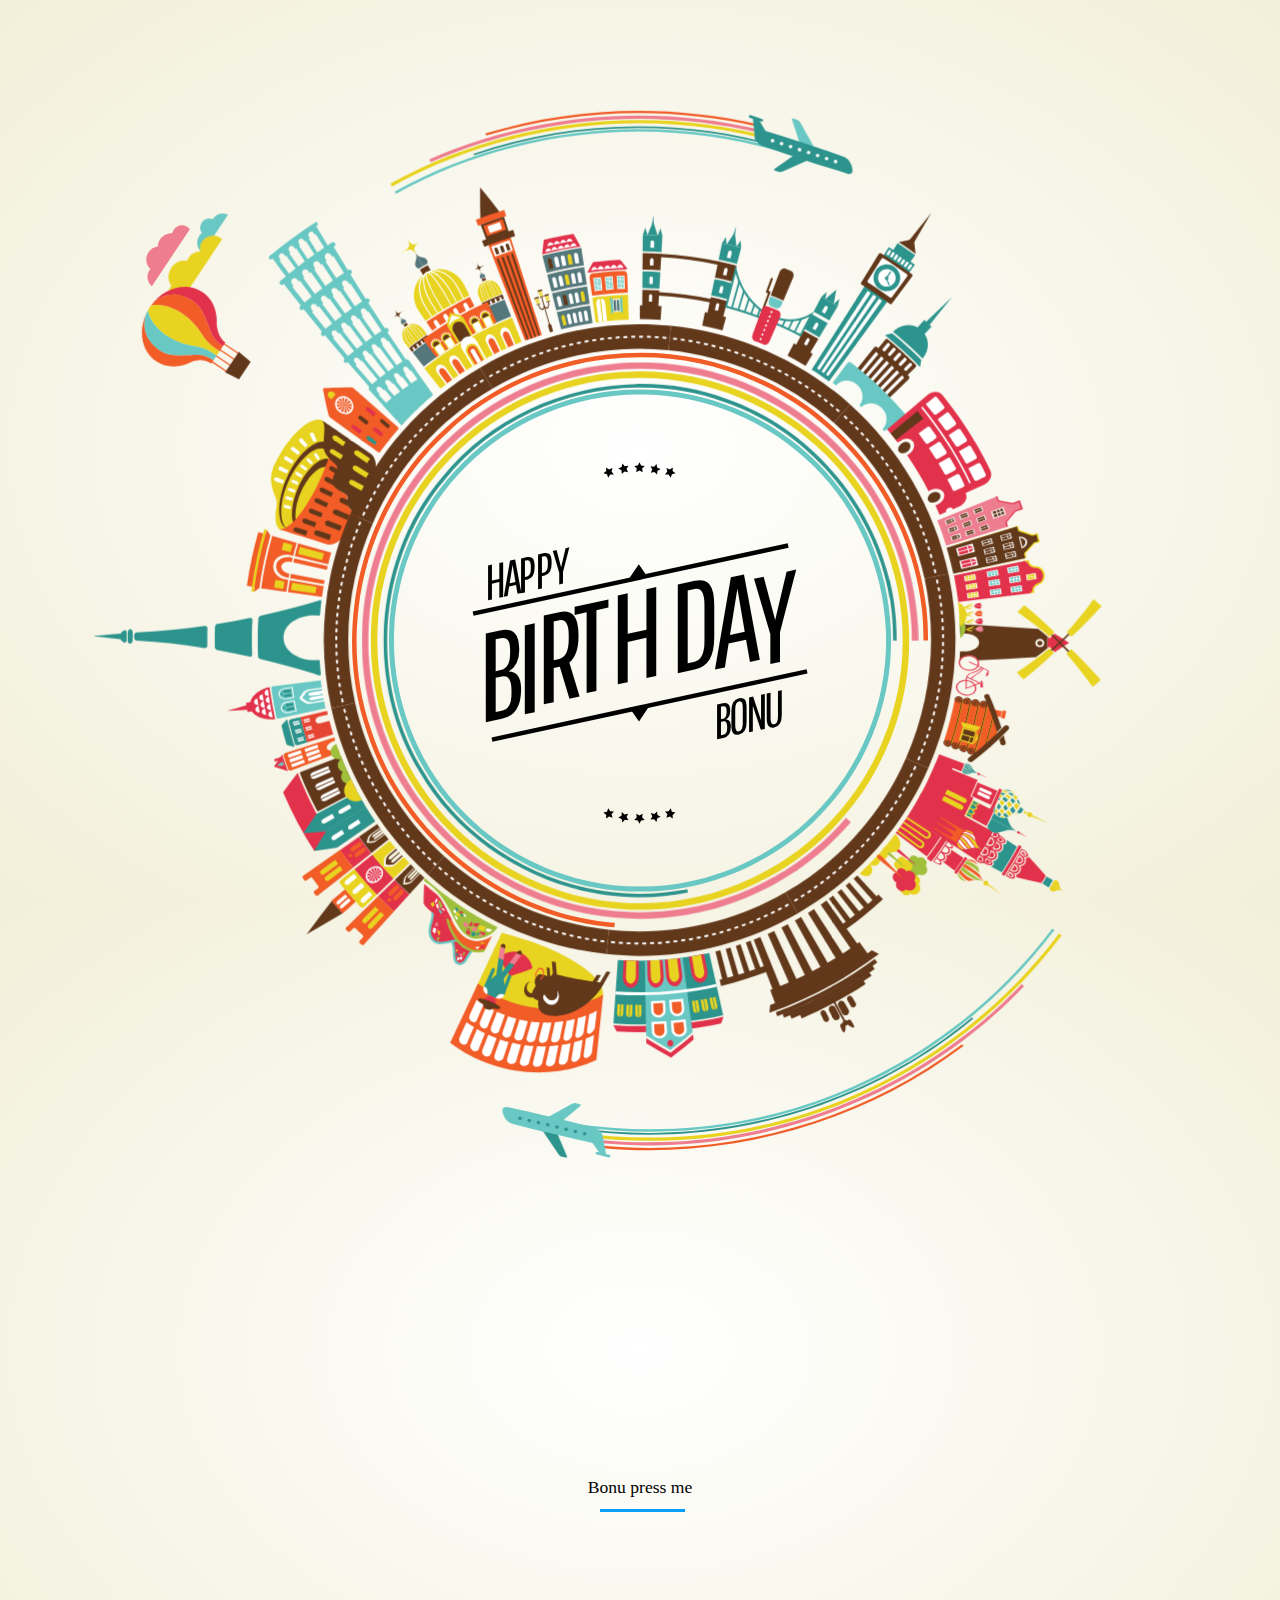
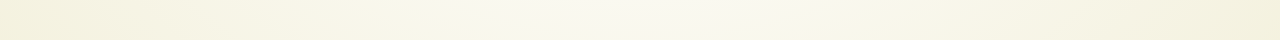
<file: index.html>
<?xml version="1.0" encoding="utf-8"?>
<!-- Generator: Adobe Illustrator 16.2.1, SVG Export Plug-In . SVG Version: 6.00 Build 0)  -->
<!DOCTYPE svg PUBLIC "-//W3C//DTD SVG 1.1//EN" "http://www.w3.org/Graphics/SVG/1.1/DTD/svg11.dtd">
<title>Bonu | Special Soul</title>
<link rel="stylesheet" href="main.css">
<svg version="1.1" id="Layer_1" xmlns="http://www.w3.org/2000/svg" xmlns:xlink="http://www.w3.org/1999/xlink" x="0px" y="0px"
 viewBox="0 0 400 400" enable-background="new 0 0 400 400" xml:space="preserve">
<g id="jjperezaguinaga">
	
	<g id="countryObjects">
		<path fill="#F15C27" d="M124.467,134.068c-2.028,2.304-3.916,4.723-5.74,7.187c-0.104,0.155-0.359,0.16-0.568,0.012l-14.95-10.734
			c-0.208-0.149-0.431-0.462-0.492-0.699c-0.699-2.659-1.231-5.311-1.771-8.085c-0.046-0.243,0.114-0.458,0.359-0.476
			c2.819-0.201,5.698-0.233,8.443-0.247c0.239,0,0.59,0.138,0.781,0.308l13.809,12.168
			C124.531,133.671,124.588,133.925,124.467,134.068z"/>
		<polygon fill="#FFFFFF" points="109.465,128.355 107.582,126.629 109.685,128.071 		"/>
		<polygon fill="#FFFFFF" points="109.95,127.335 107.582,126.629 109.983,126.959 		"/>
		<path fill="#FFFFFF" d="M109.84,126.14c-0.774,0.136-1.513,0.311-2.258,0.489l2.092-0.86L109.84,126.14z"/>
		<path fill="#FFFFFF" d="M109.129,125.058l-1.547,1.571c0.38-0.634,0.787-1.249,1.219-1.843L109.129,125.058z"/>
		<path fill="#FFFFFF" d="M107.994,124.383c-0.166,0.732-0.298,1.487-0.412,2.246c-0.016-0.782-0.027-1.573,0.005-2.34
			L107.994,124.383z"/>
		<polygon fill="#FFFFFF" points="106.726,124.312 107.582,126.629 106.356,124.43 		"/>
		<polygon fill="#FFFFFF" points="105.703,124.895 107.582,126.629 105.475,125.193 		"/>
		<polygon fill="#FFFFFF" points="105.189,125.95 107.582,126.629 105.159,126.337 		"/>
		<polygon fill="#FFFFFF" points="105.323,127.175 107.582,126.629 105.502,127.547 		"/>
		<polygon fill="#FFFFFF" points="106.073,128.24 107.582,126.629 106.412,128.5 		"/>
		<polygon fill="#FFFFFF" points="107.229,128.873 107.582,126.629 107.632,128.954 		"/>
		<polygon fill="#FFFFFF" points="108.472,128.915 107.582,126.629 108.83,128.797 		"/>
		<path fill="#FFFFFF" d="M105.982,128.708c1.341,1.008,3.124,0.926,3.979-0.188c0.83-1.134,0.584-2.828-0.718-3.921
			c-1.27-1.063-3.153-1.063-4.039,0.14C104.294,125.922,104.642,127.698,105.982,128.708z M106.258,128.35
			c-1.105-0.844-1.393-2.31-0.646-3.286c0.733-0.989,2.273-1.002,3.336-0.122c1.074,0.896,1.294,2.308,0.603,3.251
			C108.838,129.121,107.366,129.189,106.258,128.35z"/>
		<path fill="#E2324B" d="M110.884,132.913c-0.336-0.255-0.778-0.236-0.989,0.036c-0.212,0.272-0.109,0.695,0.229,0.944l2.261,1.664
			l0.741-0.955L110.884,132.913z"/>
		<path fill="#62381B" d="M113.064,130.075c-0.327-0.264-0.762-0.255-0.971,0.02c-0.21,0.273-0.113,0.707,0.218,0.965l2.205,1.735
			l0.734-0.96L113.064,130.075z"/>
		<path fill="#E2324B" d="M115.377,127.342c-0.318-0.273-0.757-0.282-0.981-0.02c-0.224,0.264-0.146,0.695,0.176,0.965l2.147,1.807
			l0.785-0.922L115.377,127.342z"/>
		<path fill="#2D948D" d="M115.571,136.443c-0.335-0.253-0.77-0.248-0.971,0.01c-0.201,0.259-0.089,0.67,0.25,0.92l2.26,1.663
			l0.702-0.902L115.571,136.443z"/>
		<path fill="#E2324B" d="M117.635,133.756c-0.327-0.264-0.753-0.267-0.951-0.006c-0.199,0.26-0.092,0.681,0.238,0.94l2.205,1.736
			l0.693-0.908L117.635,133.756z"/>
		<path fill="#62381B" d="M119.826,131.17c-0.318-0.273-0.748-0.294-0.96-0.045c-0.213,0.249-0.124,0.669,0.198,0.94l2.147,1.806
			l0.741-0.87L119.826,131.17z"/>
		<path fill="#E8D320" d="M104.14,122.559c-0.496-0.403-1.187-0.355-1.542,0.106s-0.235,1.156,0.27,1.547l0.763,0.596l1.261-1.642
			L104.14,122.559z"/>
		<path fill="#E8D320" d="M106.461,275.036c-0.349,0.277-0.433,0.754-0.188,1.066c2.043,2.535,4.219,4.961,6.444,7.338
			c0.278,0.279,0.764,0.256,1.084-0.055l4.005-3.871c-2.444-2.554-4.806-5.189-6.999-7.963L106.461,275.036z"/>
		<path fill="#E2324B" d="M110.794,271.563c2.193,2.774,4.557,5.41,7.001,7.961l5.168-4.996c-2.289-2.391-4.504-4.859-6.56-7.459
			L110.794,271.563z"/>
		<path fill="#E2324B" d="M106.249,265.622c1.323,1.861,2.651,3.722,4.097,5.492l5.635-4.465c-1.355-1.656-2.597-3.404-3.841-5.146
			L106.249,265.622z"/>
		<path fill="#F15C27" d="M94.775,273.646c-0.244,0.172-0.312,0.498-0.153,0.729l0.438,0.625c0.168,0.228,0.499,0.269,0.74,0.095
			l1.094-0.787c0.241-0.174,0.57-0.136,0.734,0.086l1.831,2.479c0.16,0.226,0.114,0.543-0.123,0.726l-1.068,0.821
			c-0.236,0.183-0.285,0.509-0.108,0.728l0.475,0.6c0.176,0.222,0.506,0.248,0.74,0.062l10.986-8.703
			c-1.443-1.771-2.771-3.633-4.097-5.49L94.775,273.646z"/>
		<path fill="#F15C27" d="M103.539,281.53c1.147,1.35,2.296,2.699,3.517,3.986l4.103-3.771c-1.167-1.227-2.265-2.518-3.361-3.809
			L103.539,281.53z"/>
		<path fill="#62381B" d="M107.03,285.444c-3.688,2.236-7.458,4.43-11.241,6.52c2.566-3.51,5.191-6.954,7.873-10.336
			C104.76,282.923,105.861,284.214,107.03,285.444z"/>
		<polygon fill="#FFFFFF" points="118.952,271.771 116.99,273.282 118.739,271.521 		"/>
		<polygon fill="#FFFFFF" points="118.13,271.157 116.99,273.282 117.789,271.077 		"/>
		<polygon fill="#FFFFFF" points="116.993,271.104 116.99,273.282 116.614,271.21 		"/>
		<polygon fill="#FFFFFF" points="115.846,271.622 116.99,273.282 115.531,271.892 		"/>
		<polygon fill="#FFFFFF" points="115.003,272.583 116.99,273.282 114.842,272.946 		"/>
		<polygon fill="#FFFFFF" points="114.703,273.739 116.99,273.282 114.739,274.101 		"/>
		<polygon fill="#FFFFFF" points="115.024,274.788 116.99,273.282 115.246,275.048 		"/>
		<polygon fill="#FFFFFF" points="115.889,275.419 116.99,273.282 116.243,275.497 		"/>
		<polygon fill="#FFFFFF" points="117.052,275.454 116.99,273.282 117.432,275.339 		"/>
		<polygon fill="#FFFFFF" points="118.186,274.903 116.99,273.282 118.492,274.624 		"/>
		<polygon fill="#FFFFFF" points="118.995,273.915 116.99,273.282 119.147,273.552 		"/>
		<polygon fill="#FFFFFF" points="119.272,272.769 116.99,273.282 119.233,272.423 		"/>
		<path fill="#FFFFFF" d="M118.603,275.048c1.199-1.112,1.449-2.76,0.603-3.719c-0.83-0.975-2.519-0.912-3.769,0.133
			c-1.25,1.048-1.543,2.734-0.66,3.771C115.679,276.253,117.412,276.153,118.603,275.048z M118.323,274.745
			c-0.989,0.908-2.424,0.996-3.165,0.154c-0.727-0.857-0.483-2.25,0.546-3.123c1.03-0.871,2.427-0.922,3.118-0.111
			C119.524,272.469,119.32,273.825,118.323,274.745z"/>
		<path fill="#E8D320" d="M101.849,273.831c-0.39,0.293-0.494,0.816-0.231,1.172c0.258,0.361,0.802,0.392,1.186,0.097l4.284-3.31
			l-0.912-1.209L101.849,273.831z"/>
		<path fill="#E8D320" d="M100.407,271.882c-0.396,0.283-0.504,0.802-0.241,1.156c0.263,0.355,0.792,0.408,1.184,0.117l4.35-3.221
			l-0.902-1.22L100.407,271.882z"/>
		<path fill="#FFFFFF" d="M106.376,282.931c-0.23,0.203-0.263,0.549-0.061,0.764c0.201,0.217,0.546,0.227,0.774,0.02l2.529-2.274
			l-0.695-0.764L106.376,282.931z"/>
		<path fill="#FFFFFF" d="M105.322,281.696c-0.232,0.199-0.266,0.543-0.073,0.768c0.191,0.226,0.532,0.242,0.764,0.041l2.558-2.243
			l-0.671-0.787L105.322,281.696z"/>
		<path fill="#FFFFFF" d="M112.992,280.753c-0.357,0.332-0.413,0.853-0.124,1.168c0.289,0.314,0.808,0.298,1.16-0.039l2.358-2.243
			l-1.008-1.099L112.992,280.753z"/>
		<path fill="#FFFFFF" d="M110.485,277.969c-0.367,0.317-0.44,0.84-0.164,1.165c0.273,0.328,0.808,0.314,1.169-0.01l2.428-2.166
			l-0.979-1.127L110.485,277.969z"/>
		<path fill="#FFFFFF" d="M108.065,275.104c-0.376,0.309-0.472,0.832-0.199,1.158c0.278,0.325,0.806,0.336,1.18,0.021l2.494-2.088
			l-0.952-1.15L108.065,275.104z"/>
		<path fill="#62381B" d="M121.234,267.339l-0.083,0.072l0.007,0.006l-0.288,0.41c-0.441,0.892-0.27,2.26-0.27,2.262
			c-0.01,0.011,1.33,0.349,2.273,0.019l0.443-0.236l0.008,0.008l0.079-0.071l0.747-0.681l1.736-1.58l-0.336-0.362l-2.271,2.047
			c-0.35,0.313-0.776,0.418-0.953,0.227c-0.181-0.188-0.031-0.602,0.323-0.916l2.29-2.024l-0.224-0.267l-2.297,2.021
			c-0.354,0.311-0.777,0.404-0.947,0.205c-0.168-0.197-0.015-0.607,0.342-0.916l2.314-1.998l-0.343-0.402l-1.829,1.562
			L121.234,267.339z"/>
		<path fill="#E8D320" d="M127.929,269.729c-0.619-0.597-1.168-1.26-1.76-1.885l-2.82,2.59l-0.093,0.086l-0.007-0.008
			c-1.025,0.789-3.277,0.161-3.263,0.141c-0.003-0.004-0.368-2.297,0.548-3.217l-0.008-0.011l0.097-0.079l2.92-2.476
			c-0.608-0.686-1.188-1.396-1.749-2.123l-5.399,4.326c2.056,2.604,4.271,5.07,6.561,7.463L127.929,269.729z"/>
		<path fill="#62381B" d="M116.292,260.702l-0.082,0.06l0.004,0.006l-0.318,0.334c-0.537,0.711-0.653,1.739-0.653,1.739
			s1.018,0.191,1.854-0.116l0.412-0.205l0.003,0.006l0.08-0.062l0.753-0.567l1.744-1.32l-0.195-0.266l-2.276,1.711
			c-0.354,0.266-0.723,0.367-0.825,0.229c-0.104-0.139,0.101-0.465,0.456-0.727l2.289-1.699l-0.139-0.188l-2.292,1.692
			c-0.354,0.262-0.726,0.363-0.829,0.224c-0.103-0.14,0.104-0.462,0.458-0.724l2.305-1.678l-0.211-0.285l-1.814,1.314
			L116.292,260.702z"/>
		<path fill="#62381B" d="M112.188,261.472c1.243,1.737,2.484,3.483,3.839,5.143l5.424-4.299l-1.199-1.521l-2.84,2.16l-0.094,0.072
			l-0.005-0.008c-1.006,0.674-2.688,0.297-2.689,0.295c-0.001-0.002,0.132-1.726,1.068-2.49l-0.005-0.008l0.096-0.068l2.896-2.086
			l-0.82-1.158L112.188,261.472z"/>
		<path fill="#F15C27" d="M111.109,266.483c-0.391,0.291-0.515,0.787-0.278,1.109c0.237,0.321,0.74,0.344,1.13,0.045l2.581-1.98
			l-0.825-1.123L111.109,266.483z"/>
		<path fill="#F15C27" d="M109.871,264.81c-0.396,0.283-0.523,0.772-0.286,1.094c0.237,0.322,0.749,0.35,1.14,0.059l2.619-1.934
			l-0.828-1.119L109.871,264.81z"/>
		<path fill="#F15C27" d="M109.154,266.923c0.301-0.221,0.69-0.198,0.872,0.048c0.183,0.245,0.087,0.627-0.21,0.85
			c-0.298,0.225-0.688,0.203-0.871-0.047C108.76,267.524,108.854,267.144,109.154,266.923z"/>
		<path fill="#E2324B" d="M118.194,280.028c1.581,1.65,3.253,3.201,4.918,4.762l4.829-5.326c-1.558-1.463-3.126-2.916-4.605-4.461
			L118.194,280.028z"/>
		<path fill="#F15C27" d="M108.184,289.817c-0.213,0.207-0.225,0.539-0.026,0.74l0.537,0.541c0.197,0.198,0.528,0.19,0.738-0.021
			l0.95-0.955c0.211-0.211,0.538-0.223,0.73-0.026c0.709,0.743,1.484,1.42,2.226,2.131c0.201,0.188,0.199,0.518-0.004,0.735
			l-0.919,0.984c-0.203,0.219-0.201,0.553,0.004,0.744l0.556,0.522c0.205,0.191,0.533,0.168,0.733-0.051l9.416-10.387
			c-1.665-1.56-3.337-3.111-4.917-4.76L108.184,289.817z"/>
		<path fill="#E8D320" d="M115.188,288.845c-0.336,0.354-0.349,0.883-0.026,1.186c0.321,0.303,0.852,0.258,1.184-0.1l3.686-3.961
			l-1.104-1.037L115.188,288.845z"/>
		<path fill="#E8D320" d="M113.452,287.155c-0.345,0.346-0.371,0.879-0.061,1.193c0.306,0.317,0.85,0.272,1.186-0.076l3.764-3.89
			l-1.075-1.067L113.452,287.155z"/>
		<path fill="#62381B" d="M127.295,273.536l-0.071,0.072l0.004,0.004l-0.261,0.383c-0.422,0.797-0.377,1.838-0.37,1.83
			c0.001,0,1.045,0.012,1.823-0.432l0.373-0.273l0.005,0.004l0.069-0.071l0.649-0.685l1.505-1.588l-0.241-0.225l-1.967,2.061
			c-0.304,0.318-0.653,0.482-0.779,0.365s0.02-0.472,0.326-0.787l1.98-2.051l-0.169-0.156l-1.984,2.045
			c-0.306,0.314-0.664,0.482-0.782,0.357c-0.121-0.125,0.031-0.479,0.342-0.795l1.997-2.033l-0.247-0.25l-1.575,1.594
			L127.295,273.536z"/>
		<path fill="#62381B" d="M123.377,274.964c1.479,1.541,3.046,2.994,4.604,4.457l4.647-5.125l-1.407-1.327l-2.449,2.598l-0.08,0.084
			l-0.006-0.006c-0.883,0.832-2.621,0.756-2.624,0.754c-0.014,0.008-0.138-1.734,0.664-2.646l-0.005-0.004l0.082-0.084l2.517-2.531
			l-0.995-1.006L123.377,274.964z"/>
		<path fill="#F15C27" d="M123.12,280.089c-0.338,0.353-0.376,0.857-0.084,1.13c0.291,0.272,0.796,0.206,1.128-0.15l2.224-2.375
			l-1.014-0.951L123.12,280.089z"/>
		<path fill="#F15C27" d="M121.637,278.63c-0.343,0.347-0.396,0.855-0.116,1.142c0.279,0.285,0.784,0.229,1.126-0.123l2.269-2.336
			l-0.979-0.986L121.637,278.63z"/>
		<path fill="#F15C27" d="M121.253,280.854c0.259-0.267,0.651-0.314,0.874-0.105s0.194,0.597-0.062,0.865
			c-0.257,0.271-0.646,0.316-0.874,0.105C120.965,281.51,120.992,281.122,121.253,280.854z"/>
		<path fill="#2D948D" d="M41.903,198.584l-0.006,0.608c-0.005,0.535,0.365,0.984,0.825,1.005
			c7.396,0.355,14.521,1.205,21.257,2.297c0.456,0.076,0.816-0.233,0.806-0.688c-0.041-1.834,0.022-3.669,0.031-5.503
			c0.002-0.458-0.336-0.771-0.798-0.703c-6.737,0.995-13.85,1.744-21.267,1.99C42.29,197.606,41.909,198.048,41.903,198.584z"/>
		<path fill="#2D948D" d="M99.486,192.356l0.25,0.026c0.139,0.016,0.274-0.242,0.304-0.58c0.098-1.289,0.216-2.576,0.396-3.856
			c0.042-0.335-0.256-0.5-0.666-0.372c-5.291,1.642-11.348,3.272-18.204,4.779c-0.442,0.096-0.815,0.502-0.835,0.903
			c-0.257,3.937-0.219,7.881-0.1,11.82c0.015,0.404,0.404,0.812,0.846,0.918c6.792,1.611,12.883,3.322,18.113,5.045
			c0.406,0.136,0.708-0.026,0.676-0.362c-0.112-1.287-0.289-2.57-0.338-3.863c-0.021-0.336-0.149-0.599-0.288-0.586l-0.251,0.024
			c-5.836,0.439-10.819-2.705-10.773-7.025C88.631,194.903,93.665,191.833,99.486,192.356z"/>
		<path fill="#2D948D" d="M67.169,195.928c-0.018,2.095-0.098,4.189-0.031,6.285c0.011,0.449,0.388,0.877,0.842,0.957
			c3.48,0.636,6.827,1.324,10.03,2.043c0.446,0.099,0.794-0.151,0.785-0.559c-0.105-3.666-0.148-7.337,0.09-11
			c0.019-0.408-0.325-0.662-0.772-0.57c-3.222,0.672-6.584,1.314-10.079,1.896C67.578,195.055,67.191,195.478,67.169,195.928z"/>
		<path fill="#2D948D" d="M41.474,197.614l-0.027,2.545c-0.005,0.533-0.355,0.971-0.785,0.976c-0.431,0.004-0.775-0.435-0.771-0.976
			l0.027-2.569c0.007-0.542,0.36-0.974,0.791-0.963C41.137,196.637,41.48,197.079,41.474,197.614z"/>
		<path fill="#2D948D" d="M38.765,200.782c0.427,0.197,0.811-0.207,0.814-0.75l0.024-2.321c0.006-0.542-0.368-0.954-0.799-0.764
			c-0.795,0.353-1.344,1.07-1.353,1.909C37.444,199.696,37.977,200.421,38.765,200.782z"/>
		<path fill="#2D948D" d="M37.364,199.745l-7.718-0.854c-0.46-0.055-0.459-0.136,0.002-0.182l7.735-0.743
			c0.46-0.042,0.829,0.358,0.823,0.895C38.2,199.396,37.824,199.794,37.364,199.745z"/>
		<path fill="#F15C27" d="M80.706,166.266c-1.572,5.52-2.765,11.145-3.562,16.823l3.004,0.417c0.777-5.539,1.94-11.024,3.475-16.411
			L80.706,166.266z"/>
		<path fill="#F15C27" d="M89.963,185.023l10.649,1.465c0.145-1.125,0.36-2.242,0.528-3.366l-10.594-1.83
			C90.359,182.537,90.124,183.774,89.963,185.023z"/>
		<path fill="#F15C27" d="M92.115,173.806l10.443,2.554c0.267-1.228,0.624-2.433,0.963-3.644l-10.34-2.94
			C92.805,171.115,92.413,172.45,92.115,173.806z"/>
		<polygon fill="#F15C27" points="90.652,180.642 101.234,182.534 101.467,181.352 90.907,179.333 		"/>
		<polygon fill="#F15C27" points="91.647,175.745 102.135,178.113 102.418,176.942 91.961,174.449 		"/>
		<path fill="#F15C27" d="M85.068,167.467c-1.533,5.386-2.692,10.869-3.46,16.405l7.864,1.082c0.161-1.253,0.398-2.496,0.587-3.746
			l-0.73-0.127c-2.584-0.428-4.335-2.561-3.879-4.756c0.423-2.201,2.966-3.439,5.463-2.812l0.72,0.176
			c0.3-1.361,0.692-2.704,1.072-4.048L85.068,167.467z"/>
		<path fill="#F15C27" d="M91.083,174.239c-2.15-0.521-4.405,0.419-4.752,2.271c-0.354,1.848,1.207,3.586,3.433,3.974l0.4,0.072
			l0.257-1.314l-0.399-0.077c-0.694-0.132-1.271-0.466-1.645-0.894c-0.373-0.428-0.537-0.933-0.438-1.427
			c0.101-0.496,0.442-0.894,0.951-1.136c0.521-0.239,1.189-0.315,1.878-0.159l0.397,0.089l0.313-1.303L91.083,174.239z"/>
		<path fill="#F15C27" d="M83.365,165.575c-1.87,6.332-3.229,12.807-4.052,19.348l1.722-1.128
			c0.771-5.563,1.936-11.075,3.477-16.484L83.365,165.575z"/>
		<path fill="#E8D320" d="M82.592,165.367c-1.879,6.364-3.243,12.87-4.072,19.444l0.809,0.103
			c0.822-6.531,2.179-12.994,4.045-19.315L82.592,165.367z"/>
		<path fill="#E8D320" d="M88.863,181.877l-0.316,1.951c-0.02,0.111-0.144,0.186-0.279,0.165l-2.375-0.343
			c-0.134-0.021-0.229-0.128-0.21-0.243l0.325-2c0.018-0.115,0.143-0.19,0.276-0.167l2.366,0.396
			C88.786,181.657,88.88,181.766,88.863,181.877z"/>
		<path fill="#E8D320" d="M98.899,183.531l-0.29,1.773c-0.017,0.101-0.14,0.168-0.274,0.146l-7.203-1.044
			c-0.136-0.019-0.231-0.123-0.213-0.232l0.311-1.908c0.019-0.109,0.142-0.179,0.276-0.156l7.178,1.197
			C98.819,183.329,98.916,183.43,98.899,183.531z"/>
		<path fill="#E8D320" d="M91.367,170.427c-0.171,0.637-0.379,1.265-0.518,1.909c-0.025,0.11-0.155,0.172-0.288,0.14l-2.326-0.589
			c-0.131-0.033-0.217-0.152-0.189-0.265c0.143-0.663,0.354-1.306,0.53-1.96c0.03-0.113,0.162-0.173,0.294-0.136l2.312,0.636
			C91.315,170.199,91.397,170.318,91.367,170.427z"/>
		<path fill="#E8D320" d="M101.178,173.113c-0.154,0.58-0.347,1.151-0.471,1.738c-0.024,0.101-0.15,0.154-0.283,0.121l-7.055-1.787
			c-0.134-0.034-0.221-0.148-0.194-0.255c0.135-0.632,0.339-1.247,0.506-1.871c0.03-0.108,0.161-0.163,0.293-0.128l7.015,1.934
			C101.123,172.903,101.206,173.013,101.178,173.113z"/>
		<path fill="#F15C27" d="M89.136,235.317c-0.405,0.127-0.643,0.514-0.529,0.859c0.443,1.426,0.94,2.831,1.468,4.229
			c0.126,0.344,0.549,0.5,0.946,0.352l15.057-5.646l-0.354-0.967l-0.061,0.022c-1.662,0.609-3.24,0.468-3.531-0.315
			c-0.265-0.791,0.896-1.883,2.575-2.435l0.062-0.021l-0.318-0.978L89.136,235.317z"/>
		<path fill="#E2324B" d="M89.951,240.964c-1.441-0.432-2.894-0.891-4.355-1.373c0.84-1.28,1.707-2.543,2.57-3.772
			C88.706,237.552,89.31,239.263,89.951,240.964z"/>
		<path fill="#69C8C3" d="M86.757,239.19c0.086,0.231,0.878,0.184,2.007-0.08l-0.386-1.105
			C87.329,238.499,86.67,238.956,86.757,239.19z"/>
		<path fill="#E2324B" d="M88.074,236.606l0.156,0.483c0.021,0.062-0.021,0.134-0.094,0.158l-2.143,0.715
			c-0.072,0.023-0.147-0.008-0.168-0.071l-0.16-0.494c-0.021-0.062,0.021-0.133,0.093-0.156l2.146-0.705
			C87.979,236.515,88.054,236.544,88.074,236.606z"/>
		<path fill="#FFFFFF" d="M95.016,237.544l0.238,0.65c0.032,0.088-0.029,0.188-0.137,0.229l-3.633,1.334
			c-0.106,0.039-0.22-0.004-0.254-0.092l-0.247-0.676c-0.033-0.092,0.027-0.195,0.135-0.234l3.645-1.301
			C94.869,237.417,94.984,237.458,95.016,237.544z"/>
		<path fill="#FFFFFF" d="M94.487,236.079l0.229,0.652c0.032,0.088-0.029,0.188-0.136,0.227l-3.651,1.283
			c-0.108,0.039-0.222-0.004-0.256-0.094l-0.237-0.68c-0.03-0.091,0.034-0.195,0.142-0.234l3.662-1.248
			C94.347,235.948,94.459,235.989,94.487,236.079z"/>
		<path fill="#FFFFFF" d="M94.007,234.597l0.214,0.657c0.028,0.089-0.037,0.189-0.145,0.228l-3.668,1.231
			c-0.108,0.037-0.221-0.01-0.25-0.1l-0.223-0.684c-0.03-0.093,0.034-0.197,0.143-0.23l3.679-1.201
			C93.866,234.466,93.978,234.507,94.007,234.597z"/>
		<path fill="#FFFFFF" d="M100.199,235.687l0.227,0.617c0.03,0.082-0.032,0.182-0.139,0.221l-3.634,1.334
			c-0.107,0.041-0.221,0.002-0.252-0.084l-0.234-0.646c-0.032-0.086,0.028-0.188,0.137-0.225l3.646-1.301
			C100.057,235.565,100.169,235.603,100.199,235.687z"/>
		<path fill="#FFFFFF" d="M99.697,234.292l0.218,0.619c0.03,0.084-0.031,0.185-0.14,0.219l-3.65,1.285
			c-0.108,0.037-0.222-0.002-0.253-0.09l-0.227-0.643c-0.028-0.088,0.036-0.189,0.145-0.228l3.663-1.252
			C99.559,234.169,99.67,234.206,99.697,234.292z"/>
		<path fill="#FFFFFF" d="M99.24,232.882l0.203,0.625c0.027,0.084-0.038,0.183-0.146,0.22l-3.667,1.233
			c-0.109,0.035-0.22-0.006-0.249-0.094l-0.211-0.65c-0.029-0.088,0.037-0.188,0.146-0.225l3.68-1.199
			C99.103,232.757,99.212,232.798,99.24,232.882z"/>
		<path fill="#2D948D" d="M90.992,224.729c-0.494,0.11-0.812,0.526-0.709,0.928c0.531,2.262,1.137,4.502,1.801,6.728
			c0.107,0.397,0.6,0.6,1.083,0.448l2.83-0.873c-0.793-2.606-1.495-5.239-2.117-7.891L90.992,224.729z"/>
		<path fill="#2D948D" d="M89.848,232.829l1.927,0.531c0.167,0.051,0.265-0.025,0.215-0.17c-0.82-2.697-1.546-5.42-2.19-8.162
			c-0.03-0.152-0.152-0.17-0.271-0.041l-1.398,1.422c-0.114,0.129-0.175,0.359-0.138,0.512c0.436,1.859,0.935,3.703,1.481,5.533
			C89.517,232.604,89.684,232.772,89.848,232.829z"/>
		<path fill="#E64534" d="M93.882,224.069c0.621,2.65,1.322,5.283,2.116,7.889l8.132-2.51c-0.397-1.383-0.814-2.762-1.179-4.154
			l-2.714,0.711c-0.749,0.197-1.469-0.108-1.611-0.688c-0.144-0.576,0.351-1.188,1.103-1.365l2.728-0.656l-0.277-1.121
			L93.882,224.069z"/>
		<polygon fill="#FFFFFF" points="94.957,230.827 95.075,231.243 93.177,231.812 93.056,231.388 		"/>
		<polygon fill="#FFFFFF" points="94.767,230.165 94.886,230.577 92.984,231.136 92.863,230.712 		"/>
		<polygon fill="#FFFFFF" points="94.24,228.337 94.36,228.751 92.449,229.274 92.327,228.853 		"/>
		<polygon fill="#FFFFFF" points="94.067,227.669 94.171,228.087 92.257,228.597 92.152,228.171 		"/>
		<polygon fill="#FFFFFF" points="93.612,225.823 93.716,226.243 91.793,226.72 91.687,226.294 		"/>
		<polygon fill="#FFFFFF" points="93.444,225.153 93.549,225.573 91.624,226.036 91.517,225.61 		"/>
		<polygon fill="#FFFFFF" points="98.16,229.885 98.274,230.286 96.376,230.854 96.259,230.444 		"/>
		<polygon fill="#FFFFFF" points="97.976,229.239 98.091,229.642 96.189,230.198 96.071,229.788 		"/>
		<polygon fill="#FFFFFF" points="97.465,227.469 97.582,227.872 95.67,228.394 95.551,227.983 		"/>
		<polygon fill="#FFFFFF" points="97.298,226.821 97.398,227.228 95.482,227.737 95.381,227.321 		"/>
		<polygon fill="#FFFFFF" points="96.856,225.032 96.958,225.438 95.035,225.915 94.932,225.503 		"/>
		<polygon fill="#FFFFFF" points="96.694,224.382 96.795,224.788 94.869,225.255 94.766,224.839 		"/>
		<path fill="#69C8C3" d="M85.183,214.507c-0.254,0.033-0.435,0.234-0.406,0.447c0.4,3.129,0.932,6.244,1.609,9.326
			c0.045,0.213,0.283,0.342,0.533,0.287l14.81-3.236c-0.641-2.887-1.136-5.807-1.509-8.735L85.183,214.507z"/>
		<path fill="#E2324B" d="M78.142,220.901c0.434,2.734,3.943,4.313,7.835,3.795c-0.729-3.305-1.298-6.641-1.726-9.996
			C80.414,215.515,77.628,218.181,78.142,220.901z"/>
		<path fill="#E2324B" d="M80.478,221.567c-3.156,0.215-6.317,0.404-9.483,0.565c3.036-0.905,6.078-1.786,9.125-2.643
			L80.478,221.567z"/>
		<polygon fill="#E2324B" points="76.847,219.614 77.355,222.548 79.974,222.063 79.477,219.192 		"/>
		<polygon fill="#FFFFFF" points="96.847,219.974 96.992,219.944 96.844,219.96 		"/>
		<path fill="#FFFFFF" d="M96.225,215.485c0.618-0.092,1.209-0.021,1.71,0.172l2.836-0.438l-0.053-0.41L96.225,215.485z"/>
		<path fill="#FFFFFF" d="M98.609,219.159c-0.426,0.373-0.971,0.658-1.616,0.785l4.458-0.869l-0.089-0.438L98.609,219.159z"/>
		<polygon fill="#FFFFFF" points="96.08,215.519 96.225,215.485 96.078,215.51 		"/>
		<path fill="#FFFFFF" d="M94.508,218.058c0-0.002,0.665-1.392,1.652-1.978l-0.081-0.562c-1.522,0.352-2.527,2.717-2.535,2.725
			c0.008,0.006,1.756,1.896,3.3,1.717l-0.115-0.596C95.601,219.142,94.509,218.06,94.508,218.058z"/>
		<path fill="#FFFFFF" d="M96.16,216.081c0.171-0.104,0.353-0.178,0.542-0.225l-0.001-0.01l0.125-0.019l1.107-0.172
			c-0.5-0.191-1.092-0.264-1.71-0.172l-0.145,0.033L96.16,216.081z"/>
		<path fill="#FFFFFF" d="M97.441,219.38l-0.125,0.025l-0.002-0.012c-0.192,0.021-0.389,0.01-0.585-0.029l0.115,0.596l0.148-0.016
			c0.646-0.127,1.19-0.412,1.616-0.785L97.441,219.38z"/>
		<path fill="#FFFFFF" d="M97.524,217.757c-0.548,0.095-0.953,0.398-0.904,0.681c0.048,0.281,0.529,0.428,1.076,0.328l3.65-0.677
			l-0.167-0.971L97.524,217.757z"/>
		<path fill="#FFFFFF" d="M97.281,216.362c-0.55,0.086-0.953,0.385-0.904,0.668c0.049,0.281,0.533,0.434,1.081,0.34l3.659-0.625
			l-0.171-0.973L97.281,216.362z"/>
		<path fill="#FFFFFF" d="M92.725,222.239c-0.252-1.125-0.473-2.254-0.652-3.393l-2.438,0.43c-1.203,0.213-2.034,1.053-1.846,2.152
			c0.235,1.09,1.314,1.563,2.512,1.313L92.725,222.239z M90.246,222.478c-0.988,0.203-1.927-0.15-2.131-1.111
			c-0.169-0.971,0.574-1.646,1.566-1.822l2.112-0.377c0.15,0.968,0.339,1.924,0.553,2.879L90.246,222.478z"/>
		<path fill="#2D948D" d="M89.856,221.265c-0.29,0.057-0.482,0.293-0.432,0.528c0.05,0.24,0.325,0.384,0.614,0.326l1.924-0.391
			l-0.178-0.84L89.856,221.265z"/>
		<path fill="#2D948D" d="M89.621,219.954c-0.29,0.053-0.492,0.287-0.451,0.527s0.309,0.389,0.598,0.334l1.93-0.367l-0.145-0.846
			L89.621,219.954z"/>
		<path fill="#2D948D" d="M88.785,220.894c0.221-0.041,0.423,0.074,0.458,0.256c0.037,0.18-0.109,0.363-0.33,0.406
			c-0.222,0.043-0.432-0.07-0.471-0.254C88.409,221.118,88.564,220.935,88.785,220.894z"/>
		<path fill="#FFFFFF" d="M91.941,218.081c-0.216-1.131-0.372-2.27-0.519-3.412l-2.453,0.334c-1.211,0.164-2.069,0.974-1.925,2.078
			c0.176,1.101,1.253,1.613,2.455,1.41L91.941,218.081z M89.453,218.226c-0.99,0.164-1.93-0.226-2.081-1.195
			c-0.129-0.975,0.635-1.621,1.634-1.758l2.125-0.295c0.126,0.969,0.254,1.938,0.438,2.896L89.453,218.226z"/>
		<path fill="#2D948D" d="M89.107,216.999c-0.292,0.045-0.493,0.273-0.451,0.515c0.042,0.237,0.312,0.395,0.603,0.348l1.938-0.316
			l-0.146-0.846L89.107,216.999z"/>
		<path fill="#2D948D" d="M88.93,215.677c-0.291,0.043-0.501,0.271-0.469,0.514c0.032,0.238,0.294,0.397,0.585,0.354l1.942-0.293
			l-0.113-0.852L88.93,215.677z"/>
		<path fill="#2D948D" d="M88.061,216.585c0.224-0.032,0.423,0.09,0.447,0.273c0.021,0.184-0.134,0.358-0.354,0.395
			c-0.224,0.033-0.428-0.086-0.449-0.272C87.679,216.796,87.839,216.618,88.061,216.585z"/>
		<path fill="#FFFFFF" d="M81.818,222.628c0.108,0.511,0.697,0.832,1.373,0.783l-0.391-2.02
			C82.156,221.597,81.723,222.116,81.818,222.628z"/>
		<path fill="#FFFFFF" d="M81.42,220.337c0.089,0.513,0.664,0.849,1.338,0.812l-0.351-2.027
			C81.761,219.315,81.331,219.823,81.42,220.337z"/>
		<path fill="#FFFFFF" d="M81.029,218.042c0.073,0.517,0.663,0.859,1.336,0.836c-0.129-0.674-0.216-1.354-0.306-2.032
			C81.407,217.024,80.959,217.526,81.029,218.042z"/>
		<path fill="#FFFFFF" d="M79.816,221.812c0.09,0.52,0.665,0.856,1.339,0.815l-0.354-2.059
			C80.154,220.769,79.727,221.29,79.816,221.812z"/>
		<path fill="#FFFFFF" d="M79.415,219.485c0.09,0.52,0.667,0.865,1.343,0.838l-0.355-2.059
			C79.748,218.454,79.325,218.962,79.415,219.485z"/>
		<path fill="#FFFFFF" d="M83.854,223.403c0.106,0.502,0.692,0.812,1.365,0.756l-0.418-1.981
			C84.159,222.388,83.749,222.899,83.854,223.403z"/>
		<path fill="#FFFFFF" d="M83.419,221.153c0.086,0.506,0.659,0.828,1.331,0.787l-0.343-1.998
			C83.762,220.142,83.332,220.647,83.419,221.153z"/>
		<path fill="#FFFFFF" d="M83.029,218.896c0.088,0.506,0.662,0.838,1.339,0.809l-0.346-1.996
			C83.367,217.894,82.941,218.39,83.029,218.896z"/>
		<path fill="#FFFFFF" d="M82.687,216.63c0.068,0.511,0.629,0.854,1.303,0.839l-0.271-2.009
			C83.066,215.635,82.618,216.122,82.687,216.63z"/>
		<path fill="#E2324B" d="M98.192,265.872c-3.744-5.811-7.009-11.932-9.741-18.283c1.497-2.094,3.021-4.118,4.569-6.073
			c3.167,8.053,7.182,15.787,12.061,22.934L98.192,265.872z"/>
		<path fill="#2D948D" d="M114.332,252.128c0.981,1.519,1.905,3.07,2.957,4.539l-11.94,8.174c-2.357,0.396-4.777,0.761-7.156,1.031
			c1.229-2.127,2.486-4.203,3.778-6.229L114.332,252.128z"/>
		<path fill="#2D948D" d="M111.69,247.472c0.825,1.608,1.78,3.145,2.679,4.715l-12.357,7.524c-2.366,0.263-4.759,0.476-7.184,0.64
			c1.305-2.041,2.708-4.066,4.118-6.027L111.69,247.472z"/>
		<path fill="#62381B" d="M94.036,241.219c-0.232,0.092-0.355,0.319-0.277,0.514c1.531,3.957,3.354,7.799,5.315,11.561
			c0.099,0.183,0.355,0.236,0.575,0.119l11.837-6.301c-1.847-3.492-3.527-7.078-4.957-10.764L94.036,241.219z"/>
		<path fill="#FFFFFF" d="M100.938,255.989c-0.434,0.246-0.624,0.721-0.423,1.061c0.2,0.343,0.712,0.419,1.143,0.164l2.879-1.672
			l-0.699-1.19L100.938,255.989z"/>
		<path fill="#FFFFFF" d="M106.239,252.993c-0.434,0.246-0.632,0.705-0.441,1.029c0.189,0.324,0.691,0.383,1.124,0.133l2.878-1.678
			l-0.66-1.121L106.239,252.993z"/>
		<path fill="#FFFFFF" d="M104.045,261.14c-0.42,0.266-0.59,0.754-0.378,1.09c0.212,0.334,0.722,0.385,1.138,0.11l2.787-1.823
			l-0.736-1.166L104.045,261.14z"/>
		<path fill="#FFFFFF" d="M109.182,257.868c-0.42,0.267-0.6,0.742-0.398,1.06c0.2,0.316,0.699,0.352,1.116,0.079l2.787-1.823
			l-0.695-1.103L109.182,257.868z"/>
		<path fill="#FFFFFF" d="M100.392,249.925c0.221,0.451,0.899,0.562,1.516,0.244l4.5-2.303l-0.393-0.801l-5.639,2.824
			L100.392,249.925z"/>
		<path fill="#FFFFFF" d="M100.242,249.618c-0.224-0.451,0.103-1.061,0.725-1.361l4.543-2.217l0.395,0.801l-5.646,2.812
			L100.242,249.618z"/>
		<path fill="#FFFFFF" d="M98.718,246.44c0.205,0.457,0.877,0.592,1.504,0.297l4.576-2.148l-0.363-0.813l-5.732,2.631L98.718,246.44
			z"/>
		<path fill="#FFFFFF" d="M98.578,246.128c-0.206-0.459,0.141-1.055,0.772-1.338l4.617-2.059l0.365,0.815l-5.739,2.617
			L98.578,246.128z"/>
		<path fill="#FFFFFF" d="M97.164,242.899c0.188,0.467,0.855,0.621,1.491,0.346l4.647-1.983l-0.333-0.828l-5.821,2.432
			L97.164,242.899z"/>
		<path fill="#FFFFFF" d="M97.035,242.583c-0.188-0.465,0.179-1.053,0.819-1.311l4.687-1.898l0.335,0.828l-5.826,2.416
			L97.035,242.583z"/>
		<path fill="#A0BF3B" d="M106.783,243.644c0.578,1.19,2.098,1.653,3.487,1.123c-0.758-1.484-1.454-2.996-2.123-4.523
			C106.849,240.974,106.245,242.431,106.783,243.644z"/>
		<path fill="#E8D320" d="M107.914,248.618c0.916,1.74,3.168,2.312,5.175,1.398c-1.22-2.107-2.354-4.267-3.413-6.461
			C107.832,244.681,106.971,246.894,107.914,248.618z"/>
		<path fill="#A0BF3B" d="M103.476,235.714c0.437,1.25,1.936,1.828,3.369,1.414c-0.654-1.532-1.167-3.121-1.75-4.68
			C103.72,233.077,103.028,234.466,103.476,235.714z"/>
		<path fill="#A0BF3B" d="M106.763,236.923c-1.002,0.744-1.447,1.974-1.018,3.035c0.454,1.058,1.667,1.578,2.895,1.375
			C107.961,239.888,107.355,238.407,106.763,236.923z"/>
		<g id="pisa">
			<path fill="#69C8C3" d="M98.803,70.664c-0.266-0.447-0.863-0.557-1.337-0.239c-4.167,2.75-8.183,5.753-12.088,8.916
				c-0.444,0.367-0.553,1.005-0.243,1.426l4.449,5.97l1.038-0.847L87.4,81.504l0.305-0.248l-0.323-0.444
				c-0.333-0.46-0.295-1.086,0.083-1.396l0.076-0.062c0.379-0.312,0.951-0.186,1.28,0.282l0.317,0.447l0.305-0.244l3.152,4.438
				l0.898-0.7l-3.109-4.444l0.312-0.234l-0.31-0.45c-0.322-0.467-0.264-1.085,0.129-1.376l0.076-0.06
				c0.393-0.295,0.966-0.148,1.283,0.322l0.306,0.457l0.313-0.234l3.042,4.502l0.911-0.677l-3.012-4.526l0.312-0.232l-0.301-0.458
				c-0.312-0.475-0.245-1.096,0.146-1.387l0.079-0.058c0.392-0.291,0.957-0.136,1.264,0.342l0.296,0.464l0.313-0.23l2.946,4.58
				l0.92-0.661l-2.9-4.583l0.324-0.218l-0.29-0.465c-0.301-0.479-0.215-1.093,0.189-1.367l0.08-0.053
				c0.404-0.273,0.971-0.1,1.265,0.386l0.283,0.468l0.322-0.217l2.833,4.635l1.106-0.738L98.803,70.664z"/>
			<path fill="#69C8C3" d="M99.231,69.736c0.157,0.271,0.058,0.642-0.225,0.829c-4.829,3.195-9.551,6.62-14.031,10.371
				c-0.264,0.217-0.628,0.189-0.814-0.061l-0.031-0.042c-0.187-0.25-0.122-0.632,0.145-0.852c4.515-3.774,9.271-7.222,14.134-10.439
				c0.282-0.188,0.641-0.124,0.798,0.147L99.231,69.736z"/>
			<path fill="#69C8C3" d="M104.246,77.101c-0.321-0.541-1.021-0.687-1.563-0.325c-4.788,3.113-9.364,6.583-13.794,10.266
				c-0.51,0.418-0.61,1.162-0.226,1.656l6.178,7.842l1.166-0.953l-4.637-5.985l0.346-0.283l-0.398-0.523
				c-0.414-0.543-0.395-1.272,0.04-1.627l0.085-0.07c0.436-0.355,1.115-0.194,1.521,0.354l0.392,0.53l0.347-0.281l4.53,6.084
				l0.994-0.802l-4.483-6.127l0.345-0.279l-0.384-0.537c-0.403-0.561-0.36-1.28,0.091-1.616l0.087-0.065
				c0.451-0.333,1.128-0.15,1.519,0.412l0.375,0.538l0.358-0.265l4.351,6.194l1.027-0.753l-4.301-6.237l0.356-0.263l-0.367-0.547
				c-0.384-0.565-0.328-1.294,0.12-1.626l0.09-0.065c0.449-0.331,1.115-0.132,1.49,0.44l0.361,0.551l0.357-0.263l4.19,6.331
				l1.026-0.747l-4.13-6.357l0.369-0.247l-0.354-0.555c-0.366-0.575-0.286-1.293,0.177-1.604l0.093-0.062
				c0.464-0.308,1.128-0.087,1.484,0.494l0.347,0.56l0.367-0.245l4.004,6.431l1.244-0.82L104.246,77.101z"/>
			<path fill="#69C8C3" d="M104.719,76.015c0.19,0.325,0.083,0.761-0.238,0.974c-5.568,3.579-10.867,7.609-15.999,11.904
				c-0.302,0.25-0.733,0.212-0.967-0.081l-0.039-0.052c-0.23-0.295-0.171-0.738,0.134-0.989c5.168-4.342,10.532-8.392,16.144-12.009
				c0.326-0.215,0.742-0.126,0.933,0.197L104.719,76.015z"/>
			<path fill="#69C8C3" d="M109.448,85.681c-0.329-0.536-1.008-0.696-1.519-0.359c-4.476,2.933-8.747,6.203-12.913,9.643
				c-0.479,0.393-0.555,1.103-0.158,1.595l6.323,7.762l1.059-0.917l-4.723-5.9l0.325-0.263l-0.406-0.518
				c-0.421-0.534-0.43-1.239-0.021-1.569l0.081-0.064c0.408-0.332,1.073-0.157,1.486,0.387l0.4,0.521l0.325-0.262l4.618,6.001
				l0.93-0.743l-4.57-6.044l0.324-0.262l-0.394-0.529c-0.406-0.547-0.404-1.26,0.003-1.587l0.081-0.065
				c0.413-0.322,1.084-0.117,1.479,0.434l0.384,0.532l0.335-0.245l4.439,6.114l0.964-0.696l-4.391-6.159l0.335-0.245l-0.376-0.538
				c-0.393-0.56-0.366-1.262,0.056-1.572l0.085-0.059c0.422-0.311,1.073-0.099,1.456,0.465l0.37,0.546l0.336-0.245l4.282,6.253
				l0.96-0.691l-4.233-6.294l0.335-0.243l-0.363-0.552c-0.381-0.575-0.332-1.271,0.105-1.559l0.086-0.058
				c0.436-0.288,1.085-0.054,1.451,0.521l0.354,0.555l0.347-0.229l4.096,6.355l1.165-0.756L109.448,85.681z"/>
			<path fill="#69C8C3" d="M109.865,84.638c0.194,0.32,0.107,0.741-0.194,0.94c-5.235,3.329-10.146,7.169-14.973,11.173
				c-0.273,0.245-0.688,0.205-0.924-0.088l-0.041-0.048c-0.235-0.292-0.204-0.728,0.072-0.974c4.88-4.035,9.832-7.918,15.121-11.275
				c0.305-0.202,0.71-0.104,0.906,0.216L109.865,84.638z"/>
			<path fill="#69C8C3" d="M121.044,103.783c-0.344-0.519-0.982-0.715-1.425-0.432c-3.779,2.575-7.482,5.318-11.017,8.305
				c-0.397,0.348-0.393,1.015,0.017,1.488l7.383,8.443l0.893-0.76l-5.744-6.679l0.27-0.232l-0.423-0.504
				c-0.438-0.518-0.527-1.188-0.176-1.471l0.069-0.055c0.355-0.278,0.99-0.076,1.419,0.452l0.415,0.507l0.282-0.221l5.595,6.771
				l0.792-0.606l-5.542-6.823l0.28-0.217l-0.41-0.514c-0.424-0.533-0.48-1.19-0.128-1.465l0.071-0.056
				c0.353-0.276,0.974-0.062,1.391,0.479l0.403,0.52l0.279-0.218l5.423,6.941l0.784-0.604l-5.367-6.994l0.281-0.214l-0.393-0.523
				c-0.408-0.542-0.44-1.192-0.076-1.45l0.072-0.052c0.366-0.26,0.983-0.021,1.386,0.527l0.387,0.531l0.29-0.203l5.214,7.074
				l0.816-0.564l-5.159-7.125l0.287-0.203l-0.38-0.536c-0.393-0.557-0.417-1.218-0.053-1.474l0.071-0.05
				c0.363-0.258,0.969-0.009,1.354,0.553l0.374,0.542l0.287-0.201l5.034,7.233l0.949-0.658L121.044,103.783z"/>
			<path fill="#69C8C3" d="M121.343,102.837c0.204,0.312,0.16,0.701-0.102,0.868c-4.417,2.913-8.716,6.088-12.757,9.606
				c-0.235,0.205-0.628,0.143-0.874-0.141l-0.042-0.048c-0.246-0.282-0.251-0.681-0.01-0.89c4.089-3.553,8.428-6.773,12.9-9.712
				c0.264-0.169,0.644-0.052,0.848,0.261L121.343,102.837z"/>
			<path fill="#69C8C3" d="M115.042,94.58c-0.337-0.526-0.996-0.707-1.475-0.395c-4.146,2.747-8.11,5.791-11.998,8.979
				c-0.43,0.379-0.455,1.079-0.054,1.562l6.439,7.643l0.978-0.848l-4.839-5.838l0.302-0.247l-0.414-0.509
				c-0.429-0.527-0.465-1.203-0.083-1.508l0.075-0.061c0.383-0.305,1.033-0.118,1.453,0.417l0.409,0.516l0.303-0.24l4.709,5.913
				l0.865-0.681l-4.661-5.958l0.302-0.242l-0.399-0.521c-0.416-0.539-0.443-1.227-0.062-1.529l0.075-0.059
				c0.381-0.304,1.02-0.104,1.427,0.442l0.396,0.528l0.302-0.239l4.556,6.059l0.865-0.672l-4.484-6.074l0.314-0.226l-0.386-0.531
				c-0.399-0.553-0.402-1.229-0.007-1.514l0.077-0.057c0.396-0.284,1.03-0.062,1.421,0.497l0.38,0.538l0.312-0.228l4.377,6.172
				l0.894-0.633l-4.328-6.213l0.312-0.223l-0.372-0.543c-0.385-0.563-0.377-1.25,0.017-1.532l0.077-0.056
				c0.393-0.282,1.034-0.023,1.407,0.54l0.362,0.547l0.323-0.208l4.192,6.275l1.083-0.69L115.042,94.58z"/>
			<path fill="#69C8C3" d="M115.4,93.584c0.2,0.317,0.134,0.722-0.148,0.905c-4.839,3.123-9.447,6.641-13.882,10.418
				c-0.256,0.224-0.658,0.173-0.899-0.115l-0.042-0.048c-0.241-0.287-0.227-0.706,0.031-0.934
				c4.487-3.809,9.136-7.369,14.028-10.521c0.285-0.184,0.679-0.078,0.879,0.239L115.4,93.584z"/>
			<path fill="#69C8C3" d="M127.997,112.859c-0.384-0.563-1.061-0.806-1.496-0.521c-3.751,2.579-7.508,5.254-10.983,8.29
				c-0.401,0.345-0.357,1.035,0.101,1.542c3.25,3.621,6.537,7.2,9.863,10.734l0.773-0.816c-2.662-2.895-5.299-5.819-7.91-8.771
				l0.271-0.228l-0.477-0.538c-0.493-0.56-0.615-1.248-0.273-1.537l0.066-0.058c0.341-0.291,1.007-0.063,1.491,0.504l0.469,0.547
				l0.27-0.229c2.495,2.942,5.016,5.858,7.561,8.748l0.652-0.701c-2.499-2.89-4.94-5.775-7.375-8.702l0.28-0.213l-0.458-0.553
				c-0.475-0.571-0.569-1.256-0.216-1.527l0.071-0.055c0.354-0.271,1.018-0.021,1.483,0.561l0.45,0.562l0.279-0.215l7.023,8.653
				l0.688-0.665l-6.872-8.632l0.279-0.213l-0.443-0.565c-0.457-0.587-0.55-1.292-0.188-1.552l0.073-0.049
				c0.366-0.254,1.025,0.025,1.473,0.617l0.432,0.573l0.29-0.198l6.499,8.534l0.726-0.627l-6.353-8.506l0.289-0.198l-0.423-0.58
				c-0.44-0.603-0.5-1.294-0.136-1.545l0.071-0.051c0.365-0.253,1.007,0.038,1.437,0.646l0.416,0.586l0.288-0.197l6.025,8.436
				l0.843-0.746C132.835,119.901,130.399,116.394,127.997,112.859z"/>
			<path fill="#69C8C3" d="M131.418,117.836c-4.022,2.703-8.032,5.552-11.733,8.809l5.796,6.259c3.078-3.363,6.362-6.537,9.84-9.497
				L131.418,117.836z"/>
		</g>
		<path fill="#62381B" d="M148.952,82.071c0.542,1.335,0.438,1.641-0.765,2.231c-0.282,0.14-0.284,0.135,0.004,0.011
			c1.23-0.529,1.52-0.407,2.119,0.902c0.142,0.308,0.136,0.311,0.009-0.003c-0.544-1.337-0.435-1.63,0.792-2.164
			c0.29-0.126,0.291-0.12-0.003-0.01c-1.254,0.471-1.548,0.333-2.148-0.973C148.819,81.758,148.824,81.756,148.952,82.071z"/>
		<path fill="#62381B" d="M123.29,96.888c0.837,1.185,0.778,1.471-0.258,2.313c-0.242,0.202-0.245,0.2,0.007,0.009
			c1.081-0.791,1.415-0.701,2.292,0.429c0.208,0.269,0.204,0.271,0.007-0.005c-0.833-1.177-0.795-1.488,0.271-2.298
			c0.252-0.188,0.253-0.187-0.006-0.01c-1.105,0.753-1.421,0.692-2.306-0.446C123.09,96.613,123.094,96.61,123.29,96.888z"/>
		<path fill="#E8D320" d="M127.104,74.512c1.25,2.292,1.081,2.875-1.228,4.295c-0.543,0.335-0.547,0.327,0.011,0.017
			c2.376-1.315,2.967-1.168,4.329,1.058c0.321,0.523,0.312,0.528,0.017-0.012c-1.253-2.285-1.089-2.876,1.232-4.286
			c0.56-0.307,0.563-0.3-0.009-0.017c-2.379,1.297-2.967,1.16-4.333-1.065C126.801,73.979,126.811,73.974,127.104,74.512z"/>
		<path fill="#54777B" d="M129.942,83.312c0.181,0.311,0.628,0.57,0.896,0.625l1.358-0.79l-2.345-4.051
			C130.783,81.102,129.154,81.944,129.942,83.312z"/>
		<path fill="#54777B" d="M133.455,81.27c0.181,0.311,0.162,0.817,0.097,1.087l-1.359,0.791l-2.344-4.05
			C131.089,80.948,132.661,79.904,133.455,81.27z"/>
		<polygon fill="#62381B" points="135.036,85.273 132.625,86.675 131.203,84.277 133.665,82.845 		"/>
		<path fill="#E8D320" d="M145.096,89.116c-2.125-4.443-7.497-6.428-11.72-3.926c-4.288,2.391-5.217,8.078-2.43,12.126l1.998,2.979
			c4.396-2.957,9.014-5.571,13.74-7.963L145.096,89.116z"/>
		<path fill="#FFFFFF" d="M144.687,93.445l-1.679-3.243c-1.128-2.187-2.74-3.856-4.466-4.762c-1.739-0.929-3.528-1.008-4.958-0.167
			c-1.426,0.845-2.273,2.4-2.341,4.365c-0.077,1.953,0.566,4.188,1.896,6.259l1.934,3.021l-0.283,0.186l-1.942-3.017
			c-1.368-2.121-2.04-4.409-1.964-6.447c0.054-2.062,0.957-3.737,2.525-4.673c1.569-0.935,3.51-0.809,5.312,0.159
			c1.8,0.945,3.444,2.668,4.597,4.914l1.67,3.248l0,0L144.687,93.445z"/>
		<path fill="#FFFFFF" d="M142.572,94.543l-1.743-3.21c-1.762-3.268-4.111-5.633-5.87-6.097c-0.585-0.162-1.089-0.127-1.494,0.107
			c-0.402,0.234-0.685,0.656-0.833,1.248c-0.149,0.589-0.162,1.34-0.031,2.189c0.256,1.705,1.083,3.811,2.383,5.921l1.88,3.054
			l-0.261,0.169l-1.888-3.049c-1.994-3.215-2.915-6.438-2.419-8.381c0.164-0.648,0.491-1.166,0.993-1.458s1.111-0.321,1.754-0.141
			c0.645,0.179,1.332,0.565,2.029,1.122c1.409,1.137,2.851,2.957,4.042,5.167l1.735,3.214h0.001L142.572,94.543z"/>
		<path fill="#FFFFFF" d="M140.855,95.504l-1.794-3.179c-1.066-1.894-2.16-3.563-3.118-4.797c-0.95-1.234-1.799-2.034-2.243-2.176
			c-0.127-0.043-0.196-0.032-0.235-0.009c-0.038,0.021-0.082,0.075-0.107,0.208c-0.025,0.128-0.025,0.314,0.004,0.55
			c0.062,0.469,0.243,1.117,0.53,1.885c0.574,1.537,1.573,3.558,2.841,5.693l1.83,3.084l-0.27,0.156l-1.838-3.08
			c-1.122-1.88-2.037-3.669-2.644-5.136c-0.603-1.472-0.911-2.592-0.796-3.229c0.035-0.183,0.117-0.349,0.271-0.438
			c0.154-0.088,0.337-0.079,0.513-0.019c0.179,0.062,0.366,0.174,0.573,0.332c0.411,0.312,0.893,0.809,1.423,1.454
			c1.062,1.288,2.318,3.176,3.542,5.358l1.786,3.186v-0.001L140.855,95.504z"/>
		<path fill="#F15C27" d="M148.224,95.641c-4.531,2.296-8.959,4.803-13.176,7.638l-1.792-2.678c4.332-2.915,8.881-5.49,13.538-7.849
			L148.224,95.641z"/>
		<path fill="#FFFFFF" d="M137.793,102.078l-1.062,0.688l-1.109-1.71c-0.224-0.346-0.161-0.782,0.139-0.978
			c0.3-0.194,0.723-0.071,0.942,0.275L137.793,102.078z"/>
		<path fill="#FFFFFF" d="M140.791,100.246l-1.095,0.636l-1.057-1.743c-0.214-0.352-0.135-0.782,0.174-0.961
			c0.31-0.18,0.729-0.038,0.938,0.315L140.791,100.246z"/>
		<path fill="#FFFFFF" d="M143.826,98.477l-1.092,0.638l-1.005-1.775c-0.202-0.357-0.115-0.793,0.193-0.974s0.721-0.036,0.918,0.325
			L143.826,98.477z"/>
		<path fill="#FFFFFF" d="M146.945,96.854l-1.123,0.583l-0.95-1.805c-0.191-0.36-0.09-0.791,0.229-0.955
			c0.317-0.166,0.727-0.001,0.914,0.361L146.945,96.854z"/>
		<path fill="#54777B" d="M151.333,96.312c2.062-0.99,4.158-1.904,6.294-2.722l2.092,5.26c-2.032,0.776-4.024,1.646-5.985,2.588
			L151.333,96.312z"/>
		<path fill="#54777B" d="M150.02,86.745c0.063,0.151,0.242,0.295,0.353,0.337l0.596-0.274l-0.849-1.963
			C150.444,85.802,149.739,86.081,150.02,86.745z"/>
		<path fill="#54777B" d="M151.569,86.072c0.066,0.151,0.041,0.374,0.003,0.487l-0.606,0.248l-0.849-1.963
			C150.573,85.748,151.278,85.415,151.569,86.072z"/>
		<polygon fill="#62381B" points="152.103,87.953 151.024,88.423 150.513,87.256 151.604,86.782 		"/>
		<path fill="#E8D320" d="M156.342,90.243c-0.829-2.119-3.045-3.219-4.947-2.447c-1.863,0.862-2.583,3.225-1.604,5.281l0.694,1.482
			c2.117-1.016,4.27-1.952,6.462-2.792L156.342,90.243z"/>
		<path fill="#FFFFFF" d="M156.019,92.173l-0.628-1.546c-0.424-1.04-1.073-1.875-1.785-2.375c-0.713-0.501-1.479-0.667-2.127-0.406
			c-0.633,0.293-1.039,0.965-1.162,1.827c-0.123,0.86,0.039,1.905,0.507,2.929l0.682,1.49l-0.136,0.062l-0.684-1.488
			c-0.48-1.046-0.65-2.12-0.522-3.017c0.126-0.897,0.556-1.627,1.252-1.948c0.712-0.288,1.537-0.1,2.275,0.423
			c0.742,0.522,1.405,1.381,1.839,2.45l0.627,1.545L156.019,92.173z"/>
		<path fill="#FFFFFF" d="M155.04,92.567l-0.645-1.539c-0.648-1.564-1.581-2.755-2.323-3.098c-0.245-0.114-0.466-0.141-0.646-0.062
			c-0.179,0.083-0.312,0.255-0.397,0.516c-0.085,0.256-0.118,0.595-0.098,0.988c0.042,0.787,0.302,1.792,0.763,2.824l0.668,1.494
			l-0.125,0.06l-0.671-1.496c-0.704-1.571-0.955-3.083-0.676-3.934c0.093-0.286,0.25-0.499,0.471-0.601
			c0.225-0.097,0.488-0.061,0.76,0.066c0.27,0.125,0.554,0.348,0.836,0.643c0.564,0.593,1.127,1.485,1.567,2.545l0.643,1.54
			L155.04,92.567z"/>
		<path fill="#FFFFFF" d="M154.23,92.892l-0.653-1.534c-0.391-0.914-0.8-1.73-1.166-2.343c-0.365-0.615-0.698-1.031-0.886-1.127
			l-0.099-0.019l-0.052,0.086c-0.017,0.058-0.023,0.142-0.02,0.25c0.009,0.215,0.062,0.519,0.156,0.882
			c0.186,0.729,0.531,1.699,0.987,2.739l0.657,1.499l-0.125,0.061l-0.659-1.5c-0.403-0.917-0.721-1.779-0.92-2.479
			c-0.199-0.7-0.288-1.224-0.218-1.506c0.021-0.081,0.062-0.149,0.129-0.182c0.067-0.033,0.147-0.013,0.22,0.026l0.233,0.188
			c0.166,0.17,0.354,0.424,0.56,0.748c0.411,0.646,0.884,1.569,1.332,2.623l0.651,1.532L154.23,92.892z"/>
		<path fill="#62381B" d="M157.525,93.329c-2.137,0.82-4.233,1.734-6.299,2.725l-0.624-1.334c2.091-1.004,4.214-1.928,6.379-2.759
			L157.525,93.329z"/>
		<path fill="#FFFFFF" d="M152.53,95.695l-0.519,0.239l-0.39-0.847c-0.078-0.17-0.025-0.362,0.12-0.43
			c0.145-0.067,0.325,0.019,0.402,0.188L152.53,95.695z"/>
		<path fill="#FFFFFF" d="M153.97,95.029l-0.518,0.24l-0.379-0.851c-0.076-0.172-0.021-0.364,0.125-0.432s0.323,0.018,0.398,0.189
			L153.97,95.029z"/>
		<path fill="#FFFFFF" d="M155.43,94.412l-0.53,0.212l-0.365-0.856c-0.074-0.173-0.014-0.361,0.135-0.421
			c0.147-0.06,0.327,0.032,0.398,0.207L155.43,94.412z"/>
		<path fill="#FFFFFF" d="M156.902,93.818l-0.528,0.214l-0.354-0.861c-0.071-0.174-0.009-0.363,0.14-0.422
			c0.146-0.061,0.324,0.033,0.395,0.206L156.902,93.818z"/>
		<path fill="#54777B" d="M134.375,106.078c-1.833,1.334-3.713,2.606-5.454,4.059l3.503,4.446c1.654-1.382,3.443-2.59,5.185-3.857
			L134.375,106.078z"/>
		<path fill="#54777B" d="M126.816,100.135c0.099,0.13,0.135,0.356,0.115,0.475l-0.533,0.381l-1.273-1.719
			C125.789,100.034,126.381,99.559,126.816,100.135z"/>
		<path fill="#54777B" d="M125.442,101.118c0.098,0.134,0.306,0.227,0.425,0.255l0.532-0.383l-1.271-1.718
			C125.682,100.122,125.019,100.536,125.442,101.118z"/>
		<polygon fill="#62381B" points="126.807,102.53 127.765,101.846 127.011,100.818 126.044,101.512 		"/>
		<path fill="#E8D320" d="M126.668,107.347c-1.404-1.761-1.304-4.304,0.372-5.49c1.669-1.195,4.063-0.646,5.354,1.23l0.936,1.345
			c-1.898,1.379-3.843,2.698-5.646,4.2L126.668,107.347z"/>
		<path fill="#FFFFFF" d="M128.493,108.028l-1.021-1.319c-0.688-0.89-1.087-1.872-1.167-2.742c-0.086-0.879,0.164-1.612,0.736-2.014
			c0.565-0.407,1.348-0.425,2.152-0.101c0.805,0.32,1.626,0.982,2.275,1.899l0.947,1.336l0.122-0.088l-0.945-1.336
			c-0.666-0.94-1.507-1.625-2.344-1.961c-0.836-0.336-1.681-0.326-2.305,0.122c-0.631,0.438-0.887,1.241-0.795,2.154
			c0.083,0.906,0.497,1.914,1.203,2.824l1.023,1.317l0,0L128.493,108.028z"/>
		<path fill="#FFFFFF" d="M129.318,107.369l-1.009-1.327c-1.027-1.345-1.6-2.759-1.504-3.547c0.028-0.265,0.123-0.458,0.283-0.572
			s0.376-0.146,0.642-0.09c0.264,0.054,0.573,0.193,0.902,0.408c0.659,0.428,1.397,1.156,2.059,2.071l0.958,1.329l0.113-0.081
			l-0.957-1.329c-1.007-1.397-2.187-2.369-3.061-2.55c-0.292-0.062-0.555-0.032-0.751,0.111c-0.199,0.141-0.309,0.376-0.339,0.668
			s0.011,0.639,0.126,1.031c0.23,0.788,0.725,1.724,1.421,2.636l1.01,1.328L129.318,107.369z"/>
		<path fill="#FFFFFF" d="M130.016,106.847l-1-1.335c-0.595-0.797-1.094-1.558-1.438-2.18c-0.348-0.62-0.536-1.111-0.522-1.316
			l0.033-0.095l0.102-0.002l0.225,0.109c0.181,0.114,0.416,0.312,0.684,0.574c0.536,0.523,1.204,1.31,1.875,2.225l0.967,1.322
			l0.112-0.081l-0.966-1.321c-0.59-0.807-1.177-1.513-1.682-2.038c-0.506-0.521-0.912-0.859-1.19-0.939
			c-0.081-0.021-0.16-0.021-0.222,0.022s-0.086,0.119-0.09,0.201l0.043,0.291c0.062,0.226,0.186,0.513,0.36,0.853
			c0.351,0.674,0.912,1.543,1.597,2.458l1,1.333L130.016,106.847z"/>
		<path fill="#62381B" d="M128.745,109.918c1.757-1.465,3.653-2.749,5.503-4.093l-0.841-1.21c-1.874,1.362-3.794,2.663-5.573,4.146
			L128.745,109.918z"/>
		<path fill="#FFFFFF" d="M133.293,106.783l0.463-0.333l-0.537-0.761c-0.108-0.155-0.301-0.203-0.43-0.11
			c-0.129,0.094-0.146,0.294-0.038,0.446L133.293,106.783z"/>
		<path fill="#FFFFFF" d="M132.005,107.707l0.464-0.333l-0.548-0.752c-0.11-0.151-0.305-0.2-0.435-0.107
			c-0.13,0.094-0.144,0.292-0.034,0.441L132.005,107.707z"/>
		<path fill="#FFFFFF" d="M130.716,108.629l0.463-0.332l-0.558-0.747c-0.112-0.148-0.31-0.196-0.438-0.104
			c-0.129,0.092-0.143,0.288-0.029,0.44L130.716,108.629z"/>
		<path fill="#FFFFFF" d="M129.477,109.617l0.446-0.354l-0.568-0.737c-0.113-0.149-0.308-0.19-0.433-0.09
			c-0.125,0.099-0.131,0.299-0.018,0.446L129.477,109.617z"/>
		<path fill="#F15C27" d="M155.228,100.771c-6.66,3.003-13.02,6.671-18.947,10.933l-4.127-5.743
			c6.312-4.537,13.081-8.442,20.17-11.638L155.228,100.771z"/>
		<path fill="#E8D320" d="M144.869,99.332c-0.798-1.488-3.788-1.011-4.337-1.804l-0.003-0.002v0.001l0,0l0.001,0.001
			c0.409,0.864-1.473,3.257-0.601,4.656l3.075,5.021l4.686-2.706L144.869,99.332z"/>
		<path fill="#FFFFFF" d="M144.04,99.309c-0.456-0.293-1.241-0.433-1.86-0.537c-0.374-0.062-0.729-0.122-1.049-0.21
			c-0.081,0.321-0.206,0.661-0.338,1.019c-0.255,0.695-0.583,1.616-0.414,2.154C141.127,100.382,142.526,99.511,144.04,99.309z"/>
		<path fill="#62381B" d="M145.305,101.647c-0.591-1.073-1.886-1.464-2.896-0.875c-1.011,0.589-1.314,1.91-0.679,2.958l1.886,3.124
			l3.457-2.015L145.305,101.647z"/>
		<path fill="#E8D320" d="M149.687,99.901c-0.389-0.782-1.299-1.108-2.032-0.729c-0.731,0.383-0.99,1.315-0.576,2.084l1.492,2.793
			l2.537-1.318L149.687,99.901z"/>
		<path fill="#FFFFFF" d="M149.708,100.054c0.146-0.088,0.226-0.293,0.089-0.503c-0.121-0.219-0.356-0.227-0.462-0.087
			C149.5,99.622,149.585,99.815,149.708,100.054z"/>
		<path fill="#FFFFFF" d="M149.331,99.47c0.121-0.14,0.087-0.4-0.108-0.528c-0.187-0.132-0.384-0.023-0.416,0.162
			C148.998,99.19,149.187,99.302,149.331,99.47z"/>
		<path fill="#FFFFFF" d="M148.805,99.112c0.044-0.205-0.088-0.409-0.297-0.458c-0.205-0.019-0.339,0.146-0.301,0.347
			C148.408,99.004,148.611,99.031,148.805,99.112z"/>
		<path fill="#FFFFFF" d="M148.207,99.01c-0.03-0.207-0.219-0.355-0.416-0.317c-0.185,0.071-0.25,0.278-0.151,0.466
			C147.82,99.076,148.008,99.026,148.207,99.01z"/>
		<path fill="#FFFFFF" d="M147.644,99.167c-0.096-0.19-0.309-0.262-0.474-0.148c-0.14,0.144-0.132,0.372,0.02,0.521
			C147.318,99.385,147.472,99.263,147.644,99.167z"/>
		<path fill="#FFFFFF" d="M147.195,99.543c-0.144-0.148-0.363-0.139-0.462,0.047c-0.082,0.196,0.012,0.418,0.199,0.5
			C146.98,99.886,147.079,99.705,147.195,99.543z"/>
		<path fill="#FFFFFF" d="M146.939,100.095c-0.171-0.083-0.381,0.015-0.376,0.25c-0.009,0.229,0.188,0.404,0.364,0.388
			C146.875,100.517,146.895,100.296,146.939,100.095z"/>
		<path fill="#FFFFFF" d="M146.935,100.732c-0.181,0.006-0.307,0.206-0.197,0.432c0.093,0.228,0.301,0.282,0.456,0.218
			C147.071,101.141,146.966,100.955,146.935,100.732z"/>
		<path fill="#62381B" d="M149.321,100.092c-0.269-0.531-0.911-0.742-1.436-0.472c-0.523,0.271-0.722,0.921-0.441,1.448l0.082,0.155
			l1.874-0.977L149.321,100.092z"/>
		<polygon fill="#FFFFFF" points="147.617,101.395 148.93,103.872 150.755,102.924 149.488,100.422 		"/>
		<path fill="#E8D320" d="M153.064,98.293c-0.362-0.796-1.267-1.161-2.018-0.816c-0.752,0.341-1.043,1.261-0.65,2.054l1.399,2.841
			l2.593-1.202L153.064,98.293z"/>
		<path fill="#FFFFFF" d="M153.081,98.445c0.148-0.08,0.236-0.281,0.106-0.494c-0.111-0.222-0.349-0.241-0.461-0.106
			C152.886,98.006,152.965,98.202,153.081,98.445z"/>
		<path fill="#FFFFFF" d="M152.722,97.848c0.126-0.133,0.103-0.394-0.09-0.529c-0.185-0.141-0.385-0.041-0.425,0.14
			C152.397,97.555,152.583,97.675,152.722,97.848z"/>
		<path fill="#FFFFFF" d="M152.206,97.467c0.052-0.199-0.074-0.408-0.283-0.468c-0.204-0.028-0.345,0.13-0.315,0.331
			C151.811,97.341,152.013,97.378,152.206,97.467z"/>
		<path fill="#FFFFFF" d="M151.609,97.338c-0.023-0.206-0.208-0.36-0.407-0.333c-0.187,0.063-0.262,0.266-0.167,0.458
			C151.215,97.387,151.408,97.345,151.609,97.338z"/>
		<path fill="#FFFFFF" d="M151.037,97.469c-0.091-0.196-0.303-0.275-0.472-0.173c-0.145,0.137-0.146,0.364,0,0.519
			C150.701,97.669,150.86,97.555,151.037,97.469z"/>
		<path fill="#FFFFFF" d="M150.571,97.822c-0.139-0.155-0.36-0.155-0.467,0.024c-0.088,0.188-0.003,0.417,0.184,0.506
			C150.342,98.151,150.448,97.977,150.571,97.822z"/>
		<path fill="#FFFFFF" d="M150.293,98.356c-0.171-0.095-0.38,0.005-0.38,0.245c-0.015,0.233,0.173,0.412,0.349,0.396
			C150.215,98.775,150.241,98.553,150.293,98.356z"/>
		<path fill="#FFFFFF" d="M150.269,98.995c-0.179,0.005-0.307,0.208-0.205,0.438c0.084,0.229,0.288,0.287,0.443,0.221
			C150.394,99.413,150.295,99.22,150.269,98.995z"/>
		<path fill="#62381B" d="M152.689,98.466c-0.25-0.542-0.89-0.781-1.426-0.534c-0.536,0.245-0.759,0.88-0.497,1.416l0.077,0.156
			l1.921-0.879L152.689,98.466z"/>
		<polygon fill="#FFFFFF" points="150.928,99.677 152.158,102.198 154.028,101.342 152.845,98.8 		"/>
		<path fill="#E8D320" d="M137.63,106.914c-0.479-0.722-1.45-0.972-2.124-0.496c-0.668,0.484-0.801,1.454-0.295,2.167l1.826,2.586
			c0.771-0.559,1.537-1.127,2.35-1.624L137.63,106.914z"/>
		<path fill="#FFFFFF" d="M137.669,107.061c0.137-0.101,0.193-0.311,0.031-0.5c-0.146-0.202-0.385-0.188-0.476-0.039
			C137.41,106.657,137.517,106.838,137.669,107.061z"/>
		<path fill="#FFFFFF" d="M137.221,106.526c0.106-0.147,0.042-0.4-0.169-0.506c-0.204-0.11-0.39,0.015-0.401,0.199
			C136.853,106.285,137.056,106.376,137.221,106.526z"/>
		<path fill="#FFFFFF" d="M136.649,106.227c0.021-0.203-0.136-0.393-0.353-0.419c-0.208,0.002-0.324,0.177-0.263,0.372
			C136.236,106.161,136.444,106.167,136.649,106.227z"/>
		<path fill="#FFFFFF" d="M136.035,106.187c-0.056-0.2-0.262-0.326-0.457-0.271c-0.17,0.099-0.209,0.314-0.087,0.489
			C135.655,106.297,135.834,106.219,136.035,106.187z"/>
		<path fill="#FFFFFF" d="M135.496,106.412c-0.119-0.178-0.337-0.218-0.483-0.083c-0.12,0.163-0.083,0.392,0.085,0.519
			C135.205,106.675,135.34,106.533,135.496,106.412z"/>
		<path fill="#FFFFFF" d="M135.104,106.852c-0.161-0.13-0.375-0.088-0.446,0.109c-0.056,0.208,0.064,0.419,0.259,0.475
			C134.938,107.224,135.011,107.03,135.104,106.852z"/>
		<path fill="#FFFFFF" d="M134.925,107.438c-0.179-0.059-0.372,0.069-0.336,0.303c0.021,0.231,0.235,0.379,0.408,0.339
			C134.917,107.87,134.908,107.646,134.925,107.438z"/>
		<path fill="#FFFFFF" d="M135.004,108.079c-0.178,0.031-0.275,0.249-0.14,0.46c0.12,0.212,0.331,0.239,0.476,0.153
			C135.19,108.469,135.063,108.296,135.004,108.079z"/>
		<path fill="#62381B" d="M137.283,107.136c-0.326-0.487-1.016-0.655-1.491-0.304c-0.479,0.346-0.588,1.022-0.246,1.511l0.101,0.144
			c0.573-0.408,1.132-0.837,1.734-1.204L137.283,107.136z"/>
		<path fill="#FFFFFF" d="M135.758,108.645l1.609,2.296c0.558-0.396,1.102-0.814,1.688-1.172l-1.566-2.327
			C136.888,107.808,136.33,108.238,135.758,108.645z"/>
		<path fill="#E8D320" d="M140.769,104.879c-0.459-0.745-1.394-0.982-2.085-0.534c-0.691,0.449-0.863,1.405-0.381,2.135l1.74,2.646
			l2.396-1.556L140.769,104.879z"/>
		<path fill="#FFFFFF" d="M140.804,105.029c0.136-0.101,0.196-0.315,0.041-0.51c-0.138-0.206-0.374-0.192-0.465-0.043
			C140.558,104.617,140.66,104.802,140.804,105.029z"/>
		<path fill="#FFFFFF" d="M140.375,104.48c0.107-0.149,0.05-0.407-0.155-0.516c-0.199-0.113-0.384,0.014-0.399,0.201
			C140.019,104.234,140.216,104.328,140.375,104.48z"/>
		<path fill="#FFFFFF" d="M139.819,104.174c0.026-0.208-0.125-0.398-0.337-0.428c-0.204,0-0.321,0.177-0.267,0.375
			C139.416,104.104,139.619,104.112,139.819,104.174z"/>
		<path fill="#FFFFFF" d="M139.217,104.128c-0.05-0.203-0.25-0.332-0.442-0.275c-0.176,0.089-0.223,0.302-0.105,0.479
			C138.838,104.233,139.021,104.164,139.217,104.128z"/>
		<path fill="#FFFFFF" d="M138.672,104.339c-0.112-0.182-0.33-0.231-0.483-0.104c-0.126,0.155-0.098,0.383,0.066,0.517
			C138.369,104.587,138.51,104.452,138.672,104.339z"/>
		<path fill="#FFFFFF" d="M138.262,104.757c-0.157-0.135-0.375-0.104-0.456,0.091c-0.062,0.204,0.051,0.418,0.245,0.48
			C138.08,105.12,138.16,104.93,138.262,104.757z"/>
		<path fill="#FFFFFF" d="M138.058,105.33c-0.178-0.065-0.377,0.053-0.35,0.286c0.012,0.231,0.221,0.387,0.396,0.354
			C138.033,105.76,138.032,105.537,138.058,105.33z"/>
		<path fill="#FFFFFF" d="M138.112,105.969c-0.179,0.022-0.285,0.233-0.155,0.449c0.11,0.217,0.324,0.251,0.472,0.172
			C138.286,106.363,138.164,106.188,138.112,105.969z"/>
		<path fill="#62381B" d="M140.423,105.104c-0.315-0.506-0.974-0.655-1.468-0.335c-0.495,0.32-0.633,0.987-0.306,1.486l0.097,0.146
			l1.771-1.149L140.423,105.104z"/>
		<polygon fill="#FFFFFF" points="138.85,106.565 140.383,108.914 142.106,107.793 140.619,105.416 		"/>
		<path fill="#E8D320" d="M162.99,106.831c-9.1,3.6-17.7,8.53-25.347,14.622l-5.038-6.375c8.267-6.582,17.557-11.911,27.39-15.798
			L162.99,106.831z"/>
		<path fill="#FFFFFF" d="M149.078,106.736c-0.792-1.473-2.485-2.048-3.779-1.284c-1.298,0.756-1.652,2.504-0.786,3.91l3.114,5.104
			c1.443-0.813,2.854-1.684,4.309-2.479L149.078,106.736z"/>
		<path fill="#E8D320" d="M149.46,108.612c-0.621-1.134-1.924-1.579-2.917-1.002c-0.992,0.579-1.254,1.938-0.583,3.044l2.136,3.544
			l3.362-1.962L149.46,108.612z"/>
		<path fill="#F15C27" d="M148.996,108.885c-0.438-0.788-1.379-1.088-2.102-0.666c-0.722,0.421-0.932,1.391-0.468,2.165l2.118,3.556
			l2.467-1.44L148.996,108.885z"/>
		<path fill="#FFFFFF" d="M149.903,112.118l-1.604-2.824c-0.136-0.238-0.54-0.359-0.877-0.163c-0.338,0.197-0.436,0.61-0.296,0.849
			l2.091,3.57l1.127-0.657L149.903,112.118z"/>
		<path fill="#FFFFFF" d="M139.279,114.899c-0.646-0.915-1.746-1.241-2.461-0.731c-0.712,0.514-0.748,1.643-0.063,2.541l2.614,3.458
			l2.422-1.732L139.279,114.899z"/>
		<path fill="#F15C27" d="M141.302,118.639l-1.585,1.13l-2.176-2.908c-0.439-0.583-0.421-1.325,0.039-1.654
			c0.46-0.328,1.179-0.112,1.604,0.481L141.302,118.639z"/>
		<path fill="#FFFFFF" d="M143.442,112.088c-0.602-0.944-1.687-1.32-2.424-0.846c-0.735,0.478-0.826,1.603-0.186,2.534l2.445,3.579
			l2.503-1.617L143.442,112.088z"/>
		<path fill="#F15C27" d="M145.283,115.92l-1.639,1.056l-2.034-3.011c-0.41-0.604-0.355-1.344,0.118-1.648
			c0.476-0.306,1.184-0.058,1.579,0.557L145.283,115.92z"/>
		<path fill="#FFFFFF" d="M154.832,105.734c-0.475-0.998-1.532-1.565-2.304-1.143c-0.776,0.408-0.99,1.541-0.476,2.536l1.984,3.854
			c0.885-0.451,1.748-0.949,2.665-1.335L154.832,105.734z"/>
		<path fill="#F15C27" d="M156.18,109.754c-0.599,0.255-1.156,0.595-1.738,0.885l-1.645-3.238c-0.333-0.652-0.196-1.395,0.305-1.655
			c0.495-0.273,1.178,0.083,1.495,0.739L156.18,109.754z"/>
		<path fill="#FFFFFF" d="M159.417,103.675c-0.425-1.019-1.455-1.635-2.246-1.251c-0.796,0.371-1.063,1.494-0.596,2.511l1.798,3.945
			c0.904-0.407,1.791-0.863,2.725-1.208L159.417,103.675z"/>
		<path fill="#F15C27" d="M160.571,107.755c-0.609,0.226-1.183,0.538-1.776,0.801l-1.489-3.314
			c-0.302-0.666-0.128-1.397,0.384-1.637c0.508-0.25,1.172,0.139,1.457,0.811L160.571,107.755z"/>
		<path fill="#62381B" d="M150.134,68.807c-0.116-3.428-0.138-6.822-0.099-10.273c2.195,2.66,4.32,5.349,6.374,8.062
			C154.317,67.332,152.213,68.038,150.134,68.807z"/>
		<path fill="#F15C27" d="M157.563,65.545c-2.983,0.987-5.975,1.977-8.891,3.148l0.749,1.918c2.874-1.156,5.821-2.13,8.761-3.102
			L157.563,65.545z"/>
		<path fill="#F15C27" d="M159.116,72.853c-2.333,0.816-4.686,1.589-6.991,2.478l11.946,31.14c1.732-0.671,3.505-1.235,5.251-1.866
			L159.116,72.853z"/>
		<path fill="#62381B" d="M157.467,67.725c-2.427,0.848-4.872,1.652-7.272,2.576l1.842,4.797c2.31-0.893,4.667-1.664,7.003-2.484
			L157.467,67.725z"/>
		<polygon fill="#F15C27" points="158.126,71.753 152.269,73.81 151.062,70.613 157.066,68.506 		"/>
		<polygon fill="#FFFFFF" points="156.903,71.516 153.09,72.848 152.325,70.772 156.2,69.417 		"/>
		<polygon fill="#FFFFFF" points="160.261,78.269 154.7,80.221 153.492,77.026 159.2,75.022 		"/>
		<path fill="#62381B" d="M160.369,71.812c-3.29,1.031-6.566,2.134-9.761,3.438l0.758,1.916c3.144-1.285,6.37-2.372,9.61-3.387
			L160.369,71.812z"/>
		<path fill="#62381B" d="M156.071,79.267l-0.945,0.33l-0.579-1.555c-0.104-0.274,0.03-0.574,0.296-0.668
			c0.265-0.09,0.562,0.058,0.663,0.334L156.071,79.267z"/>
		<path fill="#62381B" d="M157.805,78.661l-0.946,0.331l-0.557-1.562c-0.1-0.278,0.037-0.577,0.303-0.67s0.56,0.058,0.655,0.336
			L157.805,78.661z"/>
		<path fill="#62381B" d="M159.539,78.056l-0.947,0.331l-0.534-1.57c-0.095-0.278,0.044-0.579,0.312-0.672
			c0.265-0.094,0.557,0.058,0.648,0.336L159.539,78.056z"/>
		<path fill="#62381B" d="M155.904,80.94c-0.058-0.154-0.238-0.234-0.402-0.177c-0.165,0.058-0.251,0.229-0.193,0.385l9.411,25.045
			l0.471-0.16L155.904,80.94z"/>
		<path fill="#62381B" d="M157.393,80.422c-0.055-0.156-0.234-0.236-0.398-0.178c-0.165,0.058-0.253,0.229-0.197,0.385l9.101,25.161
			l0.472-0.163L157.393,80.422z"/>
		<path fill="#62381B" d="M158.882,79.902c-0.054-0.157-0.23-0.238-0.396-0.18c-0.164,0.057-0.254,0.23-0.199,0.386l8.788,25.271
			l0.471-0.165L158.882,79.902z"/>
		<path fill="#62381B" d="M160.371,79.379c-0.053-0.156-0.229-0.236-0.393-0.179c-0.165,0.057-0.256,0.231-0.204,0.387l8.476,25.378
			l0.47-0.167L160.371,79.379z"/>
		<path fill="#F15C27" d="M184.239,86.84c-0.096-0.684,0.296-1.307,0.875-1.391c3.254-0.392,6.52-0.738,9.797-0.834
			c0.584-0.026,1.075,0.511,1.099,1.201l0.192,5.622c-3.74,0.137-7.479,0.428-11.187,0.974L184.239,86.84z"/>
		<path fill="#E8D320" d="M196.222,92.079l0.268,7.807c-3.444,0.128-6.893,0.393-10.31,0.897l-1.076-7.735
			C188.788,92.504,192.505,92.215,196.222,92.079z"/>
		<path fill="#E2324B" d="M194.133,81.516l1.784,2.255c0.147,0.188,0.09,0.353-0.127,0.362c-3.979,0.146-7.957,0.464-11.898,1.049
			c-0.214,0.03-0.3-0.118-0.187-0.332l1.361-2.56c0.117-0.214,0.392-0.417,0.613-0.449c2.59-0.212,5.171-0.59,7.771-0.65
			C193.675,81.181,193.98,81.326,194.133,81.516z"/>
		<path fill="#FFFFFF" d="M193.753,82.685c0.438-0.021,0.841,0.376,1.08,0.987l-2.053,0.093
			C192.957,83.135,193.316,82.703,193.753,82.685z"/>
		<path fill="#FFFFFF" d="M191.737,82.772c0.438-0.019,0.85,0.378,1.102,0.99c-0.687,0.018-1.37,0.062-2.051,0.143
			C190.951,83.265,191.301,82.812,191.737,82.772z"/>
		<path fill="#FFFFFF" d="M189.728,82.963c0.438-0.04,0.854,0.336,1.114,0.938l-2.045,0.196
			C188.949,83.457,189.292,83.007,189.728,82.963z"/>
		<path fill="#FFFFFF" d="M187.649,83.162c0.437-0.042,0.86,0.336,1.131,0.936l-2.045,0.19
			C186.877,83.65,187.214,83.203,187.649,83.162z"/>
		<path fill="#FFFFFF" d="M185.642,83.37c0.434-0.073,0.865,0.319,1.148,0.914c-0.685,0.046-1.359,0.17-2.038,0.264
			C184.882,83.9,185.209,83.433,185.642,83.37z"/>
		<path fill="#FFFFFF" d="M187.785,93.29c0.656-0.06,1.261,0.591,1.348,1.454l0.573,5.561l-1.155,0.105l-0.817-7.115L187.785,93.29z
			"/>
		<path fill="#FFFFFF" d="M187.336,93.331c-0.655,0.084-1.092,0.87-0.979,1.728l0.721,5.545l1.148-0.165l-0.84-7.111L187.336,93.331
			z"/>
		<polygon fill="#FFFFFF" points="192.939,90.333 195.292,90.229 195.119,86.112 192.675,86.221 		"/>
		
			<rect x="193.984" y="86.443" transform="matrix(0.999 -0.0448 0.0448 0.999 -3.6844 8.7999)" fill="#69C8C3" width="0.893" height="0.267"/>
		
			<rect x="193.997" y="86.844" transform="matrix(0.9989 -0.0459 0.0459 0.9989 -3.7876 9.0173)" fill="#69C8C3" width="0.894" height="0.267"/>
		
			<rect x="194.012" y="87.255" transform="matrix(0.9989 -0.0461 0.0461 0.9989 -3.8223 9.0583)" fill="#69C8C3" width="0.89" height="0.268"/>
		
			<rect x="194.042" y="87.651" transform="matrix(0.999 -0.0452 0.0452 0.999 -3.7657 8.8721)" fill="#69C8C3" width="0.887" height="0.266"/>
		
			<rect x="194.073" y="88.068" transform="matrix(0.9989 -0.0465 0.0465 0.9989 -3.892 9.1428)" fill="#69C8C3" width="0.882" height="0.267"/>
		
			<rect x="194.096" y="88.46" transform="matrix(0.9989 -0.0467 0.0467 0.9989 -3.9225 9.175)" fill="#69C8C3" width="0.879" height="0.266"/>
		
			<rect x="194.109" y="88.861" transform="matrix(0.999 -0.0445 0.0445 0.999 -3.7715 8.7552)" fill="#69C8C3" width="0.877" height="0.267"/>
		
			<rect x="194.138" y="89.27" transform="matrix(0.999 -0.0437 0.0437 0.999 -3.7195 8.5844)" fill="#69C8C3" width="0.872" height="0.268"/>
		
			<rect x="194.149" y="89.667" transform="matrix(0.999 -0.0449 0.0449 0.999 -3.8356 8.8271)" fill="#69C8C3" width="0.87" height="0.265"/>
		<polygon fill="#69C8C3" points="192.925,86.78 193.818,86.741 193.803,86.475 192.908,86.514 		"/>
		<polygon fill="#69C8C3" points="192.949,87.182 193.839,87.143 193.826,86.876 192.932,86.916 		"/>
		<polygon fill="#69C8C3" points="192.974,87.583 193.861,87.544 193.847,87.279 192.958,87.317 		"/>
		<polygon fill="#69C8C3" points="192.999,87.985 193.884,87.947 193.869,87.681 192.982,87.719 		"/>
		<polygon fill="#69C8C3" points="193.024,88.388 193.905,88.35 193.89,88.083 193.007,88.122 		"/>
		<polygon fill="#69C8C3" points="193.048,88.791 193.926,88.752 193.913,88.487 193.031,88.524 		"/>
		<polygon fill="#69C8C3" points="193.074,89.192 193.949,89.154 193.934,88.889 193.057,88.927 		"/>
		<polygon fill="#69C8C3" points="193.099,89.595 193.97,89.556 193.956,89.29 193.082,89.328 		"/>
		<polygon fill="#69C8C3" points="193.124,89.996 193.992,89.958 193.978,89.693 193.107,89.73 		"/>
		<polygon fill="#FFFFFF" points="189.402,90.637 191.748,90.411 191.441,86.302 189.006,86.536 		"/>
		<polygon fill="#69C8C3" points="190.333,86.982 191.224,86.895 191.204,86.63 190.31,86.716 		"/>
		<polygon fill="#69C8C3" points="190.367,87.383 191.255,87.297 191.234,87.031 190.344,87.118 		"/>
		<polygon fill="#69C8C3" points="190.402,87.785 191.287,87.699 191.265,87.432 190.378,87.519 		"/>
		<polygon fill="#69C8C3" points="190.435,88.185 191.317,88.1 191.296,87.835 190.414,87.919 		"/>
		<polygon fill="#69C8C3" points="190.47,88.588 191.348,88.502 191.328,88.234 190.447,88.32 		"/>
		<polygon fill="#69C8C3" points="190.503,88.988 191.378,88.902 191.359,88.637 190.482,88.722 		"/>
		<polygon fill="#69C8C3" points="190.538,89.389 191.41,89.306 191.39,89.039 190.515,89.124 		"/>
		<polygon fill="#69C8C3" points="190.572,89.791 191.441,89.708 191.42,89.439 190.55,89.525 		"/>
		<polygon fill="#69C8C3" points="190.607,90.192 191.472,90.108 191.452,89.842 190.583,89.927 		"/>
		
			<rect x="189.258" y="86.765" transform="matrix(0.9954 -0.0959 0.0959 0.9954 -7.462 18.6014)" fill="#69C8C3" width="0.896" height="0.266"/>
		
			<rect x="189.298" y="87.175" transform="matrix(0.9957 -0.0931 0.0931 0.9957 -7.3047 18.045)" fill="#69C8C3" width="0.892" height="0.269"/>
		
			<rect x="189.339" y="87.573" transform="matrix(0.9953 -0.0968 0.0968 0.9953 -7.5974 18.7791)" fill="#69C8C3" width="0.888" height="0.266"/>
		
			<rect x="189.37" y="87.977" transform="matrix(0.9954 -0.0959 0.0959 0.9954 -7.575 18.6095)" fill="#69C8C3" width="0.886" height="0.266"/>
		
			<rect x="189.402" y="88.38" transform="matrix(0.9956 -0.0941 0.0941 0.9956 -7.4888 18.2629)" fill="#69C8C3" width="0.882" height="0.267"/>
		
			<rect x="189.459" y="88.777" transform="matrix(0.9956 -0.0932 0.0932 0.9956 -7.4626 18.093)" fill="#69C8C3" width="0.88" height="0.266"/>
		
			<rect x="189.478" y="89.176" transform="matrix(0.9955 -0.0947 0.0947 0.9955 -7.6007 18.3768)" fill="#69C8C3" width="0.877" height="0.267"/>
		
			<rect x="189.526" y="89.589" transform="matrix(0.9955 -0.095 0.095 0.9955 -7.6621 18.4457)" fill="#69C8C3" width="0.874" height="0.268"/>
		
			<rect x="189.568" y="89.988" transform="matrix(0.9955 -0.0944 0.0944 0.9955 -7.658 18.3357)" fill="#69C8C3" width="0.869" height="0.268"/>
		<path fill="#FFFFFF" d="M185.874,91.024c0.774-0.132,1.557-0.211,2.34-0.275l-0.441-4.097c-0.812,0.067-1.623,0.15-2.428,0.284
			L185.874,91.024z"/>
		<polygon fill="#69C8C3" points="186.683,87.323 187.574,87.241 187.545,86.977 186.652,87.059 		"/>
		<polygon fill="#69C8C3" points="186.73,87.724 187.618,87.643 187.589,87.378 186.7,87.459 		"/>
		<polygon fill="#69C8C3" points="186.777,88.125 187.663,88.042 187.634,87.778 186.747,87.859 		"/>
		<polygon fill="#69C8C3" points="186.825,88.524 187.707,88.442 187.678,88.179 186.793,88.26 		"/>
		<polygon fill="#69C8C3" points="186.871,88.924 187.75,88.844 187.721,88.578 186.841,88.659 		"/>
		<polygon fill="#69C8C3" points="186.919,89.323 187.795,89.245 187.766,88.979 186.888,89.059 		"/>
		<polygon fill="#69C8C3" points="186.966,89.724 187.839,89.645 187.809,89.379 186.935,89.46 		"/>
		<polygon fill="#69C8C3" points="187.014,90.124 187.883,90.046 187.854,89.781 186.982,89.859 		"/>
		<polygon fill="#69C8C3" points="187.061,90.524 187.927,90.445 187.897,90.181 187.029,90.26 		"/>
		<polygon fill="#69C8C3" points="185.627,87.47 186.512,87.34 186.481,87.075 185.594,87.206 		"/>
		<polygon fill="#69C8C3" points="185.678,87.871 186.562,87.739 186.529,87.474 185.644,87.605 		"/>
		<polygon fill="#69C8C3" points="185.729,88.27 186.608,88.138 186.577,87.875 185.695,88.004 		"/>
		<polygon fill="#69C8C3" points="185.78,88.669 186.656,88.54 186.625,88.274 185.747,88.404 		"/>
		<polygon fill="#69C8C3" points="185.831,89.069 186.704,88.939 186.673,88.674 185.797,88.803 		"/>
		<polygon fill="#69C8C3" points="185.882,89.467 186.752,89.338 186.72,89.076 185.848,89.205 		"/>
		<polygon fill="#69C8C3" points="185.934,89.867 186.8,89.74 186.768,89.475 185.899,89.604 		"/>
		<polygon fill="#69C8C3" points="185.984,90.268 186.848,90.14 186.816,89.874 185.951,90.002 		"/>
		<polygon fill="#69C8C3" points="186.035,90.667 186.896,90.539 186.864,90.276 186.001,90.402 		"/>
		<path fill="#FFFFFF" d="M191.726,97.555c0.729-0.089,1.461-0.129,2.195-0.149l-0.241-4.113c-0.763,0.021-1.525,0.064-2.285,0.155
			L191.726,97.555z"/>
		<polygon fill="#54777B" points="192.906,97.146 193.627,97.117 193.416,93.684 192.671,93.715 		"/>
		<polygon fill="#54777B" points="191.923,97.233 192.642,97.16 192.398,93.73 191.656,93.803 		"/>
		<polygon fill="#69C8C3" points="191.052,98.12 191.717,97.554 191.39,93.495 190.593,92.854 		"/>
		<polygon fill="#69C8C3" points="194.669,97.87 193.935,97.402 193.697,93.337 194.398,92.592 		"/>
		<path fill="#54777B" d="M169.495,79.902c4.008-1.021,8.066-1.86,12.161-2.446l0.816,5.453c-3.912,0.562-7.791,1.362-11.621,2.337
			L169.495,79.902z"/>
		<path fill="#E2324B" d="M179.223,73.067l2.211,4.015c-4.039,0.59-8.047,1.413-12.002,2.422l0.486-4.533
			C172.98,74.157,176.112,73.645,179.223,73.067z"/>
		<path fill="#FFFFFF" d="M179.37,79.81c-0.065-0.383,0.156-0.756,0.505-0.799c0.346-0.05,0.677,0.221,0.738,0.604l0.413,2.566
			l-1.217,0.187L179.37,79.81z"/>
		<path fill="#E8D320" d="M177.304,80.212c-0.073-0.382,0.146-0.746,0.489-0.812c0.344-0.067,0.678,0.188,0.746,0.572l0.458,2.558
			l-1.209,0.236L177.304,80.212z"/>
		<path fill="#FFFFFF" d="M175.237,80.612c-0.08-0.38,0.136-0.743,0.479-0.809c0.344-0.066,0.683,0.188,0.758,0.57l0.502,2.549
			l-1.21,0.235L175.237,80.612z"/>
		<path fill="#FFFFFF" d="M173.178,81.047c-0.086-0.38,0.121-0.754,0.46-0.837c0.343-0.075,0.688,0.186,0.769,0.563l0.547,2.542
			l-1.203,0.268L173.178,81.047z"/>
		<path fill="#62381B" d="M171.133,81.549c-0.092-0.376,0.108-0.75,0.449-0.834c0.34-0.083,0.687,0.155,0.773,0.535l0.59,2.532
			l-1.196,0.293L171.133,81.549z"/>
		<path fill="#54777B" d="M170.99,85.789c3.812-0.97,7.673-1.769,11.565-2.324l0.816,5.451c-3.709,0.53-7.39,1.291-11.023,2.219
			L170.99,85.789z"/>
		<path fill="#FFFFFF" d="M180.397,85.793c-0.065-0.38,0.145-0.752,0.475-0.793c0.329-0.045,0.646,0.229,0.708,0.613l0.414,2.566
			l-1.155,0.179L180.397,85.793z"/>
		<path fill="#FFFFFF" d="M178.435,86.179c-0.073-0.382,0.133-0.744,0.458-0.808c0.327-0.062,0.646,0.196,0.716,0.579l0.457,2.561
			l-1.146,0.224L178.435,86.179z"/>
		<path fill="#E8D320" d="M176.471,86.559c-0.08-0.38,0.121-0.74,0.447-0.805c0.327-0.062,0.651,0.196,0.727,0.578l0.503,2.55
			L177,89.106L176.471,86.559z"/>
		<path fill="#FFFFFF" d="M174.515,86.972c-0.086-0.379,0.107-0.753,0.429-0.833c0.325-0.07,0.658,0.192,0.738,0.57l0.547,2.543
			l-1.141,0.254L174.515,86.972z"/>
		<path fill="#FFFFFF" d="M172.572,87.45c-0.092-0.378,0.095-0.75,0.418-0.828c0.323-0.08,0.656,0.165,0.744,0.542l0.591,2.533
			l-1.137,0.279L172.572,87.45z"/>
		<path fill="#54777B" d="M172.486,91.675c3.616-0.92,7.277-1.678,10.97-2.204l0.814,5.451c-3.509,0.499-6.989,1.221-10.427,2.098
			L172.486,91.675z"/>
		<path fill="#E8D320" d="M181.425,91.782c-0.065-0.382,0.129-0.75,0.443-0.789c0.312-0.044,0.614,0.232,0.676,0.615l0.414,2.566
			l-1.092,0.169L181.425,91.782z"/>
		<path fill="#FFFFFF" d="M179.566,92.147c-0.071-0.382,0.119-0.741,0.429-0.801c0.311-0.062,0.616,0.2,0.684,0.583l0.458,2.56
			l-1.085,0.214L179.566,92.147z"/>
		<path fill="#FFFFFF" d="M177.706,92.507c-0.08-0.381,0.106-0.737,0.417-0.797c0.309-0.061,0.621,0.201,0.694,0.582l0.501,2.553
			l-1.086,0.21L177.706,92.507z"/>
		<path fill="#62381B" d="M175.852,92.897c-0.086-0.38,0.093-0.749,0.398-0.825c0.309-0.067,0.627,0.2,0.708,0.577l0.546,2.542
			l-1.08,0.241L175.852,92.897z"/>
		<path fill="#FFFFFF" d="M174.011,93.351c-0.092-0.378,0.082-0.745,0.388-0.819c0.308-0.077,0.625,0.17,0.713,0.549l0.591,2.532
			l-1.075,0.265L174.011,93.351z"/>
		<path fill="#54777B" d="M173.981,97.563c3.42-0.872,6.882-1.589,10.372-2.084l0.815,5.451c-3.308,0.469-6.588,1.149-9.829,1.976
			L173.981,97.563z"/>
		<path fill="#FFFFFF" d="M182.454,97.767c-0.066-0.381,0.115-0.748,0.412-0.783c0.294-0.04,0.582,0.238,0.646,0.622l0.413,2.566
			l-1.031,0.158L182.454,97.767z"/>
		<path fill="#FFFFFF" d="M180.697,98.115c-0.071-0.383,0.105-0.738,0.398-0.794c0.292-0.058,0.584,0.205,0.653,0.589l0.458,2.559
			l-1.023,0.203L180.697,98.115z"/>
		<path fill="#FFFFFF" d="M178.939,98.455c-0.08-0.382,0.095-0.735,0.388-0.791c0.292-0.057,0.59,0.207,0.664,0.588l0.503,2.553
			L179.468,101L178.939,98.455z"/>
		<path fill="#FFFFFF" d="M177.188,98.822c-0.086-0.38,0.079-0.745,0.368-0.817c0.292-0.063,0.596,0.205,0.677,0.583l0.546,2.542
			l-1.018,0.229L177.188,98.822z"/>
		<path fill="#E8D320" d="M175.45,99.253c-0.093-0.379,0.067-0.742,0.355-0.812c0.29-0.071,0.595,0.177,0.684,0.557l0.591,2.532
			l-1.015,0.251L175.45,99.253z"/>
		<path fill="#FFFFFF" d="M179.046,76.01c0.427-0.062,0.863,0.263,1.162,0.798c-0.671,0.086-1.337,0.195-1.998,0.336
			C178.316,76.542,178.623,76.091,179.046,76.01z"/>
		<path fill="#FFFFFF" d="M177.095,76.391c0.424-0.082,0.862,0.221,1.168,0.744l-1.99,0.388
			C176.372,76.92,176.671,76.473,177.095,76.391z"/>
		<path fill="#FFFFFF" d="M175.144,76.77c0.422-0.082,0.867,0.22,1.184,0.743l-1.989,0.385
			C174.426,77.296,174.72,76.852,175.144,76.77z"/>
		<path fill="#FFFFFF" d="M173.124,77.16c0.422-0.081,0.874,0.219,1.198,0.74c-0.666,0.119-1.326,0.258-1.979,0.433
			C172.421,77.725,172.703,77.257,173.124,77.16z"/>
		<path fill="#FFFFFF" d="M171.191,77.631c0.419-0.103,0.873,0.181,1.204,0.688l-1.97,0.483
			C170.495,78.196,170.773,77.733,171.191,77.631z"/>
		<path fill="#FFFFFF" d="M177.833,74.558c0.429-0.082,0.868,0.214,1.174,0.748l-2.018,0.388
			C177.096,75.089,177.403,74.641,177.833,74.558z"/>
		<path fill="#FFFFFF" d="M175.854,74.941c0.431-0.083,0.876,0.219,1.189,0.742l-2.018,0.392
			C175.125,75.472,175.426,75.025,175.854,74.941z"/>
		<path fill="#FFFFFF" d="M173.877,75.326c0.429-0.083,0.882,0.217,1.205,0.738l-2.018,0.392
			C173.152,75.854,173.448,75.408,173.877,75.326z"/>
		<path fill="#FFFFFF" d="M171.841,75.765c0.425-0.102,0.878,0.169,1.21,0.691l-1.997,0.482
			C171.13,76.333,171.417,75.869,171.841,75.765z"/>
		<path fill="#62381B" d="M169.085,92.838c0.099,0.01,0.208-0.021,0.298-0.072l3.088,10.816l-0.263,0.078L169.085,92.838z"/>
		<path fill="#62381B" d="M168.395,95.118l0.05,0.199c0.144,0.48,0.471,1.014,0.857,1.129c0.092,0.029,0.17,0.029,0.238,0.008
			c0.252-0.066,0.407-0.471,0.328-0.864c-0.021-0.101,0.028-0.192,0.11-0.207c0.081-0.013,0.164,0.059,0.184,0.16
			c0.106,0.553-0.084,1.134-0.518,1.271l0,0c-0.115,0.034-0.245,0.033-0.383-0.011c-0.565-0.188-0.934-0.848-1.104-1.401
			l-0.054-0.204L168.395,95.118z"/>
		<path fill="#62381B" d="M169.973,95.386c0.076-0.034,0.167,0.017,0.203,0.111c0.14,0.375,0.485,0.63,0.733,0.548
			c0.067-0.021,0.134-0.062,0.195-0.139c0.267-0.308,0.258-0.938,0.125-1.421l-0.08-0.241l-0.008-0.021h0.002
			c0.092-0.005,0.206-0.019,0.293-0.067l0.08,0.248c0.148,0.557,0.186,1.314-0.191,1.783c-0.093,0.111-0.201,0.187-0.316,0.22
			h-0.001c-0.437,0.124-0.903-0.259-1.106-0.785C169.866,95.525,169.896,95.42,169.973,95.386z"/>
		<polygon fill="#E8D320" points="167.888,93.281 168.303,95.023 168.098,95.084 167.48,93.401 		"/>
		<polygon fill="#E8D320" points="167.378,93.432 167.999,95.114 167.811,95.17 167.139,93.502 		"/>
		<polygon fill="#E8D320" points="168.288,93.164 168.652,94.921 168.408,94.993 167.997,93.249 		"/>
		<polygon fill="#62381B" points="168.149,92.719 168.503,93.113 166.931,93.579 167.007,93.058 		"/>
		
			<rect x="167.599" y="94.958" transform="matrix(0.9589 -0.2837 0.2837 0.9589 -20.06 51.6432)" fill="#62381B" width="1.27" height="0.215"/>
		<polygon fill="#E8D320" points="171.009,92.355 171.374,94.108 171.168,94.169 170.601,92.473 		"/>
		<polygon fill="#E8D320" points="170.499,92.503 171.07,94.2 170.881,94.257 170.259,92.575 		"/>
		<polygon fill="#E8D320" points="171.415,92.258 171.728,94.022 171.48,94.083 171.12,92.33 		"/>
		<path fill="#62381B" d="M171.29,91.811l0.342,0.41c-0.533,0.117-1.059,0.268-1.58,0.431l0.088-0.527L171.29,91.811z"/>
		
			<rect x="170.679" y="94.064" transform="matrix(0.9646 -0.2638 0.2638 0.9646 -18.7758 48.5349)" fill="#62381B" width="1.27" height="0.217"/>
		<polygon fill="#E8D320" points="168.934,90.984 169.323,92.734 169.113,92.797 168.52,91.107 		"/>
		<polygon fill="#E8D320" points="168.417,91.137 169.014,92.828 168.822,92.883 168.173,91.211 		"/>
		<polygon fill="#E8D320" points="169.34,90.862 169.678,92.629 169.43,92.703 169.046,90.951 		"/>
		<polygon fill="#62381B" points="169.209,90.417 169.56,90.812 167.962,91.289 168.048,90.764 		"/>
		
			<rect x="168.601" y="92.668" transform="matrix(0.9585 -0.2852 0.2852 0.9585 -19.4302 52.1213)" fill="#62381B" width="1.291" height="0.215"/>
		<path fill="#62381B" d="M171.314,101.997c-0.109-0.374,0.03-0.744,0.312-0.829c0.281-0.083,0.595,0.152,0.7,0.526l0.525,1.87
			l-0.992,0.297L171.314,101.997z"/>
		<path fill="#E8D320" d="M87.329,165.424c0.041,0.01-1.955-1.37-1.021-6.473c0.678-3.402-0.723-3.957-1.083-6.165
			c-0.372-2.236,2.139-0.417,2.139-0.419l3.359,3.428c0.168,3.54,0.332,6.962,0.774,10.361L87.329,165.424z"/>
		<path fill="#E8D320" d="M85.931,144.824c-0.858,1.66-1.335,3.583-1.241,5.313c0.105,1.853,0.622,3.27,1.372,4.96
			c1.392,2.261,1.188,4.596,1.626,6.928c0.189,0.755,0.58,1.353,1.104,1.834c2.938-2.25,6.255-7.221,9.157-13.234
			c4.136-8.604,5.977-16.876,3.008-19.05C97.986,129.39,90.667,135.018,85.931,144.824z"/>
		<path fill="#62381B" d="M102.019,138.396c2.656,1.749,1.299,8.33-1.889,15.332c-3.231,6.979-7.444,12.291-10.49,11.391
			c-2.989-0.864-3.463-8.329,0.156-16.169C93.389,141.096,99.431,136.677,102.019,138.396z"/>
		<path fill="#E8D320" d="M101.628,140.482c2.565,1.625,1.646,7.927-1.332,14.452c-2.989,6.529-6.999,11.468-9.977,10.588
			c-2.914-0.842-3.491-7.836-0.156-15.157C93.507,143.054,99.014,138.818,101.628,140.482z"/>
		<path fill="#62381B" d="M102.963,143.604c2.265,1.371,1.471,6.816-1.079,12.535c-2.589,5.701-6.09,9.982-8.615,9.205
			c-2.48-0.75-2.893-6.768-0.042-13.065C96.048,145.963,100.753,142.26,102.963,143.604z"/>
		<path fill="#E8D320" d="M102.449,146.106c1.987,1.138,1.402,5.951-0.771,11.021c-2.228,5.043-5.362,8.782-7.57,8.09
			c-2.197-0.678-2.519-5.914-0.092-11.425C96.396,148.26,100.436,144.948,102.449,146.106z"/>
		<path fill="#F15C27" d="M108.539,157.399c-0.345-2.246,1.057-2.241-1.74-3.623c-2.408-1.193-0.054-2.818,0.801-5.087
			c0.823-2.591,0.479-6.468-2.197-9.057c-1.476-1.408-2.686,4.764-6.002,11.609c-3.965,8.011-8.564,14.359-12.116,14.185
			c-0.001,0.002,14.696,4.594,14.886,4.647c3.062,0.893,6.963-3.17,10.246-8.843C110.478,160.18,108.797,158.894,108.539,157.399z"
			/>
		<path fill="#FFFFFF" d="M86.488,149.198c-0.354-0.139-0.732,0.005-0.846,0.322c-0.111,0.318,0.093,0.68,0.452,0.808l2.291,0.837
			l0.374-1.064L86.488,149.198z"/>
		<path fill="#FFFFFF" d="M87.943,145.877c-0.34-0.169-0.746-0.063-0.892,0.24c-0.147,0.304,0.015,0.678,0.363,0.835l2.215,1.024
			l0.501-1.008L87.943,145.877z"/>
		<path fill="#FFFFFF" d="M89.708,142.702c-0.324-0.205-0.731-0.135-0.902,0.158c-0.171,0.292-0.045,0.682,0.289,0.873l2.111,1.226
			l0.574-0.955L89.708,142.702z"/>
		<path fill="#FFFFFF" d="M91.935,139.794c-0.293-0.241-0.712-0.227-0.937,0.036c-0.229,0.262-0.148,0.667,0.156,0.893l1.947,1.456
			l0.713-0.835L91.935,139.794z"/>
		<path fill="#FFFFFF" d="M94.646,137.281c-0.235-0.29-0.666-0.354-0.96-0.144c-0.291,0.216-0.27,0.638-0.01,0.905l1.689,1.749
			l0.819-0.665L94.646,137.281z"/>
		<path fill="#FFFFFF" d="M98.134,135.625c-0.128-0.34-0.533-0.528-0.907-0.413c-0.377,0.109-0.499,0.518-0.325,0.831l1.128,2.062
			c0.312-0.144,0.638-0.217,0.953-0.319L98.134,135.625z"/>
		<path fill="#FFFFFF" d="M89.186,157.786c-0.276-0.066-0.539,0.081-0.584,0.329c-0.045,0.249,0.147,0.499,0.425,0.56l1.781,0.4
			l0.151-0.852L89.186,157.786z"/>
		<path fill="#FFFFFF" d="M89.796,155.12c-0.274-0.086-0.554,0.043-0.626,0.283c-0.074,0.24,0.117,0.508,0.386,0.583l1.751,0.509
			l0.239-0.827L89.796,155.12z"/>
		<path fill="#FFFFFF" d="M90.651,152.521c-0.268-0.104-0.552,0.01-0.638,0.249c-0.086,0.237,0.068,0.509,0.337,0.604l1.722,0.623
			l0.288-0.812L90.651,152.521z"/>
		<path fill="#FFFFFF" d="M91.67,149.973c-0.261-0.124-0.556-0.034-0.654,0.2c-0.104,0.232,0.035,0.52,0.295,0.633l1.673,0.744
			l0.342-0.788L91.67,149.973z"/>
		<path fill="#FFFFFF" d="M93.014,147.57c-0.246-0.144-0.554-0.084-0.688,0.134c-0.135,0.22-0.027,0.512,0.223,0.648l1.602,0.88
			l0.441-0.729L93.014,147.57z"/>
		<path fill="#FFFFFF" d="M94.604,145.312c-0.227-0.173-0.545-0.15-0.705,0.053c-0.152,0.208-0.086,0.51,0.149,0.672l1.502,1.043
			l0.514-0.662L94.604,145.312z"/>
		<path fill="#FFFFFF" d="M96.631,143.363c-0.192-0.203-0.524-0.237-0.733-0.068c-0.198,0.178-0.19,0.478,0.016,0.669l1.317,1.229
			l0.643-0.528L96.631,143.363z"/>
		<path fill="#FFFFFF" d="M99.114,141.901c-0.136-0.239-0.455-0.344-0.717-0.23c-0.261,0.111-0.313,0.418-0.155,0.641l1.022,1.448
			l0.734-0.34L99.114,141.901z"/>
		<path fill="#62381B" d="M92.841,164.849c-0.502-0.162-1.011,0.026-1.134,0.421c-0.125,0.394,0.182,0.846,0.685,1.01l3.209,1.065
			l0.459-1.441L92.841,164.849z"/>
		<path fill="#62381B" d="M95.657,162.166c-0.498-0.177-1.016-0.011-1.155,0.37c-0.139,0.383,0.15,0.837,0.646,1.018l3.176,1.159
			l0.517-1.395L95.657,162.166z"/>
		<path fill="#62381B" d="M97.684,159.059c-0.491-0.193-1.001-0.042-1.138,0.338c-0.136,0.381,0.149,0.847,0.641,1.041l3.14,1.264
			l0.504-1.389L97.684,159.059z"/>
		<path fill="#62381B" d="M99.467,155.833c-0.485-0.21-1.004-0.078-1.16,0.292s0.11,0.844,0.593,1.053l3.095,1.363l0.575-1.351
			L99.467,155.833z"/>
		<path fill="#62381B" d="M101.074,152.523c-0.479-0.228-1.008-0.117-1.184,0.245c-0.175,0.36,0.069,0.837,0.545,1.064l3.046,1.465
			l0.647-1.314L101.074,152.523z"/>
		<path fill="#62381B" d="M102.575,149.163c-0.471-0.241-0.991-0.143-1.165,0.22c-0.174,0.363,0.066,0.854,0.534,1.096l2.998,1.568
			l0.639-1.321L102.575,149.163z"/>
		<path fill="#62381B" d="M104.105,145.836c-0.461-0.256-0.992-0.178-1.184,0.175c-0.193,0.353,0.022,0.849,0.482,1.107l2.943,1.667
			l0.709-1.287L104.105,145.836z"/>
		<path fill="#62381B" d="M99.553,165.806c-0.611-0.204-1.222-0.001-1.365,0.454c-0.142,0.458,0.239,0.992,0.852,1.195l3.915,1.331
			l0.52-1.646L99.553,165.806z"/>
		<path fill="#62381B" d="M102.963,162.819c-0.604-0.229-1.224-0.056-1.382,0.384c-0.158,0.44,0.202,0.98,0.806,1.208l3.861,1.475
			l0.583-1.588L102.963,162.819z"/>
		<path fill="#62381B" d="M105.461,159.365c-0.595-0.251-1.224-0.111-1.403,0.315c-0.179,0.426,0.155,0.974,0.75,1.225l3.8,1.621
			l0.659-1.531L105.461,159.365z"/>
		<path fill="#62381B" d="M107.58,155.736c-0.583-0.276-1.221-0.165-1.42,0.248c-0.205,0.412,0.111,0.973,0.701,1.251l3.734,1.772
			l0.722-1.489L107.58,155.736z"/>
		<path fill="#62381B" d="M109.54,152.03c-0.566-0.296-1.234-0.228-1.421,0.191c-0.196,0.417,0.106,0.994,0.68,1.293l3.658,1.926
			c0.246-0.494,0.46-1.005,0.744-1.479L109.54,152.03z"/>
		<path fill="#62381B" d="M111.436,148.293c-0.56-0.322-1.188-0.258-1.408,0.146c-0.219,0.404,0.058,0.992,0.617,1.313l3.576,2.073
			l0.792-1.452L111.436,148.293z"/>
		<path fill="#62381B" d="M113.337,144.571c-0.545-0.344-1.184-0.304-1.422,0.087c-0.24,0.394,0.008,0.991,0.553,1.335l3.488,2.218
			l0.871-1.412L113.337,144.571z"/>
		<path fill="#62381B" d="M100.665,131.367c1.212,1.364,0.522,4.153,0.421,7.864c-0.082,1.827,1.06,3.467,2.637,4.837
			c2.79,2.426,1.43,2.09,0.484,4.729c-0.815,2.388,0.197,3.799,2.592,4.979c2.797,1.382,1.396,1.377,1.74,3.623
			c0.258,1.495,1.938,2.781,3.877,3.832c0.496-0.954,1.033-1.929,1.553-2.943c3.491-7.247,4.877-14.314,1.909-16.486
			C115.718,141.686,100.667,131.365,100.665,131.367z"/>
		<path fill="#E8D320" d="M104.333,140.488c-0.45-0.277-0.989-0.217-1.205,0.134c-0.214,0.351-0.025,0.86,0.424,1.136l2.867,1.793
			l0.792-1.277L104.333,140.488z"/>
		<path fill="#E8D320" d="M105.208,136.241c-0.44-0.293-0.989-0.253-1.225,0.091c-0.244,0.338-0.055,0.873,0.381,1.166l2.804,1.897
			c0.254-0.442,0.568-0.844,0.851-1.269L105.208,136.241z"/>
		<path fill="#E8D320" d="M110.574,150.152c-0.565-0.312-1.202-0.236-1.423,0.166c-0.22,0.403,0.061,0.979,0.625,1.29l3.616,2.001
			l0.8-1.445L110.574,150.152z"/>
		<path fill="#E8D320" d="M111.728,145.743c-0.552-0.335-1.195-0.287-1.439,0.107c-0.243,0.394,0.006,0.983,0.559,1.319l3.524,2.154
			l0.886-1.418L111.728,145.743z"/>
		<path fill="#E8D320" d="M112.228,140.982c-0.539-0.357-1.191-0.331-1.46,0.057c-0.266,0.394-0.014,1.021,0.521,1.375l3.435,2.301
			c0.285-0.494,0.614-0.959,0.942-1.425L112.228,140.982z"/>
		<path fill="#62381B" d="M283.931,118.51c0.291-0.284,0.332-0.721,0.088-0.974c-3.11-3.241-6.492-6.204-9.931-9.089
			c-0.277-0.216-0.711-0.129-0.965,0.19l-6.271,7.822c3.441,2.833,6.808,5.776,9.872,9.023L283.931,118.51z"/>
		<path fill="#62381B" d="M286.081,114.767c0.246-0.241,0.271-0.615,0.059-0.836c-2.772-2.765-5.668-5.406-8.682-7.903
			c-0.234-0.2-0.601-0.146-0.816,0.12l-2.802,3.426c3.15,2.632,6.218,5.368,9.093,8.304L286.081,114.767z"/>
		<path fill="#2D948D" d="M278.819,104.171c-0.752,0.168-1.483,0.321-2.243,0.521c3.813,3.151,7.538,6.424,10.952,10.013
			l0.373-2.256C285.009,109.544,281.974,106.789,278.819,104.171z"/>
		<path fill="#2D948D" d="M287.989,103.179c-2.547-2.313-6.473-1.986-8.87,0.498c3.192,2.651,6.272,5.439,9.198,8.386
			C290.62,109.385,290.505,105.528,287.989,103.179z"/>
		<polygon fill="#2D948D" points="297.526,92.737 289.062,100.857 290.187,101.913 		"/>
		<polygon fill="#2D948D" points="288.077,105.292 285.897,103.267 288.853,99.945 291.108,102.04 		"/>
		<path fill="#FFFFFF" d="M276.132,109.744l-0.295-0.252c-0.128-0.109-0.134-0.315-0.012-0.462l1.473-1.764
			c0.125-0.148,0.328-0.177,0.461-0.063l0.303,0.259c0.131,0.111,0.137,0.32,0.015,0.467l-1.486,1.751
			C276.464,109.825,276.261,109.853,276.132,109.744z"/>
		<path fill="#FFFFFF" d="M277.862,111.215l-0.297-0.251c-0.127-0.108-0.129-0.313-0.004-0.459l1.506-1.733
			c0.125-0.145,0.332-0.17,0.466-0.059l0.303,0.259c0.131,0.11,0.137,0.317,0.01,0.461l-1.521,1.723
			C278.196,111.298,277.991,111.324,277.862,111.215z"/>
		<path fill="#FFFFFF" d="M279.554,112.733l-0.283-0.269c-0.125-0.114-0.119-0.323,0.01-0.465l1.539-1.705
			c0.13-0.142,0.332-0.162,0.459-0.042l0.289,0.274c0.127,0.117,0.125,0.329-0.006,0.469l-1.555,1.691
			C279.88,112.829,279.675,112.848,279.554,112.733z"/>
		<path fill="#FFFFFF" d="M281.208,114.29l-0.285-0.266c-0.121-0.116-0.117-0.321,0.014-0.461l1.574-1.677
			c0.131-0.14,0.338-0.155,0.465-0.037l0.289,0.272c0.127,0.117,0.121,0.325-0.01,0.463l-1.588,1.663
			C281.534,114.387,281.329,114.404,281.208,114.29z"/>
		<path fill="#FFFFFF" d="M282.864,115.844l-0.284-0.268c-0.121-0.115-0.113-0.318,0.02-0.454l1.605-1.645
			c0.133-0.138,0.344-0.153,0.469-0.035l0.293,0.273c0.119,0.124,0.104,0.334-0.027,0.471l-1.621,1.631
			C283.185,115.955,282.981,115.965,282.864,115.844z"/>
		<polygon fill="#FFFFFF" points="269.318,116.844 268.594,116.222 273.729,109.962 274.508,110.628 		"/>
		<polygon fill="#FFFFFF" points="270.865,118.163 270.139,117.544 275.393,111.382 276.173,112.045 		"/>
		<polygon fill="#FFFFFF" points="272.404,119.492 271.689,118.86 277.06,112.798 277.825,113.478 		"/>
		<polygon fill="#FFFFFF" points="273.883,120.889 273.188,120.235 278.671,114.274 279.417,114.978 		"/>
		<polygon fill="#FFFFFF" points="275.367,122.28 274.67,121.628 280.263,115.772 281.013,116.475 		"/>
		<polygon fill="#FFFFFF" points="276.806,123.716 276.146,123.028 281.849,117.281 282.56,118.019 		"/>
		<path fill="#62381B" d="M285.558,74.606c-1.596,0.349-3.135,0.659-4.717,1.084c1.801,1.157,3.535,2.418,5.301,3.628
			L285.558,74.606z"/>
		<polygon fill="#62381B" points="291.069,66.427 283.737,75.603 285.163,76.589 		"/>
		<path fill="#2D948D" d="M280.524,75.962l-5.909,9.106c1.729,1.101,3.383,2.316,5.073,3.472l6.316-8.831
			C284.179,78.458,282.392,77.152,280.524,75.962z"/>
		<path fill="#2D948D" d="M259.082,119.146c-1.836-1.196-3.547-2.577-5.447-3.671l17.441-27.5c2.508,1.478,4.812,3.266,7.229,4.885
			L259.082,119.146z"/>
		<path fill="#FFFFFF" d="M255.939,115.542l-0.483-0.319c-0.078-0.049-0.076-0.187,0.004-0.309l15.518-23.812
			c0.08-0.123,0.228-0.172,0.324-0.109l0.625,0.412c0.098,0.067,0.109,0.22,0.027,0.342l-15.732,23.67
			C256.139,115.54,256.014,115.596,255.939,115.542z"/>
		<path fill="#FFFFFF" d="M257.311,116.502l-0.477-0.333c-0.074-0.05-0.068-0.191,0.012-0.312l15.912-23.55
			c0.082-0.121,0.229-0.166,0.324-0.1l0.614,0.425c0.097,0.069,0.107,0.221,0.023,0.341l-16.125,23.405
			C257.512,116.499,257.385,116.553,257.311,116.502z"/>
		<path fill="#FFFFFF" d="M258.686,117.454l-0.479-0.33c-0.074-0.052-0.068-0.19,0.016-0.309l16.303-23.282
			c0.084-0.122,0.23-0.163,0.328-0.096l0.613,0.427c0.098,0.067,0.107,0.217,0.021,0.337l-16.514,23.132
			C258.891,117.452,258.762,117.506,258.686,117.454z"/>
		<path fill="#2D948D" d="M279.286,91.76c-2.513-1.705-4.93-3.556-7.546-5.102l5.996-9.478c2.832,1.683,5.462,3.678,8.181,5.534
			L279.286,91.76z"/>
		<path fill="#FFFFFF" d="M277.405,79.762l-0.266-0.167c-0.117-0.071-0.162-0.206-0.102-0.302l0.729-1.139
			c0.062-0.096,0.203-0.114,0.32-0.041l0.271,0.169c0.115,0.072,0.162,0.208,0.101,0.302l-0.734,1.138
			C277.665,79.817,277.521,79.835,277.405,79.762z"/>
		<path fill="#FFFFFF" d="M278.515,80.456l-0.266-0.166c-0.115-0.073-0.16-0.208-0.099-0.301l0.738-1.135
			c0.062-0.093,0.203-0.111,0.32-0.038l0.27,0.169c0.119,0.071,0.158,0.215,0.099,0.307l-0.746,1.13
			C278.769,80.518,278.632,80.525,278.515,80.456z"/>
		<path fill="#FFFFFF" d="M279.595,81.196l-0.26-0.178c-0.111-0.079-0.152-0.216-0.092-0.31l0.75-1.128
			c0.062-0.093,0.204-0.104,0.317-0.025l0.262,0.181c0.113,0.078,0.154,0.217,0.093,0.31l-0.754,1.123
			C279.847,81.262,279.706,81.275,279.595,81.196z"/>
		<path fill="#FFFFFF" d="M280.671,81.941l-0.258-0.179c-0.113-0.077-0.152-0.215-0.091-0.309l0.761-1.12
			c0.062-0.092,0.205-0.104,0.317-0.025l0.263,0.182c0.11,0.078,0.153,0.217,0.09,0.309l-0.767,1.116
			C280.925,82.007,280.782,82.019,280.671,81.941z"/>
		<path fill="#FFFFFF" d="M281.747,82.687l-0.261-0.18c-0.11-0.077-0.149-0.214-0.088-0.307l0.771-1.112
			c0.062-0.092,0.205-0.104,0.317-0.024l0.263,0.182c0.112,0.078,0.151,0.216,0.088,0.31l-0.773,1.108
			C282.001,82.754,281.856,82.764,281.747,82.687z"/>
		<path fill="#FFFFFF" d="M282.821,83.434l-0.26-0.18c-0.11-0.076-0.147-0.214-0.084-0.306l0.777-1.105
			c0.065-0.093,0.209-0.103,0.324-0.024l0.26,0.182c0.113,0.079,0.152,0.218,0.088,0.31l-0.787,1.101
			C283.075,83.5,282.931,83.512,282.821,83.434z"/>
		<path fill="#FFFFFF" d="M283.896,84.183l-0.26-0.182c-0.111-0.077-0.148-0.214-0.082-0.304l0.787-1.099
			c0.068-0.093,0.211-0.102,0.324-0.021l0.262,0.183c0.113,0.077,0.152,0.214,0.084,0.305l-0.795,1.095
			C284.151,84.25,284.007,84.26,283.896,84.183z"/>
		<path fill="#62381B" d="M278.052,94.946c-2.88-2.078-5.767-4.161-8.819-5.988c-0.215-0.136-0.276-0.428-0.137-0.652l5.576-9.021
			c0.141-0.226,0.442-0.291,0.68-0.143c3.319,1.994,6.47,4.255,9.604,6.521c0.221,0.169,0.27,0.48,0.108,0.692l-6.356,8.49
			C278.548,95.057,278.255,95.102,278.052,94.946z"/>
		<path fill="#FFFFFF" d="M278.089,92.934c-2.271-1.53-4.45-3.199-6.8-4.61c-0.207-0.13-0.269-0.409-0.134-0.622l4.314-6.812
			c0.137-0.213,0.425-0.274,0.649-0.137c2.506,1.513,4.842,3.287,7.264,4.928c0.215,0.146,0.258,0.45,0.109,0.652l-4.775,6.497
			C278.565,93.036,278.292,93.071,278.089,92.934z"/>
		<path fill="#2D948D" d="M280.562,89.232c-1.365,1.853-3.955,2.326-5.786,1.057c-1.807-1.303-2.373-3.794-1.143-5.749
			c1.221-1.939,3.89-2.534,5.839-1.14C281.438,84.767,281.925,87.378,280.562,89.232z"/>
		<path fill="#FFFFFF" d="M279.394,88.42c-0.887,1.234-2.596,1.546-3.818,0.697c-1.218-0.854-1.55-2.562-0.734-3.824
			c0.836-1.29,2.554-1.616,3.833-0.722C279.956,85.463,280.278,87.186,279.394,88.42z"/>
		<path fill="#2D948D" d="M277.571,87.243c-0.18,0.264-0.538,0.33-0.801,0.148c-0.264-0.183-0.33-0.543-0.151-0.81
			c0.178-0.264,0.536-0.331,0.803-0.146C277.685,86.617,277.753,86.981,277.571,87.243z"/>
		<polygon fill="#2D948D" points="277.161,86.991 276.858,86.782 278.202,84.803 278.511,85.017 		"/>
		
			<rect x="277.22" y="86.777" transform="matrix(0.9294 -0.3691 0.3691 0.9294 -12.8831 108.6015)" fill="#2D948D" width="0.368" height="2.391"/>
		<path fill="#69C8C3" d="M265.844,113.257c-0.314-0.241-0.807-0.115-1.104,0.279l-4.549,6.069l1.076,0.831
			c1.555-1.818,4.504-2.064,6.51-0.279c2.08,1.697,2.318,4.639,0.771,6.472l0.604,0.565c1.763-1.671,4.675-1.562,6.506,0.403
			c1.915,1.886,1.801,4.887,0.099,6.521l0.546,0.622c0.705-0.533,1.537-0.823,2.396-0.875l4.683-3.919
			C278.159,123.76,272.271,118.151,265.844,113.257z"/>
		<polygon fill="#2D948D" points="256.67,92.767 254.25,97.355 259.162,100.097 261.803,95.632 		"/>
		<polygon fill="#2D948D" points="253.797,98.21 251.377,102.799 256.027,105.396 258.668,100.931 		"/>
		<polygon fill="#62381B" points="251.123,103.279 248.701,107.868 253.109,110.327 255.752,105.863 		"/>
		<polygon fill="#2D948D" points="261.326,90.539 257.902,93.48 260.555,94.953 		"/>
		<polygon fill="#2D948D" points="258.34,91.165 256.66,92.792 257.877,93.471 		"/>
		<polygon fill="#2D948D" points="262.328,93.379 260.576,94.969 261.787,95.655 		"/>
		<path fill="#FFFFFF" d="M258.586,96.507c0.174-0.309,0.098-0.679-0.176-0.828c-0.271-0.151-0.63-0.022-0.8,0.286l-0.819,1.483
			l0.961,0.534L258.586,96.507z"/>
		<path fill="#FFFFFF" d="M255.639,101.719c0.174-0.309,0.107-0.674-0.15-0.816c-0.256-0.143-0.604-0.007-0.776,0.304l-0.818,1.482
			l0.912,0.506L255.639,101.719z"/>
		<path fill="#FFFFFF" d="M252.912,106.54c0.176-0.309,0.116-0.667-0.127-0.804c-0.246-0.136-0.582,0.005-0.755,0.316l-0.817,1.479
			l0.867,0.481L252.912,106.54z"/>
		<path fill="#62381B" d="M248.078,107.288l-1.982,3.828c1.893,1.051,3.822,2.044,5.658,3.188l2.229-3.692
			C252.064,109.419,250.053,108.382,248.078,107.288z"/>
		<path fill="#2D948D" d="M200.871,73.372l-0.042,5.188c1.962-0.034,3.921,0.072,5.878,0.189L207,73.571
			C204.959,73.45,202.918,73.338,200.871,73.372z"/>
		<path fill="#62381B" d="M200.826,79.102l-0.041,5.188c1.867-0.034,3.732,0.071,5.596,0.183l0.295-5.181
			C204.729,79.177,202.777,79.067,200.826,79.102z"/>
		<path fill="#2D948D" d="M200.781,84.833l-0.042,5.188c1.777-0.035,3.547,0.066,5.318,0.172l0.293-5.18
			C204.496,84.902,202.641,84.798,200.781,84.833z"/>
		<path fill="#62381B" d="M200.736,90.564l-0.042,5.188c1.682-0.037,3.361,0.063,5.039,0.164l0.293-5.181
			C204.264,90.629,202.502,90.527,200.736,90.564z"/>
		<path fill="#62381B" d="M199.957,95.416l-0.004,4.312c2.167-0.044,4.328,0.082,6.49,0.208l0.285-4.304
			C204.473,95.501,202.217,95.371,199.957,95.416z"/>
		<path fill="#2D948D" d="M204.111,69.201c-0.602,1.37-1.188,2.794-1.758,4.202c1.058-0.021,2.111,0.061,3.162,0.114L204.111,69.201
			z"/>
		<polygon fill="#2D948D" points="204.146,67.22 203.66,71.018 204.367,71.054 		"/>
		<polygon fill="#2D948D" points="201.648,71.162 200.873,73.399 202.328,73.404 		"/>
		<polygon fill="#2D948D" points="206.402,71.323 205.545,73.521 206.996,73.598 		"/>
		<path fill="#FFFFFF" d="M204.443,75.775c0.015-0.355-0.235-0.655-0.561-0.673c-0.324-0.02-0.592,0.256-0.603,0.613l-0.047,1.694
			l1.148,0.057L204.443,75.775z"/>
		<path fill="#FFFFFF" d="M204.238,81.31c0.017-0.354-0.225-0.654-0.532-0.671c-0.31-0.02-0.568,0.256-0.578,0.613l-0.047,1.694
			l1.098,0.056L204.238,81.31z"/>
		<path fill="#FFFFFF" d="M204.025,87.059c0.015-0.354-0.213-0.651-0.508-0.669c-0.295-0.019-0.539,0.258-0.549,0.615l-0.047,1.693
			l1.041,0.055L204.025,87.059z"/>
		<path fill="#FFFFFF" d="M203.82,92.595c0.015-0.354-0.2-0.652-0.479-0.669c-0.279-0.019-0.514,0.259-0.523,0.615l-0.047,1.693
			l0.988,0.053L203.82,92.595z"/>
		<path fill="#2D948D" d="M225.625,76.036l-1.062,5.078c1.933,0.359,3.838,0.823,5.73,1.344l1.305-5.021
			C229.625,76.895,227.639,76.412,225.625,76.036z"/>
		<path fill="#62381B" d="M224.455,81.645l-1.062,5.08c1.84,0.34,3.658,0.781,5.461,1.279l1.306-5.021
			C228.273,82.463,226.377,82.002,224.455,81.645z"/>
		<path fill="#2D948D" d="M223.283,87.254l-1.062,5.079c1.75,0.321,3.477,0.744,5.193,1.219l1.305-5.021
			C226.922,88.033,225.113,87.592,223.283,87.254z"/>
		<path fill="#62381B" d="M222.111,92.863l-1.061,5.08c1.656,0.302,3.293,0.704,4.922,1.153l1.303-5.021
			C225.568,93.604,223.85,93.184,222.111,92.863z"/>
		<path fill="#2D948D" d="M229.627,72.574l-2.553,3.786c1.038,0.192,2.062,0.45,3.081,0.727L229.627,72.574z"/>
		<polygon fill="#2D948D" points="230.049,70.639 228.826,74.273 229.512,74.442 		"/>
		<polygon fill="#2D948D" points="226.824,74.023 225.623,76.062 227.047,76.356 		"/>
		<polygon fill="#2D948D" points="231.455,75.111 230.182,77.096 231.59,77.46 		"/>
		<path fill="#FFFFFF" d="M228.66,79.086c0.082-0.345-0.104-0.688-0.418-0.771c-0.312-0.083-0.638,0.155-0.716,0.498l-0.379,1.65
			l1.117,0.27L228.66,79.086z"/>
		<path fill="#FFFFFF" d="M227.373,84.472c0.082-0.343-0.095-0.686-0.396-0.764c-0.299-0.08-0.61,0.162-0.688,0.503l-0.379,1.651
			l1.067,0.259L227.373,84.472z"/>
		<path fill="#FFFFFF" d="M226.033,90.071c0.081-0.346-0.08-0.686-0.367-0.76c-0.285-0.076-0.586,0.169-0.662,0.51l-0.381,1.65
			l1.018,0.245L226.033,90.071z"/>
		<path fill="#FFFFFF" d="M224.744,95.457c0.082-0.344-0.07-0.681-0.343-0.753c-0.271-0.074-0.561,0.174-0.639,0.516l-0.379,1.65
			l0.965,0.233L224.744,95.457z"/>
		<path fill="#62381B" d="M220.289,97.555l-0.851,4.227c2.135,0.393,4.244,0.907,6.34,1.485l1.121-4.164
			C224.713,98.502,222.514,97.966,220.289,97.555z"/>
		<path fill="#62381B" d="M222.227,94.549c-5.447-1.216-10.996-1.904-16.555-2.202l0.057-1.075
			c5.617,0.302,11.222,0.998,16.724,2.226L222.227,94.549z"/>
		<path fill="#62381B" d="M224.729,82.824c-6.055-1.346-12.223-2.118-18.406-2.45l0.06-1.074c6.24,0.336,12.465,1.115,18.572,2.474
			L224.729,82.824z"/>
		<path fill="#2D948D" d="M226.566,96.067l3.383-13.113l0.255,1.218c0.854,4.009,2.961,8.074,6.114,11.022l-0.192,0.263
			l-0.191,0.264c-2.945-2.735-4.994-6.473-6.041-10.227l-2.646,10.06c7.899,2.077,15.596,5.036,22.825,8.783l2.824-5.405
			c-3.688,1.937-7.746,1.964-11.521,0.426c-1.885-0.814-3.76-1.915-5.441-3.637l0.191-0.264l0.192-0.263
			c1.644,1.677,3.478,2.748,5.312,3.545c3.953,1.611,8.199,1.439,11.858-0.825l0.851-0.51l-4.117,7.784
			C242.766,101.224,234.76,98.199,226.566,96.067z"/>
		<polygon fill="#2D948D" points="228.467,96.098 230.76,87.796 231.324,87.94 228.99,96.23 		"/>
		<polygon fill="#2D948D" points="230.49,96.677 232.229,90.816 232.773,90.99 231.004,96.84 		"/>
		<polygon fill="#2D948D" points="232.498,97.31 233.818,93.156 234.354,93.323 233.014,97.472 		"/>
		<polygon fill="#2D948D" points="234.508,97.937 235.508,94.993 236.033,95.17 235.02,98.109 		"/>
		<polygon fill="#2D948D" points="236.486,98.658 237.314,96.364 237.832,96.556 236.992,98.846 		"/>
		<polygon fill="#2D948D" points="238.461,99.391 239.006,97.966 239.52,98.155 238.969,99.578 		"/>
		<polygon fill="#2D948D" points="240.428,100.139 241,98.725 241.502,98.942 240.924,100.355 		"/>
		<polygon fill="#2D948D" points="242.357,100.974 242.973,99.534 243.475,99.75 242.854,101.186 		"/>
		<polygon fill="#2D948D" points="244.289,101.8 245.104,99.992 245.609,100.207 244.785,102.012 		"/>
		<polygon fill="#2D948D" points="246.193,102.688 247.508,99.917 248.002,100.16 246.676,102.925 		"/>
		<polygon fill="#2D948D" points="248.078,103.614 250.094,99.562 250.598,99.809 248.561,103.851 		"/>
		<path fill="#E2324B" d="M297.735,159.149l1.947-0.815c1.814-0.748,2.83-2.59,2.123-4.047l-0.529-1.146l-8.881,4.991
			c0.424,0.905,0.855,1.809,1.205,2.748l2.146-0.896c-0.168-0.421,0.141-0.953,0.688-1.188
			C296.979,158.561,297.562,158.719,297.735,159.149z"/>
		<path fill="#FFFFFF" d="M296.433,158.795c0.547-0.233,1.129-0.076,1.303,0.354l-1.989,0.833
			C295.577,159.561,295.886,159.029,296.433,158.795z"/>
		<path fill="#62381B" d="M291.202,154.012c1.02-0.518,2.221-0.319,2.588,0.486c0.369,0.81-0.181,1.854-1.229,2.34
			c-1.047,0.484-2.182,0.256-2.531-0.516C289.681,155.555,290.163,154.539,291.202,154.012z"/>
		<path fill="#E2324B" d="M307.587,151.399c1.795-0.802,2.651-2.75,1.916-4.354c-4.027-8.381-9.082-16.254-14.892-23.502
			c-1.073-1.398-3.229-1.433-4.729-0.147l-12.662,10.757c1.193,1.341,2.242,2.806,3.389,4.191l0.515-0.464
			c1.467-1.128,3.332-1.104,4.151,0.062c0.83,1.16,0.281,2.933-1.229,3.964l-0.603,0.349c2.433,3.65,4.796,7.364,6.742,11.307
			l0.59-0.367c1.613-0.84,3.498-0.515,4.119,0.77c0.59,1.299-0.278,2.958-1.949,3.709l-0.649,0.237l0.147,0.326L307.587,151.399z"/>
		<path fill="#62381B" d="M281.681,138.615c0.924-0.695,2.086-0.672,2.604,0.049c0.516,0.721,0.17,1.838-0.777,2.499
			c-0.945,0.66-2.115,0.643-2.607-0.045C280.409,140.432,280.761,139.309,281.681,138.615z"/>
		<path fill="#FFFFFF" d="M302.581,146.335c0.606,1.203,1.309,2.36,1.848,3.598c0.133,0.291,0.518,0.396,0.857,0.235l2.387-1.131
			c0.34-0.159,0.504-0.534,0.364-0.835c-0.469-1.094-1.065-2.127-1.602-3.188c-0.154-0.294-0.547-0.392-0.881-0.216L302.581,146.335
			z"/>
		<path fill="#FFFFFF" d="M299.653,141.063c0.673,1.167,1.396,2.307,2.037,3.493c0.146,0.283,0.535,0.372,0.867,0.192l2.324-1.251
			c0.33-0.178,0.477-0.562,0.324-0.855c-0.55-1.056-1.187-2.062-1.773-3.097c-0.166-0.285-0.562-0.363-0.887-0.172L299.653,141.063z
			"/>
		<path fill="#FFFFFF" d="M296.46,135.95l2.221,3.379c0.158,0.277,0.551,0.344,0.873,0.148l2.256-1.37
			c0.322-0.194,0.449-0.585,0.283-0.872l-1.939-2.997c-0.182-0.278-0.579-0.333-0.893-0.126L296.46,135.95z"/>
		<path fill="#FFFFFF" d="M293.007,131.01l2.381,3.267c0.191,0.256,0.584,0.302,0.896,0.091l2.184-1.482
			c0.312-0.214,0.42-0.61,0.223-0.875l-2.082-2.896c-0.192-0.27-0.596-0.306-0.897-0.083L293.007,131.01z"/>
		<path fill="#FFFFFF" d="M289.306,126.253l2.531,3.149c0.201,0.249,0.604,0.268,0.906,0.04l2.104-1.595
			c0.299-0.228,0.377-0.622,0.17-0.881l-2.219-2.795c-0.205-0.259-0.607-0.275-0.898-0.035L289.306,126.253z"/>
		<path fill="#FFFFFF" d="M296.007,149.77c0.568,1.125,1.229,2.207,1.729,3.367c0.125,0.271,0.502,0.363,0.845,0.201l2.387-1.129
			c0.34-0.161,0.512-0.521,0.383-0.803c-0.438-1.028-1.002-1.995-1.506-2.992c-0.143-0.274-0.529-0.357-0.865-0.184L296.007,149.77z
			"/>
		<path fill="#FFFFFF" d="M293.267,144.833c0.629,1.096,1.31,2.159,1.908,3.271c0.137,0.266,0.518,0.337,0.85,0.159l2.326-1.251
			c0.33-0.179,0.484-0.548,0.342-0.823c-0.516-0.991-1.114-1.935-1.666-2.906c-0.155-0.268-0.545-0.331-0.871-0.139L293.267,144.833
			z"/>
		<path fill="#FFFFFF" d="M290.276,140.046l2.08,3.164c0.148,0.26,0.531,0.31,0.855,0.115l2.256-1.369
			c0.322-0.195,0.459-0.571,0.303-0.841l-1.821-2.81c-0.169-0.264-0.562-0.307-0.873-0.099L290.276,140.046z"/>
		<path fill="#FFFFFF" d="M287.044,135.418l2.229,3.058c0.181,0.239,0.564,0.271,0.875,0.062l2.183-1.482
			c0.313-0.214,0.43-0.597,0.244-0.847l-1.957-2.718c-0.181-0.251-0.572-0.276-0.875-0.051L287.044,135.418z"/>
		<polygon fill="#62381B" points="286.702,128.504 288.526,130.809 279.954,137.489 278.306,135.406 		"/>
		<path fill="#FFFFFF" d="M287.86,127.386c5.896,7.276,11.074,15.188,15.045,23.693l0.478-0.227
			c-3.988-8.545-9.187-16.493-15.111-23.804L287.86,127.386z"/>
		<path fill="#62381B" d="M237.074,99.483l2.895-7.84l-0.682-0.253l1.571-4.338c0.072-0.199,0.271-0.308,0.447-0.243
			c0.176,0.065,0.26,0.277,0.187,0.478l-1.33,3.609l0.688,0.255l-3.209,8.541c-0.074,0.199-0.262,0.313-0.418,0.255
			C237.066,99.89,237.002,99.681,237.074,99.483z"/>
		<path fill="#E2324B" d="M243.777,99.071c0.355-0.819,0.099-1.717-0.573-2.007c-1.103-0.5-2.224-0.954-3.367-1.351
			c-0.688-0.254-1.496,0.219-1.806,1.057l-2.872,7.793c-0.31,0.838-0.06,1.703,0.559,1.929c1.031,0.354,2.035,0.761,3.022,1.211
			c0.601,0.26,1.378-0.192,1.732-1.012L243.777,99.071z"/>
		<path fill="#69C8C3" d="M240.725,92.645l-0.428,1.128c-0.314,0.837-0.014,1.719,0.676,1.973l1.389,0.559
			c0.673,0.292,1.498-0.141,1.849-0.964l0.469-1.11C243.385,93.644,242.068,93.111,240.725,92.645z"/>
		<path fill="#62381B" d="M247.867,86.675c0.35-0.821,0.022-1.751-0.729-2.073l-1.543-0.62c-0.768-0.285-1.646,0.163-1.961,0.998
			l-2.783,7.334c1.349,0.469,2.668,1.003,3.965,1.59L247.867,86.675z"/>
		<path fill="#FFFFFF" d="M241.369,97.605c-0.08,0.197-0.271,0.301-0.429,0.232c-0.16-0.062-0.229-0.268-0.149-0.466
			c0.078-0.195,0.274-0.312,0.436-0.248C241.385,97.194,241.449,97.41,241.369,97.605z"/>
		<path fill="#FFFFFF" d="M240.803,99.01c-0.08,0.196-0.271,0.302-0.426,0.234c-0.158-0.062-0.226-0.267-0.146-0.466
			c0.078-0.196,0.271-0.312,0.431-0.249C240.818,98.599,240.881,98.813,240.803,99.01z"/>
		<path fill="#FFFFFF" d="M240.234,100.414c-0.078,0.199-0.268,0.306-0.422,0.237c-0.153-0.062-0.219-0.265-0.141-0.464
			c0.078-0.196,0.271-0.312,0.428-0.249C240.252,100.005,240.314,100.219,240.234,100.414z"/>
		<path fill="#FFFFFF" d="M239.668,101.82c-0.08,0.197-0.269,0.303-0.418,0.237c-0.152-0.062-0.217-0.264-0.138-0.462
			c0.078-0.197,0.269-0.314,0.423-0.254C239.688,101.41,239.746,101.623,239.668,101.82z"/>
		<path fill="#FFFFFF" d="M239.1,103.225c-0.08,0.196-0.264,0.304-0.414,0.238c-0.149-0.061-0.211-0.262-0.133-0.461
			c0.078-0.194,0.268-0.313,0.42-0.252C239.123,102.816,239.18,103.028,239.1,103.225z"/>
		<path fill="#FFFFFF" d="M238.533,104.63c-0.08,0.197-0.265,0.305-0.41,0.24c-0.148-0.06-0.209-0.26-0.129-0.459
			c0.077-0.197,0.266-0.313,0.416-0.255C238.557,104.22,238.613,104.432,238.533,104.63z"/>
		<path fill="#FFFFFF" d="M237.967,106.034c-0.082,0.198-0.262,0.305-0.406,0.242c-0.146-0.061-0.205-0.259-0.127-0.458
			c0.08-0.195,0.267-0.314,0.412-0.255C237.992,105.625,238.045,105.836,237.967,106.034z"/>
		<path fill="#E2324B" d="M328.022,199.462l-0.279-0.241l-0.395-0.334l-0.016,3.687l0.307-0.256l0.283-0.236l0.27,0.258l1.445,1.406
			c1.498-0.906,2.985-1.846,4.481-2.82c-1.522-1.004-3.049-1.974-4.575-2.909l-1.248,1.19L328.022,199.462z"/>
		<polygon fill="#62381B" points="327.349,198.886 327.308,198.851 327.294,202.606 327.332,202.573 		"/>
		<path fill="#62381B" d="M300.239,205.969l-0.387,0.463l0.158-2.922l0.66,0.043c3.26,0.131,5.305-1.117,5.287-2.755
			c0.004-1.638-1.988-2.917-5.228-2.835l-0.662,0.032l-0.139-2.923c8.17,0.313,16.352,0.801,24.537,1.466
			c0.987,0.754,1.905,1.526,2.84,2.313l-0.015,3.755c-1.125,0.951-2.346,1.873-3.53,2.771c-6.08,0.42-12.154,0.738-18.223,0.955
			c-0.457-0.748-1.236-1.301-2.142-1.342C302.253,204.938,300.731,205.202,300.239,205.969z M324.94,202.237
			c0.781,0.016,1.416-0.561,1.418-1.285c0.002-0.724-0.627-1.309-1.408-1.305c-0.778,0.004-1.416,0.578-1.418,1.283
			S324.16,202.222,324.94,202.237z"/>
		<g id="windmill">
			<path fill="#62381B" d="M342.354,213.683l0.406-0.349c-3.592-4.551-7.33-8.772-11.354-12.639l-0.369,0.35
				C335.033,204.913,338.798,209.136,342.354,213.683z"/>
			<path fill="#E8D320" d="M333.246,204.233c0.527-0.461,1.005-0.93,1.5-1.404c3.168,3.004,6.275,6.23,9.248,9.654l-2.549,2.195
				C338.903,210.997,336.048,207.507,333.246,204.233z"/>
			<path fill="#62381B" d="M319.487,190.436l-0.336,0.35c4.137,3.119,8.25,6.587,12.096,10.396l0.369-0.351
				C327.765,197.021,323.642,193.552,319.487,190.436z"/>
			<path fill="#E8D320" d="M329.489,197.536l-1.477,1.406c-3.234-2.766-6.695-5.312-10.066-7.646l2.109-2.202
				C323.358,191.683,326.36,194.505,329.489,197.536z"/>
			<path fill="#62381B" d="M318.69,210.899l0.332,0.354c4.23-3.043,8.381-6.444,12.289-10.188l-0.365-0.357
				C327.063,204.45,322.89,207.853,318.69,210.899z"/>
			<path fill="#E8D320" d="M327.908,202.601c0.48,0.469,0.992,0.942,1.449,1.422c-3.15,2.99-6.213,5.771-9.533,8.317l-2.092-2.229
				C321.187,207.829,324.58,205.321,327.908,202.601z"/>
			<path fill="#62381B" d="M342.728,188.82l-0.4-0.354c-3.602,4.409-7.317,8.497-11.307,12.24l0.367,0.355
				C335.378,197.318,339.108,193.232,342.728,188.82z"/>
			<path fill="#E8D320" d="M334.851,198.974l-1.465-1.427c2.826-3.232,5.762-6.692,8.34-10.341l2.529,2.232
				C341.164,192.829,338.138,196.006,334.851,198.974z"/>
		</g>
		<path fill="#62381B" d="M324.942,201.685c-0.449-0.006-0.811-0.345-0.807-0.748c0-0.408,0.364-0.738,0.812-0.738
			c0.449,0,0.81,0.336,0.81,0.75C325.755,201.36,325.392,201.692,324.942,201.685z"/>
		<path fill="#E2324B" d="M314.328,164.747c-1.006-3.182-2.063-6.356-3.36-9.436l0.668-0.27c1.305,3.098,2.369,6.291,3.383,9.491
			L314.328,164.747z"/>
		<path fill="#E2324B" d="M314.091,163.798c1.155-1.294,2.217-2.59,3.312-3.931l2.262-0.773l-0.967-2.771l-2.244,0.826
			c-1.655-0.365-3.393-0.665-5.084-0.947C312.414,158.683,313.21,161.26,314.091,163.798z"/>
		<path fill="#EE7D8F" d="M313.642,163.831c-0.867-2.433-1.648-4.902-2.654-7.283c1.781,0.292,3.574,0.616,5.316,1l0.141,0.029
			l0.144-0.053l1.807-0.658l0.697,1.994l-1.818,0.629l-0.145,0.05l-0.091,0.113C315.912,161.08,314.817,162.462,313.642,163.831z"/>
		<path fill="#EE7D8F" d="M295.681,170.51c-0.846-2.663-1.723-5.326-2.818-7.903l18.396-7.412c1.299,3.086,2.36,6.27,3.369,9.46
			L295.681,170.51z"/>
		<polygon fill="#FFFFFF" points="310.462,162.079 309.673,159.814 313.56,158.389 314.378,160.732 		"/>
		<polygon fill="#62381B" points="310.757,161.686 310.144,159.935 313.285,158.79 313.912,160.591 		"/>
		<polygon fill="#FFFFFF" points="310.269,161.012 310.185,160.767 313.731,159.501 313.821,159.755 		"/>
		
			<rect x="311.571" y="159.894" transform="matrix(-0.3292 -0.9443 0.9443 -0.3292 264.4806 507.955)" fill="#FFFFFF" width="2.183" height="0.283"/>
		
			<rect x="310.533" y="160.266" transform="matrix(-0.3297 -0.9441 0.9441 -0.3297 262.9308 507.4868)" fill="#FFFFFF" width="2.162" height="0.284"/>
		<polygon fill="#FFFFFF" points="304.632,160.724 304.03,159.245 306.714,158.192 307.326,159.711 		"/>
		<polygon fill="#62381B" points="304.831,160.454 304.364,159.311 306.53,158.465 307.005,159.632 		"/>
		<polygon fill="#FFFFFF" points="304.476,160.022 304.409,159.861 306.856,158.92 306.923,159.084 		"/>
		<polygon fill="#FFFFFF" points="305.573,163.44 305.048,161.933 307.757,160.95 308.296,162.495 		"/>
		<polygon fill="#62381B" points="305.78,163.174 305.374,162.01 307.562,161.219 307.976,162.408 		"/>
		
			<rect x="306.565" y="160.892" transform="matrix(-0.3381 -0.9411 0.9411 -0.3381 257.6869 505.6384)" fill="#FFFFFF" width="0.173" height="2.623"/>
		<path fill="#FFFFFF" d="M306.507,166.158c-0.138-0.514-0.343-1.008-0.51-1.512l2.729-0.914c0.174,0.517,0.383,1.022,0.523,1.551
			L306.507,166.158z"/>
		<polygon fill="#62381B" points="306.724,165.896 306.324,164.729 308.531,163.995 308.938,165.187 		"/>
		<polygon fill="#FFFFFF" points="306.405,165.444 306.347,165.279 308.837,164.464 308.896,164.632 		"/>
		<polygon fill="#FFFFFF" points="300.192,162.392 299.618,160.976 302.3,159.923 302.892,161.378 		"/>
		<polygon fill="#62381B" points="300.396,162.129 299.948,161.035 302.114,160.188 302.569,161.308 		"/>
		<polygon fill="#FFFFFF" points="300.048,161.717 299.985,161.565 302.431,160.623 302.495,160.781 		"/>
		<polygon fill="#FFFFFF" points="301.095,164.993 300.593,163.55 303.3,162.567 303.815,164.049 		"/>
		<polygon fill="#62381B" points="301.304,164.735 300.915,163.619 303.104,162.829 303.501,163.969 		"/>
		
			<rect x="302.121" y="162.477" transform="matrix(-0.3322 -0.9432 0.9432 -0.3322 248.1099 503.2378)" fill="#FFFFFF" width="0.165" height="2.619"/>
		<path fill="#FFFFFF" d="M301.989,167.597c-0.129-0.492-0.327-0.966-0.487-1.448l2.731-0.914c0.164,0.495,0.367,0.979,0.5,1.487
			L301.989,167.597z"/>
		<polygon fill="#62381B" points="302.21,167.344 301.829,166.225 304.034,165.489 304.425,166.633 		"/>
		<polygon fill="#FFFFFF" points="301.896,166.911 301.841,166.754 304.331,165.939 304.388,166.1 		"/>
		<polygon fill="#FFFFFF" points="295.757,164.063 295.206,162.708 298.124,161.564 298.69,162.96 		"/>
		<polygon fill="#62381B" points="295.96,163.807 295.532,162.76 297.122,162.139 297.556,163.203 		"/>
		<path fill="#62381B" d="M298.269,162.315c-0.117-0.284-0.545-0.388-0.99-0.262l0.453,1.108
			C298.147,162.959,298.386,162.599,298.269,162.315z"/>
		<polygon fill="#FFFFFF" points="295.622,163.417 295.562,163.27 298.347,162.197 298.409,162.349 		"/>
		<polygon fill="#FFFFFF" points="296.616,166.552 296.136,165.17 299.085,164.101 299.577,165.522 		"/>
		<polygon fill="#62381B" points="296.829,166.299 296.458,165.232 298.063,164.652 298.44,165.737 		"/>
		<path fill="#62381B" d="M299.19,164.861c-0.102-0.289-0.52-0.408-0.969-0.29l0.393,1.129
			C299.038,165.507,299.29,165.151,299.19,164.861z"/>
		
			<rect x="297.819" y="163.844" transform="matrix(-0.3162 -0.9487 0.9487 -0.3162 235.2531 500.2312)" fill="#FFFFFF" width="0.161" height="2.983"/>
		<path fill="#FFFFFF" d="M297.472,169.04c-0.121-0.473-0.312-0.922-0.467-1.385l2.973-0.993c0.16,0.476,0.355,0.939,0.482,1.426
			L297.472,169.04z"/>
		<polygon fill="#62381B" points="297.696,168.792 297.329,167.723 298.95,167.185 299.321,168.272 		"/>
		<path fill="#62381B" d="M300.087,167.417c-0.103-0.29-0.523-0.414-0.979-0.309l0.388,1.132
			C299.925,168.057,300.196,167.706,300.087,167.417z"/>
		<polygon fill="#FFFFFF" points="297.388,168.381 297.335,168.232 300.171,167.303 300.228,167.458 		"/>
		<path fill="#E8D320" d="M324.662,182.656l0.179-0.068c1.116-0.468,1.813-1.754,1.612-3.145c-0.219-1.498-1.5-2.526-2.809-2.472
			c-0.631-0.05-2.057-0.326-2.09-1.986l-1.906,0.394c-0.061,0.034,0.299,1.304,0.564,2.205l-0.06,0.011
			c0.402,1.853,0.644,3.731,0.914,5.606l0.062-0.009c0.047,0.937,0.125,2.263,0.192,2.272l1.933-0.232
			C322.714,183.572,324.132,182.863,324.662,182.656z"/>
		<path fill="#E2324B" d="M321.789,184.915l0.812-0.101c-0.199-1.683,1.367-2.43,1.854-2.623l0.021-0.008l0.014-0.004l0.131-0.049
			h-0.002c0.91-0.386,1.453-1.48,1.291-2.598c-0.164-1.221-1.203-2.096-2.256-2.056h-0.033l-0.034-0.001
			c-1.339-0.105-2.271-0.802-2.515-1.885l-1.711,0.348c0.644,3.007,1.084,6.047,1.506,9.092L321.789,184.915z"/>
		<path fill="#E2324B" d="M321.265,185.472c-0.465-3.375-0.959-6.746-1.672-10.08l0.881-0.182c0.719,3.358,1.217,6.752,1.686,10.152
			L321.265,185.472z"/>
		<path fill="#E2324B" d="M299.456,188.101c-0.39-2.766-0.785-5.528-1.375-8.263l21.745-4.493c0.711,3.341,1.211,6.716,1.677,10.099
			L299.456,188.101z"/>
		<polygon fill="#FFFFFF" points="315.041,179.227 314.685,177.395 318.158,176.707 318.526,178.594 		"/>
		<polygon fill="#69C8C3" points="315.343,178.954 315.067,177.538 317.873,176.985 318.156,178.438 		"/>
		<polygon fill="#FFFFFF" points="315.024,178.383 314.985,178.184 318.151,177.58 318.192,177.785 		"/>
		
			<rect x="316.338" y="177.751" transform="matrix(-0.1915 -0.9815 0.9815 -0.1915 203.3279 523.2456)" fill="#FFFFFF" width="1.693" height="0.246"/>
		
			<rect x="315.401" y="177.92" transform="matrix(-0.1919 -0.9814 0.9814 -0.1919 202.1822 522.5669)" fill="#FFFFFF" width="1.68" height="0.243"/>
		<polygon fill="#FFFFFF" points="315.541,182.225 315.269,180.38 318.761,179.783 319.044,181.684 		"/>
		<polygon fill="#69C8C3" points="315.856,181.96 315.653,180.532 318.472,180.054 318.683,181.518 		"/>
		<polygon fill="#FFFFFF" points="315.567,181.38 315.539,181.179 318.72,180.657 318.751,180.863 		"/>
		<polygon fill="#FFFFFF" points="317.746,181.784 317.503,180.108 317.74,180.067 317.987,181.746 		"/>
		<polygon fill="#FFFFFF" points="316.789,181.933 316.548,180.271 316.785,180.23 317.03,181.896 		"/>
		<polygon fill="#FFFFFF" points="315.978,185.235 315.71,183.39 319.216,182.883 319.49,184.786 		"/>
		<polygon fill="#69C8C3" points="316.291,184.979 316.085,183.552 318.916,183.147 319.13,184.612 		"/>
		
			<rect x="317.485" y="182.47" transform="matrix(-0.1347 -0.9909 0.9909 -0.1347 177.9563 523.566)" fill="#FFFFFF" width="0.203" height="3.221"/>
		
			<rect x="317.348" y="183.869" transform="matrix(-0.143 -0.9897 0.9897 -0.143 181.5811 525.2192)" fill="#FFFFFF" width="1.694" height="0.243"/>
		
			<rect x="316.397" y="184.013" transform="matrix(-0.1438 -0.9896 0.9896 -0.1438 180.6289 524.5483)" fill="#FFFFFF" width="1.678" height="0.242"/>
		<polygon fill="#FFFFFF" points="308.606,180.394 308.269,178.667 311.742,177.978 312.093,179.763 		"/>
		<polygon fill="#69C8C3" points="308.908,180.135 308.649,178.797 311.455,178.247 311.722,179.618 		"/>
		
			<rect x="310.078" y="177.608" transform="matrix(-0.1951 -0.9808 0.9808 -0.1951 194.9222 518.4012)" fill="#FFFFFF" width="0.19" height="3.223"/>
		
			<rect x="309.968" y="178.977" transform="matrix(-0.1905 -0.9817 0.9817 -0.1905 194.1427 518.2908)" fill="#FFFFFF" width="1.6" height="0.243"/>
		
			<rect x="309.026" y="179.156" transform="matrix(-0.1921 -0.9814 0.9814 -0.1921 193.3924 517.7649)" fill="#FFFFFF" width="1.586" height="0.244"/>
		<polygon fill="#FFFFFF" points="309.078,183.226 308.821,181.483 312.313,180.887 312.578,182.683 		"/>
		<polygon fill="#69C8C3" points="309.394,182.971 309.203,181.624 312.024,181.146 312.22,182.529 		"/>
		<polygon fill="#FFFFFF" points="309.112,182.427 309.085,182.236 312.267,181.715 312.294,181.91 		"/>
		<polygon fill="#FFFFFF" points="311.283,182.79 311.056,181.205 311.294,181.165 311.524,182.752 		"/>
		<polygon fill="#FFFFFF" points="310.326,182.938 310.099,181.368 310.339,181.328 310.567,182.9 		"/>
		<polygon fill="#FFFFFF" points="309.49,186.066 309.235,184.324 312.742,183.818 313.005,185.617 		"/>
		<polygon fill="#69C8C3" points="309.808,185.823 309.61,184.475 312.442,184.071 312.642,185.454 		"/>
		
			<rect x="311.001" y="183.323" transform="matrix(-0.1436 -0.9896 0.9896 -0.1436 172.7431 519.359)" fill="#FFFFFF" width="0.19" height="3.222"/>
		<polygon fill="#FFFFFF" points="311.703,185.688 311.472,184.104 311.714,184.07 311.944,185.659 		"/>
		
			<rect x="309.952" y="184.886" transform="matrix(-0.1446 -0.9895 0.9895 -0.1446 172.6188 519.2413)" fill="#FFFFFF" width="1.587" height="0.245"/>
		<polygon fill="#FFFFFF" points="301.546,181.678 301.231,180.06 304.706,179.371 305.032,181.044 		"/>
		<polygon fill="#E8D320" points="301.853,181.429 301.608,180.178 304.415,179.628 304.665,180.913 		"/>
		<polygon fill="#FFFFFF" points="301.548,180.928 301.513,180.753 304.679,180.149 304.714,180.331 		"/>
		
			<rect x="302.97" y="180.327" transform="matrix(-0.1917 -0.9814 0.9814 -0.1917 184.8485 513.1296)" fill="#FFFFFF" width="1.498" height="0.243"/>
		
			<rect x="302.034" y="180.491" transform="matrix(-0.1908 -0.9816 0.9816 -0.1908 183.2516 512.2876)" fill="#FFFFFF" width="1.484" height="0.243"/>
		<polygon fill="#FFFFFF" points="301.989,184.323 301.749,182.694 305.239,182.096 305.489,183.781 		"/>
		<polygon fill="#E8D320" points="302.308,184.083 302.13,182.821 304.95,182.344 305.132,183.64 		"/>
		<polygon fill="#FFFFFF" points="302.028,183.573 302.003,183.396 305.187,182.875 305.21,183.058 		"/>
		<polygon fill="#FFFFFF" points="304.194,183.892 303.981,182.41 304.222,182.37 304.435,183.854 		"/>
		<polygon fill="#FFFFFF" points="303.237,184.042 303.026,182.572 303.265,182.531 303.476,184.004 		"/>
		<polygon fill="#FFFFFF" points="302.374,186.979 302.136,185.351 305.642,184.844 305.888,186.529 		"/>
		<polygon fill="#E8D320" points="302.692,186.747 302.507,185.488 305.339,185.083 305.528,186.379 		"/>
		
			<rect x="303.896" y="184.303" transform="matrix(-0.1314 -0.9913 0.9913 -0.1314 159.6426 511.6995)" fill="#FFFFFF" width="0.178" height="3.221"/>
		<polygon fill="#FFFFFF" points="304.587,186.607 304.37,185.125 304.612,185.09 304.829,186.576 		"/>
		
			<rect x="302.895" y="185.866" transform="matrix(-0.1447 -0.9895 0.9895 -0.1447 163.5552 513.3475)" fill="#FFFFFF" width="1.484" height="0.244"/>
		<polygon fill="#FFFFFF" points="320.896,181.397 320.63,179.575 323.646,179.062 323.919,180.93 		"/>
		<polygon fill="#E8D320" points="321.164,181.142 320.962,179.733 323.397,179.323 323.603,180.761 		"/>
		<polygon fill="#FFFFFF" points="320.903,180.565 320.876,180.368 323.621,179.919 323.651,180.121 		"/>
		<path fill="#E8D320" d="M299.942,178.809c-0.639-2.778-1.285-5.559-2.147-8.279l20.352-6.152c1.037,3.287,1.834,6.641,2.594,9.998
			L299.942,178.809z"/>
		<path fill="#E8D320" d="M319.888,173.483c1.158-1.182,2.307-2.396,3.447-3.64l1.622-0.397l-0.709-2.898l-1.612,0.437
			c-1.619-0.532-3.236-1.032-4.84-1.503C318.642,168.108,319.21,170.811,319.888,173.483z"/>
		<path fill="#62381B" d="M319.449,173.473c-0.67-2.566-1.221-5.162-2.051-7.683c1.674,0.495,3.396,1.014,5.059,1.582l0.134,0.047
			l0.143-0.038l1.183-0.313l0.51,2.086l-1.188,0.295l-0.141,0.034l-0.098,0.104C321.824,170.916,320.644,172.211,319.449,173.473z"
			/>
		<path fill="#62381B" d="M297.897,179.244c-0.625-2.719-1.258-5.441-2.104-8.108l21.979-6.645c1.031,3.277,1.826,6.62,2.584,9.965
			L297.897,179.244z"/>
		<polygon fill="#FFFFFF" points="313.037,169.08 312.528,167.37 315.737,166.437 316.261,168.196 		"/>
		<polygon fill="#62381B" points="313.271,168.803 312.878,167.482 314.626,166.978 315.024,168.319 		"/>
		<path fill="#62381B" d="M315.845,167.36c-0.105-0.359-0.558-0.546-1.047-0.461l0.416,1.396
			C315.673,168.114,315.951,167.719,315.845,167.36z"/>
		<polygon fill="#FFFFFF" points="312.933,168.284 312.878,168.099 315.937,167.23 315.994,167.421 		"/>
		<polygon fill="#FFFFFF" points="313.737,171.861 313.315,170.129 316.546,169.275 316.981,171.056 		"/>
		<polygon fill="#62381B" points="313.981,171.59 313.655,170.25 315.414,169.788 315.746,171.148 		"/>
		<path fill="#62381B" d="M316.608,170.204c-0.088-0.362-0.527-0.562-1.018-0.49l0.346,1.415
			C316.403,170.958,316.696,170.568,316.608,170.204z"/>
		
			<rect x="315.088" y="168.97" transform="matrix(-0.2402 -0.9707 0.9707 -0.2402 225.3193 517.4843)" fill="#FFFFFF" width="0.195" height="3.179"/>
		<polygon fill="#FFFFFF" points="314.423,174.646 313.996,172.916 317.244,172.14 317.685,173.92 		"/>
		<polygon fill="#62381B" points="314.669,174.382 314.339,173.044 316.11,172.625 316.444,173.984 		"/>
		<path fill="#62381B" d="M317.31,173.067c-0.09-0.364-0.531-0.574-1.023-0.513l0.349,1.416
			C317.103,173.811,317.399,173.429,317.31,173.067z"/>
		<polygon fill="#FFFFFF" points="314.356,173.847 314.31,173.658 317.406,172.942 317.453,173.135 		"/>
		<polygon fill="#FFFFFF" points="307.108,170.707 306.621,169.087 309.832,168.155 310.328,169.822 		"/>
		<polygon fill="#62381B" points="307.343,170.442 306.97,169.19 308.718,168.683 309.099,169.957 		"/>
		<path fill="#62381B" d="M309.927,169.032c-0.103-0.34-0.549-0.513-1.037-0.424l0.396,1.324
			C309.746,169.751,310.028,169.373,309.927,169.032z"/>
		<polygon fill="#FFFFFF" points="307.015,169.952 306.96,169.776 310.021,168.908 310.073,169.088 		"/>
		<polygon fill="#FFFFFF" points="307.769,173.344 307.369,171.702 310.601,170.847 311.013,172.538 		"/>
		<polygon fill="#62381B" points="308.017,173.083 307.707,171.812 309.47,171.351 309.781,172.64 		"/>
		<path fill="#62381B" d="M310.651,171.731c-0.084-0.345-0.52-0.53-1.008-0.453l0.326,1.343
			C310.437,172.453,310.735,172.077,310.651,171.731z"/>
		<polygon fill="#FFFFFF" points="307.714,172.58 307.671,172.403 310.751,171.609 310.794,171.792 		"/>
		<polygon fill="#FFFFFF" points="308.421,175.982 308.015,174.344 311.265,173.567 311.683,175.256 		"/>
		<polygon fill="#62381B" points="308.669,175.729 308.354,174.461 310.126,174.042 310.444,175.331 		"/>
		<path fill="#62381B" d="M311.317,174.449c-0.084-0.345-0.522-0.541-1.016-0.476l0.33,1.343
			C311.103,175.159,311.403,174.792,311.317,174.449z"/>
		
			<rect x="309.8" y="173.198" transform="matrix(-0.2326 -0.9726 0.9726 -0.2326 211.9697 516.8352)" fill="#FFFFFF" width="0.185" height="3.181"/>
		<path fill="#FFFFFF" d="M299.429,173.81c-0.178-0.827-0.473-1.624-0.697-2.438l5.193-1.509c0.238,0.855,0.543,1.693,0.731,2.562
			L299.429,173.81z"/>
		<path fill="#E2324B" d="M299.833,173.4c-0.156-0.634-0.371-1.253-0.551-1.883l2.829-0.815c0.187,0.647,0.404,1.285,0.566,1.938
			L299.833,173.4z"/>
		<path fill="#E2324B" d="M304.058,171.21c-0.156-0.521-0.875-0.779-1.662-0.63c0.191,0.673,0.422,1.338,0.586,2.021
			C303.741,172.319,304.222,171.729,304.058,171.21z"/>
		<polygon fill="#FFFFFF" points="299.331,172.665 299.251,172.401 304.212,171.017 304.296,171.293 		"/>
		<polygon fill="#FFFFFF" points="300.399,177.768 299.79,175.309 305.04,174.004 305.679,176.594 		"/>
		<polygon fill="#E2324B" points="300.804,177.38 300.333,175.475 303.194,174.772 303.679,176.732 		"/>
		<path fill="#E2324B" d="M305.106,175.359c-0.129-0.528-0.832-0.815-1.627-0.699l0.506,2.044
			C304.745,176.455,305.237,175.887,305.106,175.359z"/>
		<polygon fill="#FFFFFF" points="300.323,176.626 300.259,176.359 305.271,175.171 305.341,175.452 		"/>
		<path fill="#FFFFFF" d="M320.953,169.015c-0.231-0.949-1.34-1.478-2.586-1.276c0.33,1.21,0.603,2.433,0.908,3.648
			C320.448,170.966,321.187,169.964,320.953,169.015z"/>
		<path fill="#62381B" d="M319.526,170.903l-0.705-2.887c0.814,0.072,1.457,0.5,1.609,1.122
			C320.582,169.757,320.21,170.443,319.526,170.903z"/>
		<polygon fill="#E8D320" points="299.991,189.862 300.005,189.986 304.778,189.503 304.767,189.374 		"/>
		<path fill="#E2324B" d="M305.69,189.814c0.535-0.051,0.977-0.289,1.164-0.591c-0.24-0.259-0.717-0.4-1.252-0.346
			c-0.535,0.059-0.977,0.297-1.162,0.593C304.677,189.719,305.155,189.867,305.69,189.814z"/>
		<path fill="#E2324B" d="M305.388,190.163c0.512,0.11,1.026,0.021,1.34-0.205c-0.094-0.314-0.457-0.599-0.967-0.705
			c-0.51-0.104-1.025-0.01-1.338,0.218C304.515,189.776,304.876,190.053,305.388,190.163z"/>
		<path fill="#E2324B" d="M305.241,188.597c0.479-0.211,1.003-0.228,1.352-0.067c-0.031,0.327-0.336,0.679-0.816,0.886
			c-0.481,0.206-1.004,0.215-1.352,0.058C304.458,189.153,304.761,188.808,305.241,188.597z"/>
		<path fill="#E8D320" d="M302.89,189.432c0.58-0.242,0.91-0.521,1.176-0.756c-0.422,0.041-0.858,0.109-1.438,0.355
			c-0.578,0.244-1.023,0.531-1.176,0.743C301.757,189.797,302.31,189.675,302.89,189.432z"/>
		<path fill="#E8D320" d="M302.206,190.188c0.455,0.101,1.172,0.176,1.43,0.134c-0.172-0.148-0.824-0.364-1.279-0.464
			c-0.455-0.102-0.877-0.118-1.102-0.062C301.392,189.932,301.751,190.084,302.206,190.188z"/>
		<path fill="#FFFFFF" d="M305.784,189.342c0.444,0.095,0.778,0.316,0.93,0.577c-0.109-0.299-0.466-0.562-0.953-0.667
			c-0.51-0.104-1.025-0.01-1.338,0.218l0.024,0.066C304.771,189.324,305.278,189.238,305.784,189.342z"/>
		<polygon fill="#E8D320" points="300.21,192.135 300.224,192.255 305.009,191.883 304.995,191.754 		"/>
		<path fill="#F15C27" d="M305.923,192.213c0.537-0.039,0.979-0.265,1.164-0.562c-0.24-0.263-0.72-0.417-1.256-0.372
			c-0.537,0.045-0.979,0.273-1.162,0.562C304.907,192.098,305.386,192.254,305.923,192.213z"/>
		<path fill="#F15C27" d="M305.622,192.555c0.512,0.121,1.028,0.044,1.34-0.177c-0.095-0.314-0.459-0.604-0.971-0.725
			c-0.513-0.117-1.027-0.03-1.341,0.187C304.745,192.15,305.11,192.434,305.622,192.555z"/>
		<path fill="#F15C27" d="M305.468,190.991c0.479-0.199,1.004-0.205,1.354-0.037c-0.033,0.327-0.336,0.67-0.815,0.866
			c-0.48,0.194-1.004,0.191-1.355,0.025C304.683,191.527,304.987,191.191,305.468,190.991z"/>
		<path fill="#E8D320" d="M303.112,191.77c0.58-0.229,0.912-0.497,1.177-0.728c-0.422,0.031-0.859,0.09-1.441,0.321
			c-0.58,0.231-1.023,0.508-1.174,0.716C301.981,192.109,302.534,191.999,303.112,191.77z"/>
		<path fill="#E8D320" d="M302.431,192.508c0.459,0.11,1.178,0.2,1.438,0.166c-0.177-0.151-0.83-0.382-1.287-0.491
			s-0.879-0.138-1.104-0.084C301.612,192.237,301.976,192.396,302.431,192.508z"/>
		<path fill="#FFFFFF" d="M306.015,191.747c0.445,0.104,0.783,0.332,0.936,0.597c-0.11-0.303-0.467-0.572-0.958-0.688
			c-0.513-0.117-1.027-0.03-1.341,0.187l0.025,0.067C304.999,191.706,305.509,191.629,306.015,191.747z"/>
		<polygon fill="#E8D320" points="300.356,194.41 300.36,194.533 305.153,194.269 305.147,194.14 		"/>
		<path fill="#E2324B" d="M306.048,194.622c0.539-0.026,0.989-0.244,1.19-0.536c-0.225-0.269-0.692-0.435-1.231-0.401
			c-0.535,0.033-0.99,0.251-1.191,0.537C305.04,194.482,305.511,194.65,306.048,194.622z"/>
		<path fill="#E2324B" d="M305.728,194.955c0.506,0.135,1.025,0.069,1.35-0.144c-0.077-0.318-0.428-0.616-0.93-0.746
			c-0.504-0.131-1.022-0.058-1.348,0.153C304.876,194.53,305.224,194.823,305.728,194.955z"/>
		<path fill="#E2324B" d="M305.661,193.386c0.489-0.188,1.012-0.184,1.354-0.008c-0.051,0.327-0.371,0.664-0.861,0.85
			c-0.489,0.185-1.014,0.169-1.354-0.004C304.849,193.907,305.171,193.576,305.661,193.386z"/>
		<path fill="#E8D320" d="M303.271,194.113c0.59-0.216,0.937-0.478,1.211-0.701c-0.422,0.021-0.86,0.071-1.453,0.29
			c-0.592,0.216-1.049,0.484-1.213,0.688C302.122,194.425,302.679,194.329,303.271,194.113z"/>
		<path fill="#E8D320" d="M302.552,194.834c0.447,0.123,1.16,0.229,1.42,0.199c-0.166-0.154-0.807-0.398-1.254-0.521
			c-0.451-0.121-0.871-0.156-1.098-0.109C301.749,194.543,302.101,194.713,302.552,194.834z"/>
		<path fill="#FFFFFF" d="M306.164,194.155c0.438,0.113,0.765,0.351,0.898,0.619c-0.092-0.304-0.434-0.585-0.916-0.709
			c-0.504-0.131-1.022-0.058-1.348,0.153l0.021,0.066C305.153,194.091,305.667,194.027,306.164,194.155z"/>
		<polygon fill="#E8D320" points="300.46,196.687 300.468,196.811 305.263,196.658 305.257,196.528 		"/>
		<path fill="#EE7D8F" d="M306.16,197.03c0.539-0.015,0.99-0.222,1.189-0.51c-0.228-0.272-0.697-0.448-1.234-0.428
			c-0.538,0.021-0.991,0.228-1.19,0.508C305.151,196.867,305.624,197.044,306.16,197.03z"/>
		<path fill="#EE7D8F" d="M305.845,197.356c0.504,0.146,1.024,0.092,1.348-0.113c-0.08-0.319-0.43-0.626-0.936-0.768
			s-1.025-0.078-1.348,0.123C304.987,196.911,305.339,197.211,305.845,197.356z"/>
		<path fill="#EE7D8F" d="M305.767,195.787c0.49-0.177,1.014-0.156,1.354,0.024c-0.049,0.326-0.366,0.653-0.856,0.827
			c-0.49,0.175-1.014,0.146-1.354-0.034C304.958,196.288,305.276,195.965,305.767,195.787z"/>
		<path fill="#E8D320" d="M303.378,196.458c0.59-0.202,0.934-0.455,1.209-0.672c-0.424,0.012-0.865,0.05-1.455,0.256
			c-0.59,0.204-1.049,0.461-1.209,0.659C302.229,196.744,302.786,196.659,303.378,196.458z"/>
		<path fill="#E8D320" d="M302.659,197.164c0.45,0.132,1.166,0.255,1.426,0.23c-0.166-0.16-0.81-0.417-1.26-0.548
			c-0.449-0.134-0.871-0.179-1.099-0.138C301.856,196.856,302.21,197.03,302.659,197.164z"/>
		<path fill="#FFFFFF" d="M306.274,196.567c0.441,0.121,0.768,0.368,0.904,0.639c-0.094-0.308-0.437-0.595-0.922-0.729
			c-0.506-0.142-1.025-0.078-1.348,0.123l0.021,0.068C305.263,196.479,305.774,196.427,306.274,196.567z"/>
		<path fill="#A0BF3B" d="M301.708,195.811c-0.088-1.482-0.761-2.76-1.916-3.458c0.129,2.35,0.315,4.705,0.278,7.062
			C301.146,198.623,301.806,197.293,301.708,195.811z"/>
		<path fill="#E8D320" d="M302.089,191.809c-0.164-1.633-1.213-2.981-2.693-3.646c0.224,2.559,0.533,5.109,0.586,7.677
			C301.323,194.949,302.282,193.442,302.089,191.809z"/>
		<path fill="#E2324B" d="M302.573,209.591c1.734,0.171,3.349-0.795,3.402-2.176c0.066-1.379-1.303-2.557-3.063-2.633
			c-1.765-0.074-3.254,0.902-3.314,2.184C299.55,208.247,300.794,209.415,302.573,209.591z M302.606,209.278
			c-1.549-0.15-2.617-1.164-2.594-2.285c0.057-1.117,1.35-1.965,2.881-1.896c1.533,0.073,2.721,1.096,2.664,2.289
			C305.522,208.581,304.114,209.419,302.606,209.278z"/>
		<path fill="#E2324B" d="M301.56,217.319c1.738,0.305,3.312-0.553,3.527-1.918c0.225-1.363-1.043-2.644-2.816-2.854
			c-1.731-0.207-3.297,0.652-3.51,1.918C298.563,215.735,299.819,217.013,301.56,217.319z M301.606,217.01
			c-1.512-0.265-2.602-1.373-2.432-2.482c0.174-1.107,1.563-1.85,3.065-1.664c1.546,0.191,2.609,1.295,2.433,2.477
			C304.487,216.522,303.118,217.267,301.606,217.01z"/>
		<path fill="#E2324B" d="M305.456,208.142c1.374,0.631,2.825,1.344,3.085,1.504c0.104,0.063,0.14,0.156,0.128,0.305
			c-0.025,0.266-0.261,0.617-0.375,0.766l-0.062,0.078l0.269,0.15c0.004-0.008,0.432-0.498,0.487-0.965
			c0.021-0.188-0.033-0.4-0.256-0.537c-0.307-0.182-1.717-0.879-3.129-1.516c-1.406-0.638-2.742-1.203-2.742-1.203l-0.146,0.209
			C302.718,206.935,304.05,207.501,305.456,208.142z"/>
		<path fill="#E2324B" d="M301.786,212.245l-0.013,0.535c-0.01,1.715-0.053,2.271-0.047,2.273l-0.01,0.211
			c1.518-0.531,3.043-1.095,4.569-1.687l-0.161-0.229c-1.342,0.534-2.722,1.037-4.072,1.52c0.004-0.295,0.043-0.928,0.037-2.074
			l0.014-0.512c0.078-0.752,0.39-1.191,0.82-1.494c0.432-0.305,1-0.473,1.602-0.633c1.396-0.371,2.377-1.502,2.389-1.51
			l-0.266-0.146c0,0.002-0.057,0.068-0.168,0.174c-0.106,0.107-0.271,0.257-0.473,0.412c-0.402,0.316-0.967,0.67-1.6,0.838
			c-0.604,0.164-1.222,0.341-1.707,0.683c-0.49,0.342-0.836,0.846-0.914,1.631L301.786,212.245z"/>
		<polygon fill="#E2324B" points="306.444,213.737 306.601,213.524 302.103,211.397 301.952,211.603 		"/>
		<path fill="#E2324B" d="M303.659,212.171c-0.003-0.02,0.045-0.116,0.145-0.233c0.098-0.115,0.24-0.26,0.42-0.414
			c0.357-0.31,0.855-0.666,1.424-0.963c1.205-0.633,1.688-1.715,1.693-1.726l-0.3-0.09c-0.002,0-0.028,0.062-0.092,0.164
			c-0.059,0.107-0.151,0.254-0.28,0.418c-0.257,0.33-0.654,0.736-1.209,1.023c-0.89,0.467-1.604,1.057-1.931,1.444
			c-0.104,0.132-0.176,0.23-0.188,0.338L303.659,212.171z"/>
		<path fill="#E2324B" d="M307.005,212.907c0.098,0.662,0.135,1.32,0.176,1.98l-0.883-0.183c0.125-0.713,0.223-1.43,0.278-2.149
			L307.005,212.907z"/>
		<polygon fill="#E2324B" points="308.476,211.28 309.03,210.286 308.544,210.101 307.987,211.091 		"/>
		<path fill="#E2324B" d="M310.621,253.331l-5.128-2.461c0.153,0.23,0.225,0.457,0.045,0.601c-0.22,0.17-0.771-0.082-1.017-0.177
			c0.474,0.365,1.013,1.021,0.513,1.482c-0.324,0.299-0.861,0.137-1.293,0.045c0.987,0.82,0.59,1.877-0.646,1.617
			c0.623,0.387,0.67,0.916,0.223,1.035l4.902,2.621C309.108,256.554,309.812,254.915,310.621,253.331z"/>
		<path fill="#2D948D" d="M303.097,254.438c1.234,0.26,1.633-0.797,0.646-1.617c0.432,0.092,0.969,0.254,1.293-0.045
			c0.5-0.463-0.039-1.117-0.513-1.482c0.246,0.095,0.797,0.347,1.017,0.177c0.18-0.144,0.108-0.369-0.045-0.601l-1.285-0.617
			c-0.765,1.49-1.424,3.039-2.263,4.486l1.373,0.734C303.767,255.354,303.72,254.825,303.097,254.438z"/>
		<path fill="#E8D320" d="M314.464,253.751c0.336,0.482,0.676,0.9,1.018,1.236l0.646-0.494c-0.304-0.393-0.584-0.844-0.869-1.332
			L314.464,253.751z"/>
		<path fill="#E8D320" d="M313.119,254.249l0.716-0.658l-0.544-0.823l-0.125-0.215c-0.297,0.288-0.557,0.577-0.782,0.854
			L313.119,254.249z"/>
		<polygon fill="#2D948D" points="313.696,252.565 314.169,253.313 314.974,252.665 314.593,251.976 314.267,251.476 
			313.485,252.233 		"/>
		<path fill="#E8D320" d="M320.013,253.731l-0.06,0.113l-0.157,0.248c0.604,0.038,1.272,0.172,2.02,0.44l0.107,0.047l-0.045-0.026
			l0.049,0.02l-0.084-0.039c-0.67-0.377-1.199-0.779-1.627-1.197l-0.195,0.388L320.013,253.731z"/>
		<path fill="#E8D320" d="M312.573,250.411l-0.205,0.283c0.263,0.326,0.531,0.684,0.802,1.07l0.752-0.75l0.008-0.009l0.004-0.004
			c-0.31-0.414-0.627-0.784-0.945-1.112l-0.408,0.516L312.573,250.411z"/>
		<path fill="#2D948D" d="M317.337,253.427l-0.666-1.188l-0.009-0.014l-0.116-0.207l-0.104,0.108l-0.008,0.006l-0.551,0.531
			l-0.289,0.23c0.281,0.518,0.539,0.985,0.799,1.391l0.736-0.633L317.337,253.427z"/>
		<polygon fill="#E8D320" points="317.556,254.044 316.974,254.538 317.869,254.274 317.647,253.942 		"/>
		<path fill="#2D948D" d="M318.397,252.997l-0.008,0.008l-0.506,0.673l0.305,0.524l0.926-0.117l0.336-0.526l0.035-0.064l0.006-0.008
			l0.312-0.588l-0.099-0.117c-0.209-0.139-0.485-0.35-0.805-0.643L318.397,252.997z"/>
		<path fill="#2D948D" d="M313.435,254.567c0.334,0.32,0.658,0.592,0.971,0.783l0.015,0.006l0.821-0.201
			c-0.375-0.305-0.748-0.703-1.104-1.156L313.435,254.567z"/>
		<path fill="#E8D320" d="M314.028,255.401c-0.281-0.154-0.565-0.359-0.854-0.6l-0.451,0.454
			C313.185,255.394,313.61,255.431,314.028,255.401z"/>
		<path fill="#E8D320" d="M317.294,252.519l0.303,0.604l0.271-0.352l0.006-0.006c0.24-0.326,0.451-0.662,0.632-1
			c-0.293-0.295-0.599-0.656-0.927-1.037c-0.215,0.315-0.454,0.637-0.725,0.947l0.432,0.825L317.294,252.519z"/>
		<polygon fill="#2D948D" points="316.319,249.37 315.712,250.052 316.341,250.815 316.565,251.175 317.251,250.349 		"/>
		<polygon fill="#E8D320" points="315.412,250.364 314.587,251.177 314.712,251.356 314.722,251.37 314.987,251.772 
			315.315,252.386 315.483,252.251 315.878,251.886 315.886,251.878 316.253,251.513 315.964,251.052 		"/>
		<path fill="#E8D320" d="M314.681,248.235l-0.621,0.514c0.436,0.248,0.873,0.562,1.283,0.941l0.643-0.619
			C315.558,248.716,315.115,248.442,314.681,248.235z"/>
		<path fill="#2D948D" d="M314.239,250.722l0.806-0.744c-0.402-0.392-0.822-0.722-1.244-0.99l-0.601,0.645
			C313.554,249.944,313.905,250.312,314.239,250.722z"/>
		<path fill="#E8D320" d="M311.71,250.349l-0.548,1.246l0.062,0.114c0.176-0.375,0.356-0.785,0.611-1.186L311.71,250.349z"/>
		<polygon fill="#2D948D" points="312.062,250.175 312.571,249.487 312.21,249.181 311.835,250.054 311.865,250.087 311.88,250.104 
			312.007,250.253 312.056,250.181 		"/>
		<path fill="#2D948D" d="M312.101,253.056c0.221-0.32,0.488-0.64,0.779-0.963c-0.25-0.39-0.492-0.757-0.724-1.097
			c-0.268,0.4-0.496,0.787-0.688,1.142c0.174,0.295,0.379,0.592,0.61,0.891L312.101,253.056z"/>
		<path fill="#E8D320" d="M312.558,248.372l-0.248,0.582l0.449,0.312l0.547-0.564C313.05,248.565,312.8,248.456,312.558,248.372z"/>
		<polygon fill="#E8D320" points="319.416,252.397 319.056,251.821 319.005,251.935 		"/>
		<path fill="#2D948D" d="M310.912,252.706l0.121-0.496l-0.088-0.174l-0.537,1.092c0.146,0.326,0.427,0.777,0.781,1.177
			C311.158,254.229,310.726,253.655,310.912,252.706z"/>
		<path fill="#E8D320" d="M311.853,253.442l-0.146-0.176l-0.45-0.662l-0.068,0.178c-0.307,0.848-0.008,1.453,0.002,1.521
			l0.207,0.213l0.068-0.226C311.55,254.019,311.683,253.733,311.853,253.442z"/>
		<path fill="#2D948D" d="M312.364,255.135l0.492-0.611l-0.74-0.764c-0.153,0.219-0.285,0.436-0.385,0.646l-0.131,0.293
			c0.156,0.127,0.32,0.238,0.49,0.316L312.364,255.135z"/>
		<path fill="#2D948D" d="M316.294,248.769l0.506-0.506l-0.373-0.216l-0.865-0.407l-0.541,0.35
			C315.451,248.187,315.888,248.442,316.294,248.769z"/>
		<path fill="#E8D320" d="M317.498,250.003l0.453-0.707l-0.139-0.295l-0.736-0.559l-0.475,0.592
			C316.946,249.354,317.239,249.683,317.498,250.003z"/>
		<path fill="#2D948D" d="M318.642,251.507l0.121-0.26c-0.236-0.508-0.42-1.004-0.611-1.479l-0.35,0.621
			C318.11,250.792,318.38,251.177,318.642,251.507z"/>
		<path fill="#2D948D" d="M315.94,247.085l-0.234-0.106c-0.698-0.297-1.731-0.246-2.35-0.066c0.535-0.006,1.312,0.045,2.197,0.334
			L315.94,247.085z"/>
		<path fill="#E8D320" d="M315.093,247.462c-0.797-0.27-1.498-0.389-1.953-0.44l-0.183,0.422c0.453,0.031,0.994,0.139,1.562,0.34
			L315.093,247.462z"/>
		<path fill="#2D948D" d="M314.164,248.011c-0.463-0.177-0.907-0.287-1.301-0.355l-0.213,0.5c0.287,0.074,0.588,0.187,0.898,0.33
			L314.164,248.011z"/>
		<path fill="#E8D320" d="M316.617,247.696l0.461,0.283l0.033-0.035c-0.233-0.256-0.516-0.49-0.863-0.695l-0.276,0.148
			L316.617,247.696z"/>
		<path fill="#2D948D" d="M314.522,263.388c-0.189,0.342-0.586,0.521-1.113,0.521c0.213,0.566,0.188,1.146-0.08,1.631
			c-0.303,0.535-0.844,0.877-1.536,0.931c0.262,0.62,0.235,1.271-0.089,1.791c-0.291,0.469-0.778,0.768-1.371,0.856
			c0.255,0.453,0.289,0.881,0.091,1.199c-0.158,0.254-0.438,0.397-0.797,0.436l3.448,1.826c1.672-2.615,3.275-5.266,4.732-8.006
			l-3.31-2.176C314.66,262.755,314.683,263.103,314.522,263.388z"/>
		<path fill="#E2324B" d="M312.179,264.854c0.231-0.418-0.074-1.053-0.668-1.387l-0.045-0.027l-0.843,1.52l0.046,0.025
			C311.259,265.331,311.949,265.271,312.179,264.854z"/>
		<path fill="#E2324B" d="M313.351,262.743c0.143-0.254-0.244-0.744-0.842-1.072l-0.049-0.022l-0.515,0.926l0.045,0.025
			C312.587,262.931,313.21,262.997,313.351,262.743z"/>
		<path fill="#E2324B" d="M309.272,269.638c0.152-0.248-0.205-0.763-0.781-1.125l-0.047-0.027l-0.559,0.898l0.045,0.028
			C308.505,269.78,309.117,269.886,309.272,269.638z"/>
		<path fill="#E2324B" d="M310.574,267.546c0.25-0.403-0.03-1.041-0.617-1.391l-0.045-0.029l-0.916,1.474l0.043,0.026
			C309.621,267.987,310.323,267.95,310.574,267.546z"/>
		<path fill="#E2324B" d="M310.271,263.51c0.26-0.468-0.025-1.146-0.619-1.48l-0.047-0.025l-0.945,1.705l0.045,0.025
			C309.294,264.079,310.013,263.976,310.271,263.51z"/>
		<path fill="#E2324B" d="M311.585,261.142c0.157-0.287-0.218-0.802-0.816-1.125l-0.047-0.025l-0.578,1.039l0.047,0.027
			C310.785,261.386,311.427,261.427,311.585,261.142z"/>
		<path fill="#E2324B" d="M307.009,268.878c0.174-0.274-0.17-0.817-0.746-1.184l-0.045-0.029l-0.627,1.008l0.045,0.031
			C306.205,269.077,306.837,269.157,307.009,268.878z"/>
		<path fill="#E2324B" d="M308.47,266.53c0.283-0.453,0.026-1.135-0.56-1.484l-0.047-0.026l-1.028,1.653l0.045,0.029
			C307.46,267.063,308.188,266.983,308.47,266.53z"/>
		<path fill="#E2324B" d="M310.444,259.651l0.4,0.178c0.797,0.428,1.262,1.105,1.035,1.512c-0.191,0.345-0.81,0.382-1.472,0.121
			c0.188,0.16,0.347,0.336,0.472,0.529c0.696,0.146,1.28,0.027,1.496-0.359c0.325-0.59-0.339-1.562-1.486-2.174l-0.57-0.254
			l-0.942,1.701l0.311,0.111L310.444,259.651z"/>
		<path fill="#E2324B" d="M308.259,264.181l-0.574-0.259l1.521-2.713l0.523,0.34c0.391,0.22,0.787,0.365,1.15,0.441
			c0.424,0.635,0.512,1.414,0.159,2.049c-0.375,0.672-1.127,1.002-1.952,0.9C308.882,264.647,308.603,264.385,308.259,264.181z
			 M308.462,264.116c0.784,0.465,1.717,0.289,2.092-0.385c0.373-0.674,0.035-1.576-0.756-2.019l-0.404-0.172l-1.279,2.312
			L308.462,264.116z"/>
		<path fill="#E2324B" d="M310.88,261.991c-0.125-0.193-0.283-0.369-0.472-0.529l-0.375-0.176l-0.364-0.235l0.018-0.033
			l-0.311-0.111l-0.171,0.305l0.523,0.341C310.119,261.769,310.517,261.915,310.88,261.991z"/>
		<polygon fill="#E2324B" points="309.687,261.017 309.669,261.05 310.033,261.286 310.408,261.462 309.953,261.144 		"/>
		<path fill="#E2324B" d="M306.421,267.132l-0.551-0.297l1.645-2.641l0.5,0.379c0.342,0.203,0.709,0.324,1.072,0.367
			c0.463,0.66,0.543,1.488,0.137,2.141c-0.383,0.613-1.101,0.914-1.855,0.853C307.121,267.647,306.802,267.37,306.421,267.132z
			 M306.621,267.071c0.767,0.48,1.718,0.344,2.125-0.314c0.408-0.651,0.107-1.559-0.672-2.02l-0.399-0.182l-1.396,2.239
			L306.621,267.071z"/>
		<path fill="#E2324B" d="M309.087,264.94c-0.205-0.293-0.484-0.558-0.828-0.76l-0.574-0.259l-0.17,0.271l0.5,0.379
			C308.356,264.776,308.724,264.897,309.087,264.94z"/>
		<path fill="#E2324B" d="M307.791,269.382c0.224-0.36,0.039-0.918-0.424-1.448l-0.58-0.119c0.486,0.438,0.718,0.94,0.527,1.246
			c-0.238,0.383-1.047,0.291-1.805-0.203l-0.35-0.262l0.772-1.246l-0.248-0.222l-0.983,1.586l0.5,0.377
			C306.289,269.804,307.448,269.933,307.791,269.382z"/>
		<path fill="#E2324B" d="M305.978,267.28l0.383,0.211l0.428,0.322l0.58,0.119c-0.246-0.285-0.565-0.562-0.946-0.802l-0.551-0.297
			l-0.185,0.293l0.248,0.222L305.978,267.28z"/>
		<path fill="#E2324B" d="M312.224,261.288l0.395,0.185c0.797,0.432,1.275,1.075,1.074,1.442c-0.17,0.306-0.768,0.31-1.422,0.039
			c0.188,0.154,0.35,0.324,0.48,0.506c0.684,0.168,1.245,0.088,1.438-0.256c0.293-0.526-0.398-1.453-1.541-2.067l-0.568-0.263
			l-0.514,0.951l-0.959-0.102c0.064,0.02,0.25,0.653,0.496,0.877c0.154,0.137,0.406-0.107,0.443-0.093L312.224,261.288z"/>
		<path fill="#E2324B" d="M310.3,265.349c-0.188-0.111-0.843-0.412-1.035-0.479l1.035-0.733l0.789-1.474l0.524,0.336
			c0.387,0.22,0.777,0.377,1.137,0.461c0.443,0.604,0.562,1.324,0.248,1.892c-0.334,0.6-1.053,0.867-1.856,0.733
			C310.927,265.806,310.642,265.548,310.3,265.349z M310.492,265.296c0.785,0.466,1.683,0.349,2.019-0.252
			c0.334-0.602-0.035-1.446-0.826-1.891l-0.4-0.174l-1.141,2.059L310.492,265.296z"/>
		<path fill="#E2324B" d="M312.751,263.46c-0.132-0.182-0.294-0.352-0.48-0.506l-0.375-0.182l-0.365-0.234l0.017-0.029l-0.31-0.116
			l-0.147,0.271l0.524,0.336C312.001,263.219,312.392,263.376,312.751,263.46z"/>
		<polygon fill="#E2324B" points="311.546,262.51 311.53,262.538 311.896,262.772 312.271,262.954 311.813,262.64 		"/>
		<path fill="#E2324B" d="M308.658,267.981l-0.547-0.299c-0.002,0.002,1.224-1.347,1.086-2.533c-0.008-0.08,0.697,0.436,0.883,0.547
			c0.345,0.203,0.705,0.334,1.062,0.389c0.481,0.631,0.6,1.396,0.238,1.979c-0.343,0.547-1.023,0.791-1.761,0.697
			C309.369,268.489,309.041,268.22,308.658,267.981z M308.853,267.933c0.768,0.479,1.684,0.395,2.047-0.189s0.029-1.432-0.752-1.893
			l-0.396-0.185l-1.244,1.998L308.853,267.933z"/>
		<path fill="#E2324B" d="M311.142,266.085c-0.215-0.278-0.5-0.537-0.842-0.735c-0.187-0.111-1.166-0.765-1.359-0.83l0.127,0.744
			c0.15,0.137,0.828,0.323,1.014,0.434C310.425,265.899,310.785,266.03,311.142,266.085z"/>
		<path fill="#E2324B" d="M310.103,270.112c0.197-0.318-0.008-0.84-0.482-1.352l-0.569-0.136c0.494,0.424,0.739,0.896,0.574,1.17
			c-0.214,0.341-1.003,0.224-1.765-0.271l-0.352-0.258l0.918-1.476c-0.088-0.067-0.662,0.082-1.342-0.295
			c0.002-0.002,0.911,1.156-0.017,1.859c-0.076,0.059,0.322,0.254,0.504,0.371C308.664,270.433,309.794,270.606,310.103,270.112z"/>
		<path fill="#E2324B" d="M308.235,268.097l0.383,0.209l0.433,0.319l0.569,0.136c-0.25-0.271-0.578-0.541-0.961-0.779l-0.547-0.299
			l-0.164,0.262l0.25,0.215L308.235,268.097z"/>
		<path fill="#E2324B" d="M304.964,268.747c1.854-2.928,3.674-5.879,5.299-8.946l-22.312-12.052
			c-1.291,2.447-2.746,4.795-4.218,7.133L304.964,268.747z"/>
		<path fill="#E2324B" d="M295.155,245.208c0.931-1.699,1.662-3.498,2.523-5.237l2.75,1.12c0.357-0.786,0.596-1.622,0.9-2.432
			l-7.859-2.988c-0.863,2.445-1.965,4.787-3.018,7.144L295.155,245.208z"/>
		<path fill="#E8D320" d="M321.49,255.282c-0.397-0.182-0.584-0.643-0.416-1.029c0.166-0.391,0.625-0.563,1.025-0.389
			c0.397,0.174,0.584,0.637,0.414,1.031C322.347,255.288,321.886,255.462,321.49,255.282z"/>
		<polygon fill="#E8D320" points="327.53,257.284 322.214,254.497 321.876,254.872 		"/>
		<path fill="#E8D320" d="M307.651,276.597c-0.354-0.257-0.447-0.738-0.207-1.082c0.238-0.347,0.719-0.425,1.078-0.177
			s0.455,0.732,0.211,1.08C308.49,276.771,308.005,276.847,307.651,276.597z"/>
		<polygon fill="#E8D320" points="313.199,279.722 308.515,275.974 308.11,276.271 		"/>
		<path fill="#E2324B" d="M318.044,260.46c-0.199-0.102-0.285-0.338-0.188-0.53c0.092-0.195,0.332-0.269,0.531-0.168
			c0.199,0.098,0.281,0.336,0.186,0.53C318.478,260.487,318.24,260.562,318.044,260.46z"/>
		<polygon fill="#E2324B" points="321.069,261.635 318.431,260.083 318.246,260.263 		"/>
		<path fill="#E2324B" d="M305.642,242.149c-0.205-0.082-0.32-0.291-0.258-0.465c0.063-0.174,0.285-0.248,0.49-0.168
			c0.206,0.082,0.325,0.289,0.26,0.465S305.849,242.231,305.642,242.149z"/>
		<polygon fill="#E2324B" points="308.746,243.073 305.962,241.8 305.813,241.969 		"/>
		<path fill="#2D948D" d="M317.819,259.913c-2.309-1.43-2.551-3.08-3.09-4.459c-0.891,0.24-2.727,0.354-4.092-1.477l-0.881,1.852
			L317.819,259.913z"/>
		<path fill="#2D948D" d="M309.785,259.88c-0.61-0.321-1.116-1.127-1.299-1.6c0.467-0.797,0.873-1.625,1.273-2.457l8.062,4.08
			C313.914,258.237,312.511,261.312,309.785,259.88z"/>
		<path fill="#F15C27" d="M307.63,275.54c-0.67-0.641-1.064-1.274-1.314-1.891l-0.086-0.229c-0.512-0.477-1.321-1.186-2.291-1.891
			c-0.981-0.742-1.938-1.283-2.557-1.604l-0.572,0.825c0.734,0.438,2.039,1.234,3.465,2.23
			C305.755,274.019,306.987,275.005,307.63,275.54z"/>
		<path fill="#A0BF3B" d="M304.206,271.175c-1.025-0.762-2.056-1.17-2.729-1.385l0.566-0.815c0.662,0.184,1.639,0.53,2.565,1.223
			c0.427,0.307,0.795,0.639,1.107,0.965l0.195,1.033l0.028,0.154l0.137,0.596C305.647,272.417,305.024,271.767,304.206,271.175z
			 M302.634,273.595c-1.082-0.699-1.953-1.449-2.465-1.918l0.569-0.822c0.66,0.543,1.855,1.498,3.277,2.498
			c1.379,0.973,2.647,1.752,3.396,2.192c-0.776-0.379-1.462-0.518-2.09-0.539h-0.301
			C304.401,274.683,303.54,274.202,302.634,273.595z M300.253,274.745c-0.351-0.254-0.631-0.692-0.812-1.1
			c-0.104-0.23-0.176-0.453-0.217-0.627l0.209-0.279c0.293,0.639,0.84,1.576,1.947,2.338l0.459,0.273l-0.107-0.013
			C301.253,275.282,300.767,275.114,300.253,274.745z"/>
		<path fill="#F15C27" d="M304.88,269.841c-1.01-0.723-2.019-0.954-2.721-1.032l0.155-0.226c0.17-0.032,0.398-0.039,0.648-0.021
			c0.459,0.041,0.99,0.172,1.352,0.42c0.529,0.361,0.854,0.76,1.068,1.188l0.066,0.146L304.88,269.841z M301.638,274.712
			c-1.041-0.688-1.713-1.549-2.104-2.114l0.551-0.795c0.387,0.508,1.039,1.258,1.975,1.938l0.004,0.004l0.336,0.229
			c0.742,0.5,1.474,0.844,2.084,1.071l-0.514,0.072l-0.16,0.027l-1.084,0.186C302.37,275.163,302.003,274.96,301.638,274.712z"/>
		<path fill="#E8D320" d="M330.354,275.181c-0.254-0.152-0.686-0.136-0.91-0.052l-0.715,1.25l3.328,1.968
			C330.606,277.28,331.468,275.849,330.354,275.181z"/>
		<path fill="#E8D320" d="M328.455,278.374c-0.256-0.147-0.432-0.537-0.481-0.772l0.756-1.226l3.328,1.97
			C330.408,277.522,329.585,279.032,328.455,278.374z"/>
		<path fill="#2D948D" d="M325.729,276.103c0.451-0.729,0.912-1.447,1.316-2.205l1.993,1.156c-0.411,0.768-0.881,1.5-1.34,2.239
			L325.729,276.103z"/>
		<path fill="#E2324B" d="M298.263,272.495l3.225-4.615c0.056-0.077,0.171-0.094,0.257-0.036l0.434,0.288
			c0.088,0.06,0.115,0.169,0.061,0.248l-3.25,4.648c-0.059,0.078-0.174,0.088-0.26,0.023l-0.418-0.31
			C298.226,272.681,298.204,272.569,298.263,272.495z"/>
		<path fill="#E2324B" d="M309.251,253.032c1.125-2.154,2.004-4.424,2.983-6.646l0.883,0.364c-0.987,2.24-1.873,4.525-3.008,6.699
			L309.251,253.032z"/>
		<path fill="#E2324B" d="M289.788,267.989c1.647-2.08,3.084-4.313,4.582-6.502c0.092-0.148,0.309-0.176,0.487-0.062l0.84,0.544
			c0.181,0.114,0.248,0.329,0.154,0.481c-1.52,2.221-2.981,4.492-4.654,6.604c-0.106,0.143-0.331,0.151-0.502,0.022l-0.797-0.606
			C289.729,268.344,289.683,268.128,289.788,267.989z"/>
		<path fill="#E2324B" d="M313.026,273.204c1.916-2.985,3.734-6.022,5.4-9.153l0.844,0.454c-1.678,3.15-3.51,6.216-5.438,9.218
			L313.026,273.204z"/>
		<path fill="#E2324B" d="M303.646,248.716c0.679-1.383,1.229-2.823,1.855-4.229l6.157,2.586c-0.662,1.488-1.248,3.012-1.963,4.475
			L303.646,248.716z"/>
		<path fill="#E2324B" d="M302.841,249.681c1.01-1.916,1.772-3.951,2.656-5.933l-13.078-5.399c-0.783,1.731-1.439,3.524-2.332,5.2
			L302.841,249.681z"/>
		<path fill="#E2324B" d="M300.579,256.272c1.328-2.267,2.455-4.646,3.612-7.004l-13.733-6.465
			c-1.013,2.049-1.982,4.116-3.142,6.082L300.579,256.272z"/>
		<path fill="#E2324B" d="M289.642,267.614c1.549-1.967,2.902-4.082,4.328-6.139l-10.201-6.652
			c-1.276,1.826-2.475,3.715-3.856,5.467L289.642,267.614z"/>
		<path fill="#E2324B" d="M292.03,269.458l-0.418-0.354c1.584-2.015,2.972-4.176,4.431-6.281l0.473,0.273
			c0.951,0.616,1.545,1.459,1.271,1.838c-0.177,0.25-0.662,0.246-1.24,0.037c0.356,0.528,0.436,1.116,0.145,1.532
			c-0.303,0.438-0.932,0.566-1.598,0.384c0.4,0.563,0.502,1.202,0.195,1.641c-0.287,0.412-0.853,0.549-1.478,0.391
			c0.392,0.461,0.551,0.902,0.371,1.136C293.903,270.411,292.938,270.144,292.03,269.458z M295.548,264.077l0.223,0.133l0.381,0.306
			c0.554,0.291,1.062,0.354,1.22,0.131c0.188-0.262-0.216-0.842-0.879-1.277l-0.33-0.19L295.548,264.077z M294.554,266.177
			c0.648,0.457,1.424,0.467,1.73,0.026c0.305-0.438,0.02-1.156-0.642-1.6l-0.336-0.185l-1.049,1.509L294.554,266.177z
			 M293.175,268.169c0.641,0.472,1.406,0.492,1.713,0.054c0.303-0.443,0.025-1.17-0.625-1.627l-0.334-0.189l-1.041,1.51
			L293.175,268.169z M292.284,269.331c0.635,0.478,1.305,0.662,1.497,0.414c0.15-0.197-0.049-0.606-0.452-0.998l-0.361-0.303
			l-0.318-0.209l-0.657,0.85L292.284,269.331z"/>
		<path fill="#E8D320" d="M302.069,255.026l-0.42-0.246c0.902-1.535,1.595-3.182,2.406-4.762l0.449,0.188
			c0.916,0.439,1.547,1.029,1.401,1.322c-0.094,0.191-0.493,0.203-1.016,0.059c0.402,0.384,0.588,0.816,0.432,1.132
			c-0.161,0.332-0.653,0.44-1.245,0.323c0.448,0.408,0.659,0.875,0.495,1.207c-0.151,0.312-0.598,0.427-1.149,0.324
			c0.418,0.33,0.645,0.652,0.545,0.828C303.813,255.677,302.964,255.507,302.069,255.026z M303.884,250.95l0.211,0.096l0.377,0.213
			c0.516,0.201,0.951,0.238,1.037,0.068c0.098-0.201-0.34-0.617-0.98-0.922l-0.312-0.133L303.884,250.95z M303.485,252.53
			c0.636,0.32,1.279,0.311,1.441-0.023c0.164-0.329-0.221-0.854-0.857-1.166l-0.313-0.129l-0.562,1.146L303.485,252.53z
			 M302.745,254.04c0.633,0.332,1.272,0.326,1.438-0.006c0.16-0.334-0.219-0.865-0.854-1.186l-0.312-0.134l-0.561,1.144
			L302.745,254.04z M302.249,254.925c0.627,0.335,1.221,0.453,1.326,0.265c0.084-0.15-0.169-0.449-0.589-0.729l-0.358-0.215
			l-0.308-0.145l-0.362,0.651L302.249,254.925z"/>
		<path fill="#F15C27" d="M298.778,263.356l2.435-3.937l-7.117-4.159l-0.211,0.366l0.375,0.218c2.783,1.639,4.828,3.303,4.568,3.721
			c-0.263,0.418-2.705-0.613-5.459-2.301l-0.367-0.229l-0.144,0.229l0.371,0.227c2.752,1.684,4.775,3.391,4.515,3.809
			c-0.259,0.416-2.677-0.651-5.398-2.391l-0.365-0.231l-0.147,0.239L298.778,263.356z"/>
		<path fill="#E8D320" d="M300.735,250.794c0.521,0.261,1.105,0.14,1.306-0.27c0.2-0.41-0.06-0.947-0.584-1.201l-5.461-2.643
			l-0.685,1.391L300.735,250.794z"/>
		<path fill="#E8D320" d="M299.692,252.874c0.511,0.271,1.127,0.181,1.314-0.235c0.201-0.41-0.058-0.957-0.576-1.222l-5.406-2.756
			c-0.231,0.461-0.434,0.939-0.698,1.381L299.692,252.874z"/>
		<path fill="#FFFFFF" d="M309.151,248.333c0.312,0.14,0.654,0.041,0.766-0.221c0.111-0.258-0.053-0.576-0.366-0.711l-3.271-1.41
			l-0.389,0.906L309.151,248.333z"/>
		<path fill="#FFFFFF" d="M308.58,249.663c0.312,0.144,0.65,0.047,0.765-0.211c0.108-0.262-0.054-0.582-0.363-0.721l-3.254-1.449
			l-0.387,0.906L308.58,249.663z"/>
		<path fill="#E8D320" d="M288.942,261.856c0.584,0.408,1.373,0.281,1.767-0.277c0.391-0.563,0.227-1.332-0.371-1.727l-6.881-4.543
			l-0.31,0.44l6.855,4.582c0.27,0.179,0.324,0.568,0.127,0.853c-0.199,0.287-0.588,0.375-0.854,0.19l-6.803-4.664l-0.309,0.443
			L288.942,261.856z"/>
		<path fill="#E8D320" d="M286.868,264.774c0.562,0.422,1.387,0.346,1.774-0.219c0.39-0.562,0.232-1.349-0.35-1.763l-6.728-4.771
			l-0.307,0.445l6.699,4.809c0.264,0.188,0.315,0.584,0.119,0.869c-0.189,0.291-0.595,0.356-0.854,0.166l-6.641-4.888l-0.334,0.427
			L286.868,264.774z"/>
		<path fill="#E2324B" d="M297.005,266.72c-0.273,0.389-0.746,0.6-1.308,0.592c0.199,0.526,0.169,1.049-0.102,1.438
			c-0.221,0.32-0.576,0.517-1,0.57l3.777,2.762l2.731-3.94l-3.94-2.652C297.292,265.942,297.241,266.378,297.005,266.72z"/>
		<path fill="#E8D320" d="M304.274,264.011l0.008,0.014c0.242,0.361,0.479,0.672,0.757,0.893l0.032,0.025
			c0.47,0.066,0.982,0.221,1.551,0.514l0.068,0.041l-0.027-0.021l0.031,0.016l-0.055-0.033c-1.092-0.821-1.51-1.678-1.75-2.487
			l-0.023-0.017c-0.559-0.373-1.182-1.117-1.961-1.686c-0.661-0.496-1.35-0.722-1.928-0.814l-0.238,0.379
			c0.769,0.201,1.668,0.695,2.367,1.488C303.593,262.915,303.938,263.511,304.274,264.011z"/>
		<path fill="#FFFFFF" d="M303.089,261.024c0.777,0.576,1.264,1.229,1.725,1.668c-0.121-0.473-0.188-0.918-0.342-1.353
			c-0.367-0.319-0.893-0.682-1.539-0.948c-0.611-0.261-1.184-0.367-1.654-0.42l-0.182,0.293
			C301.702,260.331,302.431,260.556,303.089,261.024z"/>
		<path fill="#E8D320" d="M304.323,260.97c-0.209-0.466-0.526-0.877-1.098-1.22c-0.496-0.297-1.305-0.323-1.705-0.203l-0.143,0.259
			c0.453-0.002,1.021,0.065,1.646,0.323C303.571,260.358,304.001,260.665,304.323,260.97z"/>
		<path fill="#E8D320" d="M301.388,265.435c-0.389-0.25-0.793-0.586-1.176-0.979c-0.422-0.438-0.713-0.897-0.91-1.313l-0.275,0.444
			c0.121,0.414,0.49,1.129,0.979,1.438C300.497,265.333,300.948,265.437,301.388,265.435z"/>
		<path fill="#FFFFFF" d="M301.767,265.407l0.729-0.145c-0.438-0.328-0.884-0.791-1.287-1.316c-0.5-0.648-0.978-1.229-1.361-1.682
			l-0.406,0.653c0.236,0.418,0.558,0.886,0.992,1.33C300.888,264.719,301.349,265.128,301.767,265.407z"/>
		<path fill="#FFFFFF" d="M303.663,264.985c0.346-0.062,0.711-0.098,1.108-0.07c-0.369-0.297-0.699-0.744-1.045-1.229l-0.008-0.017
			l-0.848-1.153c-0.681-0.771-1.515-1.281-2.238-1.515l-0.26,0.418c0.412,0.23,0.858,0.564,1.287,0.99l0.02,0.021l0.582,0.664
			C302.774,263.844,303.208,264.522,303.663,264.985z"/>
		<path fill="#E8D320" d="M302.757,265.194l0.658-0.162c-0.482-0.445-0.951-1.098-1.4-1.756c-0.562-0.734-1.184-1.322-1.738-1.701
			l-0.33,0.529c0.445,0.42,0.986,0.985,1.507,1.66C301.894,264.339,302.335,264.841,302.757,265.194z"/>
		<path fill="#2D948D" d="M301.421,239.179l0.062-0.175c0.283,0,0.646,0.023,1.045,0.127c0.418,0.107,0.777,0.271,1.039,0.421
			l0.394,0.713c-0.336-0.209-0.717-0.533-1.258-0.8C302.247,239.251,301.784,239.175,301.421,239.179z M302.548,238.987
			c-0.406-0.102-0.756-0.107-1.027-0.078l0.056-0.146c0.229-0.089,0.715-0.121,1.049,0.01c0.383,0.149,0.627,0.354,0.811,0.59
			C303.202,239.219,302.905,239.077,302.548,238.987z M302.907,240.171c-0.529-0.387-1.132-0.6-1.609-0.657l0.082-0.224
			c0.354,0.013,0.789,0.092,1.25,0.318c0.541,0.262,1.02,0.627,1.402,0.795l0.016,0.008c0.262,0.424,0.633,0.857,1.399,1.234
			l0.035,0.012l-0.022-0.006l0.021,0.01l-0.043-0.016c-0.379-0.123-0.701-0.174-0.985-0.179l-0.023-0.012
			c-0.197-0.104-0.383-0.258-0.58-0.438l-0.008-0.009C303.571,240.765,303.278,240.462,302.907,240.171z M302.151,241.067
			c-0.401-0.33-0.807-0.603-1.131-0.803l0.115-0.312c0.385,0.168,0.836,0.449,1.271,0.81c0.363,0.33,0.74,0.651,1.087,0.856
			l-0.378,0.127C302.819,241.587,302.489,241.345,302.151,241.067z M302.53,240.649l-0.442-0.324l-0.017-0.008
			c-0.313-0.205-0.627-0.359-0.899-0.457l0.09-0.246c0.459,0.08,1.025,0.305,1.535,0.678l0.672,0.572l0.006,0.008
			c0.277,0.24,0.537,0.461,0.797,0.601c-0.235,0.008-0.444,0.053-0.637,0.106C303.3,241.36,302.942,241.021,302.53,240.649z
			 M301.599,241.39c-0.318-0.209-0.57-0.438-0.764-0.648l0.153-0.383c0.291,0.223,0.66,0.508,1.039,0.82
			c0.312,0.256,0.636,0.475,0.939,0.621l-0.418,0.122C302.261,241.8,301.933,241.612,301.599,241.39z M301.438,241.829
			c-0.332-0.131-0.645-0.49-0.771-0.705l0.11-0.254c0.173,0.209,0.406,0.437,0.716,0.646c0.28,0.184,0.565,0.34,0.832,0.444
			C302.06,241.989,301.774,241.964,301.438,241.829z"/>
		<path fill="#E2324B" d="M319.384,265.608l0.373,0.174c0.748,0.408,1.192,1.031,0.993,1.394c-0.168,0.305-0.737,0.319-1.354,0.067
			c0.176,0.146,0.322,0.312,0.445,0.486c0.647,0.147,1.186,0.062,1.377-0.279c0.287-0.52-0.351-1.416-1.427-1.998l-0.532-0.246
			l-0.836,1.506l0.289,0.107L319.384,265.608z"/>
		<path fill="#E2324B" d="M317.457,269.626l-0.536-0.241l1.354-2.404l0.492,0.322c0.365,0.207,0.734,0.348,1.074,0.428
			c0.403,0.582,0.508,1.285,0.194,1.844c-0.33,0.596-1.024,0.869-1.789,0.76C318.048,270.06,317.781,269.817,317.457,269.626z
			 M317.646,269.573c0.742,0.439,1.6,0.305,1.934-0.289c0.328-0.596-0.004-1.414-0.748-1.836l-0.377-0.162l-1.139,2.041
			L317.646,269.573z"/>
		<path fill="#E2324B" d="M319.841,267.729c-0.123-0.176-0.271-0.34-0.445-0.486l-0.355-0.172l-0.342-0.223l0.015-0.029
			l-0.289-0.107l-0.148,0.269l0.492,0.322C319.132,267.51,319.501,267.649,319.841,267.729z"/>
		<polygon fill="#E2324B" points="318.712,266.819 318.698,266.849 319.039,267.071 319.396,267.243 318.964,266.942 		"/>
		<path fill="#E2324B" d="M315.832,272.241l-0.518-0.279l1.457-2.342l0.471,0.355c0.322,0.192,0.666,0.311,1.004,0.356
			c0.445,0.604,0.541,1.353,0.185,1.929c-0.34,0.543-0.994,0.795-1.697,0.723C316.496,272.72,316.192,272.464,315.832,272.241z
			 M316.017,272.19c0.725,0.449,1.604,0.346,1.965-0.232c0.357-0.578,0.055-1.397-0.68-1.834l-0.373-0.174l-1.236,1.988
			L316.017,272.19z"/>
		<path fill="#E2324B" d="M318.246,270.333c-0.198-0.272-0.465-0.516-0.789-0.707l-0.536-0.241l-0.148,0.235l0.471,0.355
			C317.565,270.169,317.908,270.286,318.246,270.333z"/>
		<path fill="#E2324B" d="M317.164,274.292c0.199-0.317,0.013-0.821-0.432-1.309l-0.541-0.119c0.463,0.4,0.689,0.857,0.523,1.125
			c-0.211,0.338-0.963,0.24-1.683-0.221l-0.332-0.242l0.687-1.1l-0.234-0.203l-0.873,1.401l0.476,0.349
			C315.781,274.636,316.862,274.78,317.164,274.292z"/>
		<path fill="#E2324B" d="M315.425,272.366l0.36,0.195l0.406,0.303l0.541,0.119c-0.236-0.264-0.541-0.521-0.9-0.742l-0.518-0.279
			l-0.162,0.263l0.234,0.203L315.425,272.366z"/>
		<path fill="#E2324B" d="M319.248,269.095c0.224-0.398-0.055-1.002-0.602-1.312l-0.025-0.014l-0.811,1.461l0.021,0.014
			C318.38,269.562,319.024,269.495,319.248,269.095z"/>
		<path fill="#E2324B" d="M317.655,271.761c0.242-0.388-0.012-0.99-0.553-1.314l-0.023-0.014l-0.883,1.42l0.021,0.014
			C316.755,272.198,317.412,272.149,317.655,271.761z"/>
		<path fill="#E2324B" d="M316.376,273.817c0.092-0.15-0.281-0.562-0.812-0.896l-0.023-0.014l-0.342,0.547l0.021,0.019
			C315.753,273.81,316.281,273.966,316.376,273.817z"/>
		<path fill="#E2324B" d="M320.388,267.04c0.088-0.153-0.308-0.543-0.859-0.848l-0.022-0.012l-0.312,0.563l0.023,0.012
			C319.767,267.065,320.304,267.194,320.388,267.04z"/>
		<path fill="#E2324B" d="M320.49,268.183c0.172,0.545,0.136,1.114-0.127,1.582c-0.295,0.526-0.817,0.875-1.473,0.948
			c0.225,0.599,0.182,1.229-0.137,1.744c-0.285,0.459-0.75,0.765-1.304,0.875c0.146,0.289,0.201,0.566,0.16,0.816
			c2.586,0.643,5.193,1.244,7.826,1.809c0.471-0.76,0.947-1.514,1.367-2.299c-1.746-2.018-3.519-3.996-5.312-5.934
			C321.289,268.007,320.938,268.165,320.49,268.183z"/>
		<polygon fill="#F15C27" points="309.83,223.392 310.19,221.651 313.115,222.231 312.748,224.017 		"/>
		<path fill="#E8D320" d="M295.38,232.085c1.473-4.487,2.684-9.043,3.561-13.655l11.287,2.118c0.484,2.769,1.002,5.613,1.262,8.48
			c-1.608,2.346-3.475,4.551-5.221,6.715L295.38,232.085z"/>
		<polygon fill="#F15C27" points="312.835,224.347 313.323,221.978 314.46,222.2 313.964,224.591 		"/>
		<path fill="#62381B" d="M308.052,233.142c1.004-3.185,1.844-6.418,2.518-9.683l-0.254-0.604
			c-0.729,3.631-1.649,7.229-2.801,10.758L308.052,233.142z"/>
		<path fill="#F15C27" d="M307.515,233.614c1.149-3.527,2.072-7.127,2.801-10.758l-1.113-2.592l-0.491-0.091
			c-0.974,5.142-2.324,10.209-3.963,15.199l0.537,0.181L307.515,233.614z"/>
		<path fill="#F15C27" d="M312.001,227.094c-0.294-0.896-0.64-1.794-1.007-2.685l-0.477-0.104c-0.615,2.748-1.312,5.483-2.133,8.184
			c0.916-0.582,1.83-1.18,2.686-1.809L312.001,227.094z"/>
		<path fill="#62381B" d="M297.187,232.823c1.523-4.637,2.779-9.344,3.683-14.115l-0.363-0.067
			c-0.898,4.754-2.15,9.444-3.668,14.065L297.187,232.823z"/>
		<path fill="#F15C27" d="M300.505,218.64l-2.084-0.39c-0.881,4.654-2.107,9.248-3.592,13.777l2.008,0.678
			C298.354,228.085,299.606,223.394,300.505,218.64z"/>
		<path fill="#62381B" d="M295.753,233.228c-0.666-0.232-1.051-0.836-0.902-1.361c0.162-0.522,0.842-0.771,1.519-0.553
			c0.676,0.218,1.09,0.832,0.922,1.369C297.136,233.226,296.429,233.462,295.753,233.228z"/>
		<path fill="#F15C27" d="M296.294,231.552c-0.506-0.164-1.017,0.021-1.137,0.413c-0.119,0.396,0.188,0.855,0.684,1.025
			c0.512,0.178,1.021-0.008,1.145-0.412C297.11,232.179,296.8,231.719,296.294,231.552z M296.261,231.663
			c0.428,0.142,0.691,0.531,0.586,0.871c-0.104,0.342-0.535,0.498-0.963,0.351c-0.428-0.146-0.689-0.533-0.588-0.871
			C295.401,231.679,295.831,231.522,296.261,231.663z"/>
		<path fill="#F15C27" d="M296.208,231.831c-0.312-0.104-0.623,0.013-0.697,0.254c-0.076,0.242,0.115,0.525,0.424,0.631
			c0.312,0.105,0.621-0.006,0.697-0.254C296.708,232.216,296.517,231.933,296.208,231.831z M296.173,231.94
			c0.234,0.078,0.377,0.291,0.318,0.475c-0.056,0.185-0.289,0.271-0.523,0.191c-0.229-0.08-0.375-0.291-0.318-0.476
			C295.706,231.95,295.942,231.866,296.173,231.94z"/>
		<path fill="#62381B" d="M299.431,219.573c-0.695-0.139-1.172-0.684-1.059-1.217c0.121-0.533,0.766-0.865,1.457-0.744
			c0.709,0.123,1.194,0.672,1.071,1.219C300.784,219.38,300.128,219.714,299.431,219.573z"/>
		<path fill="#F15C27" d="M299.792,217.86c-0.523-0.096-1.021,0.152-1.103,0.555c-0.088,0.402,0.269,0.812,0.791,0.914
			c0.521,0.103,1.017-0.146,1.104-0.557C300.671,218.362,300.315,217.952,299.792,217.86z M299.769,217.97
			c0.445,0.082,0.744,0.428,0.672,0.774c-0.073,0.349-0.489,0.558-0.936,0.471c-0.443-0.086-0.744-0.432-0.672-0.771
			C298.905,218.103,299.325,217.892,299.769,217.97z"/>
		<path fill="#F15C27" d="M299.731,218.142c-0.319-0.058-0.625,0.096-0.676,0.344c-0.053,0.248,0.166,0.498,0.484,0.559
			c0.319,0.062,0.623-0.09,0.676-0.34C300.271,218.454,300.054,218.202,299.731,218.142z M299.708,218.255
			c0.242,0.043,0.405,0.232,0.364,0.42c-0.04,0.189-0.268,0.306-0.51,0.259c-0.237-0.047-0.403-0.234-0.365-0.422
			C299.239,218.325,299.468,218.21,299.708,218.255z"/>
		<path fill="#62381B" d="M299.663,233.659c1.561-4.752,2.85-9.58,3.774-14.471l-0.365-0.068c-0.922,4.875-2.204,9.685-3.76,14.42
			L299.663,233.659z"/>
		<path fill="#F15C27" d="M303.073,219.12l-2.084-0.389c-0.901,4.774-2.161,9.488-3.686,14.131l2.01,0.678
			C300.868,228.804,302.151,223.995,303.073,219.12z"/>
		<path fill="#62381B" d="M298.224,234.083c-0.67-0.231-1.049-0.846-0.895-1.387c0.166-0.535,0.85-0.793,1.524-0.576
			c0.676,0.219,1.082,0.842,0.912,1.396C299.606,234.071,298.897,234.319,298.224,234.083z"/>
		<path fill="#F15C27" d="M298.776,232.366c-0.504-0.164-1.018,0.029-1.143,0.432c-0.123,0.404,0.184,0.871,0.68,1.043
			c0.51,0.177,1.023-0.018,1.148-0.43C299.591,233.001,299.282,232.532,298.776,232.366z M298.743,232.479
			c0.43,0.141,0.688,0.535,0.579,0.887c-0.108,0.348-0.54,0.512-0.969,0.365c-0.426-0.146-0.688-0.543-0.582-0.887
			C297.878,232.5,298.313,232.339,298.743,232.479z"/>
		<path fill="#F15C27" d="M298.688,232.651c-0.309-0.103-0.625,0.018-0.701,0.266c-0.077,0.248,0.113,0.535,0.423,0.642
			c0.309,0.105,0.62-0.013,0.698-0.265S298.999,232.753,298.688,232.651z M298.653,232.765c0.234,0.075,0.375,0.295,0.316,0.481
			c-0.057,0.189-0.295,0.277-0.527,0.199c-0.231-0.08-0.375-0.297-0.313-0.484C298.185,232.776,298.419,232.687,298.653,232.765z"/>
		<path fill="#62381B" d="M301.993,220.081c-0.697-0.139-1.168-0.694-1.054-1.242c0.123-0.547,0.771-0.893,1.461-0.77
			c0.707,0.123,1.193,0.682,1.064,1.246C303.349,219.876,302.688,220.222,301.993,220.081z"/>
		<path fill="#F15C27" d="M302.364,218.321c-0.522-0.092-1.021,0.164-1.108,0.576c-0.086,0.412,0.27,0.83,0.791,0.934
			c0.521,0.103,1.018-0.153,1.106-0.576C303.241,218.833,302.888,218.415,302.364,218.321z M302.339,218.437
			c0.445,0.082,0.742,0.434,0.67,0.791c-0.078,0.354-0.494,0.576-0.939,0.487c-0.44-0.088-0.741-0.438-0.67-0.788
			C301.474,218.575,301.896,218.358,302.339,218.437z"/>
		<path fill="#F15C27" d="M302.302,218.616c-0.32-0.061-0.625,0.098-0.68,0.353c-0.056,0.254,0.164,0.51,0.483,0.569
			c0.32,0.062,0.625-0.094,0.679-0.352C302.841,218.929,302.624,218.673,302.302,218.616z M302.276,218.729
			c0.242,0.045,0.406,0.235,0.365,0.43c-0.041,0.191-0.27,0.312-0.512,0.266c-0.242-0.049-0.402-0.237-0.363-0.432
			C301.808,218.806,302.036,218.685,302.276,218.729z"/>
		<path fill="#62381B" d="M302.142,234.495c1.598-4.869,2.916-9.812,3.865-14.826l-0.365-0.067
			c-0.945,4.996-2.26,9.924-3.852,14.774L302.142,234.495z"/>
		<path fill="#F15C27" d="M305.642,219.601l-2.084-0.39c-0.926,4.896-2.215,9.729-3.774,14.486l2.008,0.678
			C303.382,229.524,304.696,224.597,305.642,219.601z"/>
		<path fill="#62381B" d="M300.69,234.937c-0.666-0.232-1.045-0.855-0.885-1.408c0.17-0.553,0.859-0.816,1.533-0.6
			c0.676,0.217,1.08,0.854,0.904,1.416C302.079,234.915,301.364,235.175,300.69,234.937z"/>
		<path fill="#F15C27" d="M301.261,233.181c-0.506-0.166-1.021,0.034-1.15,0.448c-0.127,0.412,0.179,0.89,0.677,1.062
			c0.508,0.176,1.022-0.023,1.151-0.447C302.069,233.819,301.767,233.345,301.261,233.181z M301.224,233.294
			c0.432,0.144,0.687,0.545,0.578,0.902c-0.113,0.357-0.547,0.529-0.975,0.383c-0.427-0.146-0.687-0.551-0.576-0.904
			C300.36,233.325,300.796,233.155,301.224,233.294z"/>
		<path fill="#F15C27" d="M301.169,233.472c-0.312-0.103-0.627,0.02-0.705,0.274s0.109,0.549,0.418,0.652
			c0.307,0.104,0.625-0.019,0.705-0.275S301.479,233.575,301.169,233.472z M301.134,233.587c0.232,0.078,0.373,0.3,0.312,0.492
			c-0.059,0.193-0.295,0.285-0.528,0.207c-0.232-0.08-0.373-0.299-0.312-0.492C300.663,233.604,300.899,233.51,301.134,233.587z"/>
		<path fill="#62381B" d="M304.556,220.589c-0.695-0.139-1.166-0.704-1.049-1.268c0.127-0.559,0.777-0.916,1.469-0.795
			c0.707,0.123,1.188,0.693,1.062,1.271C305.913,220.374,305.253,220.729,304.556,220.589z"/>
		<path fill="#F15C27" d="M304.935,218.786c-0.521-0.094-1.021,0.174-1.11,0.594c-0.089,0.425,0.264,0.851,0.786,0.953
			c0.521,0.103,1.021-0.164,1.109-0.596C305.81,219.308,305.46,218.88,304.935,218.786z M304.911,218.905
			c0.444,0.08,0.739,0.438,0.664,0.805c-0.078,0.365-0.496,0.59-0.939,0.502c-0.443-0.086-0.742-0.444-0.668-0.803
			C304.046,219.05,304.468,218.825,304.911,218.905z"/>
		<path fill="#F15C27" d="M304.872,219.085c-0.322-0.059-0.627,0.105-0.683,0.365c-0.055,0.26,0.16,0.521,0.482,0.582
			c0.32,0.062,0.625-0.1,0.682-0.363C305.409,219.405,305.192,219.144,304.872,219.085z M304.847,219.202
			c0.242,0.045,0.404,0.242,0.363,0.439c-0.041,0.196-0.271,0.319-0.515,0.274c-0.239-0.049-0.401-0.242-0.36-0.438
			C304.376,219.282,304.604,219.159,304.847,219.202z"/>
		<path fill="#62381B" d="M304.614,235.329c1.638-4.981,2.988-10.047,3.959-15.18l-0.362-0.068
			c-0.968,5.117-2.312,10.164-3.943,15.129L304.614,235.329z"/>
		<path fill="#F15C27" d="M308.21,220.081l-2.085-0.391c-0.948,5.021-2.27,9.969-3.868,14.842l2.01,0.678
			C305.897,230.245,307.242,225.198,308.21,220.081z"/>
		<path fill="#62381B" d="M303.159,235.792c-0.666-0.231-1.041-0.864-0.875-1.434c0.174-0.562,0.862-0.842,1.536-0.623
			c0.679,0.219,1.078,0.863,0.9,1.438C304.552,235.76,303.833,236.028,303.159,235.792z"/>
		<path fill="#F15C27" d="M303.743,233.991c-0.507-0.166-1.023,0.043-1.156,0.471c-0.129,0.425,0.17,0.906,0.67,1.078
			c0.51,0.176,1.027-0.033,1.16-0.465C304.552,234.642,304.249,234.155,303.743,233.991z M303.708,234.112
			c0.428,0.139,0.684,0.551,0.569,0.914c-0.114,0.367-0.553,0.545-0.979,0.396c-0.428-0.145-0.687-0.555-0.572-0.916
			C302.839,234.147,303.278,233.972,303.708,234.112z"/>
		<path fill="#F15C27" d="M303.649,234.292c-0.309-0.102-0.627,0.027-0.709,0.287c-0.08,0.262,0.105,0.56,0.414,0.664
			c0.31,0.104,0.625-0.022,0.707-0.287C304.144,234.69,303.96,234.394,303.649,234.292z M303.614,234.411
			c0.234,0.076,0.371,0.301,0.312,0.496c-0.062,0.199-0.299,0.297-0.533,0.219c-0.233-0.082-0.371-0.303-0.309-0.5
			C303.142,234.429,303.378,234.331,303.614,234.411z"/>
		<path fill="#62381B" d="M307.117,221.097c-0.694-0.14-1.163-0.718-1.043-1.291c0.131-0.576,0.781-0.945,1.472-0.822
			c0.709,0.125,1.188,0.705,1.059,1.297C308.479,220.87,307.815,221.237,307.117,221.097z"/>
		<path fill="#F15C27" d="M307.507,219.249c-0.525-0.094-1.023,0.183-1.115,0.613c-0.09,0.434,0.258,0.867,0.783,0.971
			c0.521,0.104,1.02-0.172,1.112-0.612C308.38,219.778,308.03,219.344,307.507,219.249z M307.481,219.37
			c0.443,0.082,0.74,0.447,0.662,0.822s-0.502,0.606-0.945,0.52c-0.44-0.088-0.74-0.452-0.662-0.819
			C306.612,219.522,307.035,219.292,307.481,219.37z"/>
		<path fill="#F15C27" d="M307.442,219.556c-0.32-0.058-0.627,0.11-0.684,0.377c-0.058,0.268,0.16,0.53,0.479,0.596
			c0.318,0.061,0.623-0.107,0.683-0.377C307.976,219.88,307.763,219.614,307.442,219.556z M307.419,219.677
			c0.239,0.045,0.399,0.243,0.358,0.446c-0.043,0.205-0.272,0.328-0.514,0.281c-0.244-0.045-0.402-0.244-0.361-0.445
			C306.944,219.76,307.175,219.632,307.419,219.677z"/>
		<path fill="#62381B" d="M309.239,217.454c-0.141-0.397-0.627-0.639-1.084-0.539c-0.334,0.072-0.562,0.304-0.604,0.576
			c-0.017,0.103-0.004,0.207,0.035,0.312c1.479,3.491,2.887,7.17,3.979,10.954l1.365-1.338
			C311.813,223.974,310.673,220.659,309.239,217.454z"/>
		<path fill="#62381B" d="M312.574,232.216c0.074,0.431,0.519,0.742,0.99,0.691c0.486-0.049,0.795-0.453,0.697-0.895l-0.637-2.234
			l-1.365,1.336L312.574,232.216z"/>
		<path fill="#62381B" d="M315.007,226.808c-0.382-0.277-0.929-0.226-1.224,0.108c-3.608,3.638-7.297,6.967-11.167,9.929
			c-0.316,0.276-0.287,0.748,0.062,1.059c0.354,0.309,0.895,0.336,1.215,0.057c3.918-2.989,7.641-6.36,11.264-10.039l0.16-0.299
			C315.394,227.331,315.283,227.01,315.007,226.808z"/>
		<path fill="#E8D320" d="M299.673,231.26c0.406-1.306,0.856-2.601,1.162-3.933l4.387,1.193c-0.318,1.389-0.785,2.737-1.211,4.102
			L299.673,231.26z"/>
		<polygon fill="#E8D320" points="300.86,227.222 300.288,225.606 306.554,227.21 305.249,228.411 		"/>
		<path fill="#62381B" d="M300.821,229.313c0.171-0.486,0.271-0.99,0.404-1.484l3.527,0.974c-0.14,0.512-0.246,1.03-0.422,1.532
			L300.821,229.313z"/>
		<polygon fill="#62381B" points="303.763,232.13 304.245,230.61 303.354,230.349 302.876,231.856 		"/>
		<polygon fill="#62381B" points="303.083,230.269 300.735,229.579 300.269,231.046 302.604,231.772 		"/>
		<path fill="#E8D320" d="M305.396,228.644c0.066,0.752,0.168,1.518,0.183,2.266l-1.39,1.812
			C304.606,231.366,305.077,230.024,305.396,228.644z"/>
		<polygon fill="#62381B" points="256.457,282.702 258.268,281.39 268.365,295.501 266.24,297.032 		"/>
		<polygon fill="#62381B" points="252.484,285.274 254.357,284.054 263.779,298.622 261.584,300.05 		"/>
		<polygon fill="#62381B" points="248.395,287.659 250.324,286.528 259.055,301.524 256.791,302.847 		"/>
		<polygon fill="#62381B" points="244.197,289.853 246.178,288.815 254.193,304.202 251.871,305.413 		"/>
		<polygon fill="#62381B" points="239.902,291.844 241.93,290.903 249.217,306.649 246.838,307.749 		"/>
		<polygon fill="#62381B" points="235.518,293.632 237.588,292.788 244.127,308.862 241.701,309.845 		"/>
		<path fill="#62381B" d="M240.68,309.388c9.885-3.763,19.33-8.74,27.863-14.992l2.803,3.856
			c-8.885,6.509-18.711,11.689-28.998,15.603L240.68,309.388z"/>
		<path fill="#62381B" d="M240.656,314.022c11.375-4.043,22.104-9.861,31.796-17.049l2.194,1.168
			c-10.383,7.809-21.932,14.129-34.233,18.35L240.656,314.022z"/>
		<path fill="#62381B" d="M242.426,316.29c11.016-4.055,21.471-9.645,30.924-16.608l0.783,1.065
			c-9.553,7.039-20.119,12.689-31.252,16.787L242.426,316.29z"/>
		<path fill="#62381B" d="M244.539,316.772c9.907-3.863,19.407-8.836,28.035-15.072l0.77,1.078
			c-8.717,6.301-18.318,11.33-28.33,15.232L244.539,316.772z"/>
		<path fill="#62381B" d="M246.83,317.101c8.705-3.508,17.061-7.922,24.778-13.271l0.752,1.088
			c-7.799,5.408-16.243,9.867-25.036,13.416L246.83,317.101z"/>
		<path fill="#62381B" d="M250.008,317.056c6.887-2.968,13.514-6.533,19.779-10.648l0.727,1.107
			c-6.332,4.157-13.025,7.762-19.984,10.758L250.008,317.056z"/>
		<path fill="#62381B" d="M264.803,312.54c-0.258-0.444-0.127-1.004,0.293-1.246c0.42-0.246,0.973-0.084,1.236,0.357l1.051,1.766
			c0.262,0.441,0.125,1.004-0.307,1.254c-0.437,0.254-0.994,0.097-1.248-0.35L264.803,312.54z"/>
		<path fill="#62381B" d="M261.984,314.405c-0.309-0.57-0.11-1.234,0.412-1.541c0.523-0.307,1.205-0.102,1.521,0.457l1.264,2.238
			c0.316,0.561,0.131,1.27-0.416,1.586c-0.543,0.315-1.256,0.076-1.557-0.48L261.984,314.405z"/>
		<path fill="#62381B" d="M259.119,315.892c-0.289-0.57-0.091-1.261,0.446-1.541c0.537-0.277,1.22-0.047,1.521,0.52l1.209,2.271
			c0.301,0.565,0.092,1.26-0.467,1.551c-0.56,0.289-1.248,0.061-1.541-0.508L259.119,315.892z"/>
		<path fill="#62381B" d="M256.473,316.974c-0.227-0.468-0.041-0.99,0.387-1.215c0.433-0.226,0.968-0.035,1.197,0.426l0.92,1.836
			c0.23,0.461,0.058,1.02-0.389,1.25c-0.441,0.231-1,0.01-1.221-0.445L256.473,316.974z"/>
		<path fill="#62381B" d="M263.367,320.073c-0.234-0.441-0.066-0.986,0.37-1.213c0.438-0.229,0.988-0.059,1.228,0.381
			c0.24,0.439,0.074,0.982-0.371,1.213C264.148,320.687,263.6,320.515,263.367,320.073z"/>
		<path fill="#62381B" d="M264.75,319.976c1.059,1.19,2.28,1.297,2.192,0.774c-0.254-0.731-1.606-3.67-2.35-1.285L264.75,319.976z"
			/>
		<path fill="#62381B" d="M264.084,320.321c0.401,1.531-0.193,2.59-0.574,2.242c-0.459-0.599-1.984-3.365,0.234-2.658
			L264.084,320.321z"/>
		<polygon fill="#62381B" points="260.064,312.548 260.588,312.276 264.361,319.26 263.805,319.548 		"/>
		<polygon fill="#62381B" points="233.055,294.507 234.527,293.999 237.809,302.88 236.197,303.438 		"/>
		<path fill="#62381B" d="M229.93,295.571c0.502-0.133,0.992-0.307,1.48-0.486l2.987,8.984c-0.535,0.195-1.069,0.383-1.619,0.531
			L229.93,295.571z"/>
		<polygon fill="#62381B" points="226.764,296.51 228.258,296.062 230.949,305.138 229.314,305.626 		"/>
		<polygon fill="#62381B" points="223.57,297.329 225.084,296.962 227.477,306.122 225.82,306.524 		"/>
		<path fill="#62381B" d="M224.857,306.153c4.81-1.057,9.484-2.643,14.104-4.34l0.719,1.869c-4.701,1.731-9.465,3.346-14.361,4.424
			L224.857,306.153z"/>
		<polygon fill="#62381B" points="260.309,279.937 259.037,280.839 264.621,288.485 266.01,287.493 		"/>
		<polygon fill="#62381B" points="262.891,277.882 261.67,278.849 267.5,286.308 268.834,285.249 		"/>
		<polygon fill="#62381B" points="265.42,275.769 264.254,276.798 270.326,284.062 271.605,282.937 		"/>
		<polygon fill="#62381B" points="267.898,273.597 266.73,274.624 273.037,281.683 274.316,280.556 		"/>
		<path fill="#62381B" d="M274.525,279.532c-3.623,3.322-7.375,6.525-11.43,9.322l1.16,1.635c4.129-2.85,7.951-6.111,11.638-9.492
			L274.525,279.532z"/>
		<path fill="#E2324B" d="M191.651,320.339c11.527,0.802,23.154-0.104,34.443-2.6l-0.756,2.109
			c-10.709,2.246-21.703,3.145-32.623,2.453L191.651,320.339z"/>
		<path fill="#2D948D" d="M193.06,299.966c9.56,0.664,19.198-0.092,28.577-2.157l4.35,19.453
			c-11.241,2.483-22.819,3.387-34.301,2.59L193.06,299.966z"/>
		<path fill="#E2324B" d="M201.93,324.435l0.025,1.559c2.295,1.443,4.668,2.797,7.123,4.183l0.614,0.317l0.562-0.426
			c2.25-1.744,4.432-3.359,6.5-5.228l-0.209-1.538c-2.209,2.02-4.547,3.747-6.965,5.641
			C206.938,327.497,204.385,325.983,201.93,324.435z"/>
		<path fill="#69C8C3" d="M201.514,300.198c3.938-0.107,7.875-0.35,11.781-0.914l3.149,23.166c-2.194,2.021-4.522,3.752-6.93,5.648
			c-2.633-1.451-5.176-2.968-7.621-4.523L201.514,300.198z"/>
		<path fill="#FFFFFF" d="M224.012,308.358l-0.201-0.906c-10.313,2.279-20.926,3.105-31.45,2.375l-0.062,0.926
			C202.91,311.491,213.613,310.655,224.012,308.358z"/>
		<path fill="#FFFFFF" d="M209.867,322.003c0.096,1.216,1.254,2.097,2.586,1.97s2.293-1.201,2.139-2.429l-0.367-3.02l-4.606,0.447
			L209.867,322.003z"/>
		<path fill="#F15C27" d="M210.465,319.642l3.065-0.291l0.263,2.278c0.094,0.802-0.541,1.517-1.416,1.599
			c-0.873,0.082-1.642-0.5-1.709-1.304L210.465,319.642z"/>
		<path fill="#FFFFFF" d="M203.701,322.354c0.034,1.219,1.146,2.156,2.483,2.094c1.34-0.061,2.351-1.092,2.26-2.311l-0.215-3.031
			l-4.623,0.211L203.701,322.354z"/>
		<path fill="#F15C27" d="M204.418,320.026l3.076-0.139l0.146,2.284c0.055,0.808-0.617,1.49-1.492,1.529
			c-0.879,0.039-1.612-0.58-1.643-1.387L204.418,320.026z"/>
		<path fill="#FFFFFF" d="M209.336,315.544c0.096,1.213,1.197,2.103,2.459,1.98c1.266-0.119,2.166-1.188,2.014-2.414l-0.367-3.021
			l-4.354,0.423L209.336,315.544z"/>
		<path fill="#F15C27" d="M209.889,313.187l2.902-0.271l0.262,2.277c0.094,0.801-0.504,1.51-1.334,1.588
			c-0.826,0.08-1.557-0.508-1.625-1.309L209.889,313.187z"/>
		<path fill="#FFFFFF" d="M203.5,315.878c0.033,1.22,1.088,2.156,2.354,2.099c1.271-0.056,2.226-1.082,2.135-2.302l-0.215-3.032
			l-4.373,0.196L203.5,315.878z"/>
		<path fill="#F15C27" d="M204.174,313.55l2.908-0.129l0.146,2.287c0.053,0.806-0.58,1.484-1.41,1.523
			c-0.832,0.037-1.528-0.586-1.559-1.392L204.174,313.55z"/>
		<path fill="#E2324B" d="M216.045,303.985c0.289,1.9,1.69,3.344,3.104,3.035c1.416-0.281,2.242-2.037,1.845-3.935l-1.019-4.938
			c-1.572,0.27-3.121,0.682-4.709,0.854L216.045,303.985z"/>
		<path fill="#E8D320" d="M217.008,303.849c0.193,1.184,1.045,2.014,1.897,1.836c0.855-0.168,1.363-1.25,1.132-2.414l-0.972-4.949
			c-0.963,0.178-1.918,0.396-2.885,0.553L217.008,303.849z"/>
		<path fill="#E2324B" d="M208.146,304.921c0.146,1.933,1.426,3.384,2.863,3.25c1.438-0.108,2.393-1.836,2.137-3.768l-0.641-5.002
			c-1.578,0.238-3.172,0.309-4.758,0.49L208.146,304.921z"/>
		<path fill="#E8D320" d="M209.115,304.825c0.103,1.185,0.89,2.078,1.755,1.996c0.866-0.078,1.457-1.102,1.313-2.279l-0.594-5.01
			l-2.92,0.271L209.115,304.825z"/>
		<path fill="#E2324B" d="M202.385,305.233c0.037,1.936,1.236,3.449,2.676,3.383c1.441-0.072,2.49-1.666,2.342-3.621l-0.36-5.029
			l-4.775,0.226L202.385,305.233z"/>
		<path fill="#E8D320" d="M203.354,305.185c0.037,1.186,0.773,2.117,1.642,2.078c0.871-0.041,1.516-1.031,1.438-2.218l-0.315-5.034
			l-2.929,0.133L203.354,305.185z"/>
		<path fill="#E2324B" d="M194.623,305.097c-0.105,1.93,0.975,3.577,2.414,3.637c1.442,0,2.608-1.566,2.604-3.502l0.013-5.045
			c-1.593,0.02-3.187-0.004-4.775-0.127L194.623,305.097z"/>
		<path fill="#E8D320" d="M195.592,305.151c-0.052,1.18,0.612,2.199,1.48,2.229c0.87-0.002,1.589-0.965,1.599-2.151l0.06-5.043
			c-0.978,0.01-1.955,0.006-2.931-0.074L195.592,305.151z"/>
		<path fill="#E8D320" d="M224.166,314.323l-0.599-2.795l-0.832,0.16l0.781,3.795C223.99,315.351,224.279,314.851,224.166,314.323z"
			/>
		<path fill="#E8D320" d="M222.232,314.696l-0.549-2.805l0.832-0.16l0.773,3.795C222.801,315.581,222.336,315.226,222.232,314.696z"
			/>
		<path fill="#E8D320" d="M221.369,314.864l-0.527-2.809l-0.832,0.162l0.689,3.813C221.172,315.897,221.471,315.396,221.369,314.864
			z"/>
		<path fill="#E8D320" d="M219.438,315.243l-0.479-2.815l0.832-0.164l0.68,3.815C219.982,316.13,219.527,315.774,219.438,315.243z"
			/>
		<path fill="#E8D320" d="M218.57,315.374l-0.461-2.819l-0.84,0.12l0.596,3.828C218.344,316.392,218.656,315.907,218.57,315.374z"/>
		<path fill="#E8D320" d="M216.621,315.653l-0.412-2.828l0.84-0.121l0.586,3.832C217.145,316.563,216.699,316.188,216.621,315.653z"
			/>
		<path fill="#E8D320" d="M200.457,316.868l-0.016-2.856l-0.847-0.005l-0.01,3.875C200.076,317.844,200.458,317.407,200.457,316.868
			z"/>
		<path fill="#E8D320" d="M198.489,316.862l0.036-2.859l0.847,0.002l-0.019,3.875C198.863,317.837,198.483,317.399,198.489,316.862z
			"/>
		<path fill="#E8D320" d="M197.612,316.86l0.057-2.859h-0.848l-0.105,3.873C197.207,317.833,197.601,317.397,197.612,316.86z"/>
		<path fill="#E8D320" d="M195.645,316.804l0.104-2.855l0.848,0.047l-0.114,3.875C195.995,317.8,195.626,317.341,195.645,316.804z"
			/>
		<path fill="#E8D320" d="M194.769,316.755l0.125-2.854l-0.846-0.047l-0.199,3.871C194.341,317.71,194.746,317.294,194.769,316.755z
			"/>
		<path fill="#E8D320" d="M192.804,316.651l0.176-2.855l0.847,0.048l-0.209,3.87C193.13,317.646,192.771,317.188,192.804,316.651z"
			/>
		<path fill="#E2324B" d="M208.525,326.079c-0.039-0.549,0.343-1.028,0.849-1.082c0.506-0.049,0.955,0.361,1,0.912
			c0.049,0.555-0.332,1.041-0.849,1.092C209.009,327.052,208.561,326.64,208.525,326.079z"/>
		<path fill="#A0BF3B" d="M286.642,272.946c-0.858-0.729-1.041-1.92-0.406-2.66c0.615-0.76,1.8-0.838,2.693-0.141
			c0.879,0.688,1.111,1.922,0.469,2.711C288.733,273.635,287.501,273.673,286.642,272.946z"/>
		<path fill="#A0BF3B" d="M287.226,270.46c-0.707-0.575-0.922-1.516-0.473-2.1c0.447-0.584,1.397-0.605,2.123-0.055
			c0.727,0.555,0.938,1.493,0.473,2.098C288.886,271.01,287.937,271.034,287.226,270.46z"/>
		<path fill="#A0BF3B" d="M284.915,269.829c-0.713-0.588-0.875-1.479-0.451-2.063c0.438-0.572,1.379-0.582,2.098-0.021
			c0.722,0.56,0.937,1.496,0.482,2.088C286.603,270.435,285.61,270.403,284.915,269.829z"/>
		<path fill="#A0BF3B" d="M283.812,271.118c0.693,0.592,1.65,0.609,2.138,0.043c0.487-0.565,0.303-1.492-0.419-2.07
			c-0.702-0.565-1.653-0.581-2.129-0.036C282.933,269.603,283.116,270.526,283.812,271.118z"/>
		<path fill="#A0BF3B" d="M284.837,273.274c0.688,0.598,1.649,0.611,2.145,0.031c0.492-0.578,0.322-1.519-0.383-2.097
			c-0.707-0.576-1.668-0.592-2.145-0.03C283.976,271.737,284.147,272.677,284.837,273.274z"/>
		<path fill="#E2324B" d="M278.921,265.038c-0.396-0.326-0.56-0.774-0.363-1.002c0.203-0.225,0.662-0.166,1.066,0.158
			c0.414,0.313,6.756,6.191,6.739,6.193C286.356,270.399,279.31,265.376,278.921,265.038z"/>
		<path fill="#E8D320" d="M279.944,271.298c-0.573-0.516-0.729-1.305-0.346-1.762l1.266-1.485c0.388-0.453,1.188-0.423,1.785,0.067
			l1.949,1.604c0.598,0.489,0.748,1.274,0.34,1.754l-1.33,1.562c-0.405,0.482-1.203,0.455-1.778-0.061L279.944,271.298z"/>
		<path fill="#A0BF3B" d="M276.354,266.118c-0.348-0.299-0.485-0.709-0.311-0.912c0.172-0.205,0.598-0.133,0.944,0.164
			c0.357,0.287,5.863,5.656,5.857,5.664S276.692,266.425,276.354,266.118z"/>
		<path fill="#E8D320" d="M277.116,267.937c0.733-0.865,0.479-2.308-0.554-3.342c-0.939,1.075-1.812,2.211-2.827,3.221
			C274.881,268.696,276.405,268.825,277.116,267.937z"/>
		<path fill="#E8D320" d="M280.79,265.472c1.02-1.341,0.553-3.437-1.035-4.865c-1.244,1.678-2.553,3.305-3.941,4.869
			C277.542,266.728,279.694,266.753,280.79,265.472z"/>
		<path fill="#E8D320" d="M272.041,273.284c0.83-0.777,0.68-2.234-0.289-3.354c-0.98,1.041-2.056,1.989-3.066,2.998
			C269.773,273.901,271.221,274.071,272.041,273.284z"/>
		<path fill="#E8D320" d="M271.623,270.069c1.037,0.625,2.221,0.613,2.896-0.105c0.674-0.717,0.613-1.897-0.076-2.893
			L271.623,270.069z"/>
		<path fill="#E8D320" d="M283.985,278.915c-0.907-0.86-1.032-2.207-0.274-3.008c0.77-0.791,2.069-0.846,3.026-0.012
			c0.933,0.807,1.136,2.225,0.328,3.053C286.272,279.788,284.896,279.774,283.985,278.915z"/>
		<path fill="#E8D320" d="M284.813,276.159c-0.742-0.67-0.922-1.738-0.385-2.369c0.537-0.635,1.6-0.614,2.375,0.041
			c0.773,0.654,0.947,1.717,0.389,2.373C286.634,276.858,285.575,276.849,284.813,276.159z"/>
		<path fill="#E8D320" d="M282.267,275.331c-0.75-0.69-0.887-1.711-0.35-2.319c0.522-0.619,1.571-0.584,2.34,0.075
			c0.766,0.662,0.945,1.722,0.399,2.365C284.099,276.085,283.009,276.013,282.267,275.331z"/>
		<path fill="#E8D320" d="M280.956,276.724c0.731,0.698,1.797,0.768,2.375,0.149c0.58-0.61,0.438-1.655-0.318-2.33
			c-0.756-0.676-1.822-0.746-2.379-0.155C280.077,274.978,280.222,276.024,280.956,276.724z"/>
		<path fill="#E8D320" d="M281.954,279.196c0.727,0.707,1.795,0.77,2.385,0.141c0.59-0.627,0.463-1.688-0.285-2.371
			c-0.75-0.684-1.82-0.747-2.389-0.145C281.099,277.427,281.228,278.491,281.954,279.196z"/>
		<path fill="#E2324B" d="M282.614,277.626c-0.909-0.858-1.043-2.196-0.299-2.983c0.756-0.775,2.049-0.818,3.006,0.014
			c0.931,0.809,1.144,2.213,0.351,3.029C284.89,278.511,283.522,278.485,282.614,277.626z"/>
		<path fill="#E2324B" d="M283.413,274.901c-0.742-0.67-0.931-1.729-0.402-2.353c0.527-0.62,1.584-0.594,2.357,0.062
			c0.772,0.655,0.954,1.707,0.405,2.354C285.226,275.612,284.175,275.589,283.413,274.901z"/>
		<path fill="#E2324B" d="M280.878,274.058c-0.75-0.689-0.896-1.701-0.367-2.299c0.514-0.609,1.555-0.566,2.322,0.096
			c0.766,0.662,0.953,1.711,0.418,2.346C282.702,274.821,281.62,274.741,280.878,274.058z"/>
		<path fill="#E2324B" d="M279.589,275.429c0.733,0.698,1.789,0.774,2.358,0.17c0.568-0.604,0.421-1.64-0.336-2.312
			c-0.758-0.676-1.815-0.754-2.362-0.174S278.856,274.729,279.589,275.429z"/>
		<path fill="#E2324B" d="M280.601,277.89c0.728,0.705,1.787,0.774,2.367,0.157c0.582-0.618,0.445-1.672-0.303-2.354
			c-0.75-0.684-1.812-0.756-2.371-0.162C279.735,276.128,279.874,277.183,280.601,277.89z"/>
		<path fill="#F15C27" d="M274.52,268.388c-0.42-0.386-0.578-0.894-0.352-1.132c0.229-0.237,0.756-0.122,1.184,0.257
			c0.437,0.368,7.11,7.239,7.102,7.252C282.44,274.778,274.928,268.788,274.52,268.388z"/>
		<path fill="#69C8C3" d="M142.007,293.796c0.827,0.281,1.585,0.707,2.373,1.074c0.847,0.424,1.715,0.834,2.506,1.357
			c0.407,0.27,0.795,0.549,1.211,0.778c-0.336,0.304-0.661,0.689-0.871,0.939l-0.144,0.168c-0.188,0.223-0.405,0.609-0.638,1.02
			c-0.554,0.984-1.178,2.104-2.221,2.369c-0.527,0.133-1.012,0.08-1.43-0.151c-1.146-0.644-1.217-2.308-1.234-3.306l-0.004-0.233
			c-0.032-1.646-0.129-3.177-1.161-4.109C140.943,293.597,141.439,293.594,142.007,293.796z"/>
		<path fill="#E2324B" d="M140.415,292.788c1.729,1.082,1.824,3.121,1.896,5.01c0.027,0.964,0.004,3.4,1.701,2.979
			c1.121-0.285,1.809-2.344,2.515-3.152c0.586-0.676,1.617-2.014,2.632-1.785c-2.024-0.872-3.769-1.809-5.345-3.409
			c-1.3-1.349-2.265-3.636-4.644-2.089C139.544,291.198,139.994,291.964,140.415,292.788z"/>
		<path fill="#69C8C3" d="M143.357,294.499c-0.702-0.172-1.379-0.18-2.051-0.022l-0.655,0.155c-1.588,0.371-3.695,0.902-5.146-0.17
			c-0.788-0.553-1.311-1.436-1.527-2.608c-0.209-1.146,0.082-2.328,0.399-3.5c0.56-2.066,0.872-3.383-0.267-4.412l0.097-0.033
			c0.354-0.156,0.71-0.27,1.061-0.342c0.02,0.145,0.092,0.272,0.241,0.348c1.885,0.984,3.317,2.502,4.538,4.33
			C140.878,290.491,141.837,292.735,143.357,294.499z"/>
		<path fill="#E2324B" d="M142.677,293.64c-0.499-0.039-1.01-0.006-1.535,0.112c-2.344,0.595-5.758,1.625-6.428-2.026
			c-0.476-2.545,2.059-5.854,0.16-8.062l0.393-0.096c0.02,0.145,0.093,0.271,0.241,0.346c1.896,0.978,3.236,1.709,4.444,3.517
			C140.609,289.353,141.542,292.011,142.677,293.64z"/>
		<path fill="#A0BF3B" d="M139.897,286.624c0.768,0.621,1.298,1.57,1.914,2.355c1.242,1.623,2.381,3.463,4.035,4.711
			c1.613,1.27,3.73,2.545,5.998,2.604l-0.546,1.123c-1.119,0.308-3.387,0.609-5.744-0.76c-1.375-0.744-2.613-1.908-3.589-3.496
			c-1.645-2.504-2.187-4.465-2.542-5.924c-0.109-0.412-0.201-0.766-0.294-1.072C139.406,286.284,139.666,286.431,139.897,286.624z"
			/>
		<path fill="#F15C27" d="M140.743,286.515c1.064,2.567,2.42,5.133,5.007,6.678c0.404,0.225,0.832,0.416,1.266,0.568
			c2.124,0.795,4.763,0.096,6.728-1.279l-1.997,4.016c0.064,0.043-5.146,2.338-9.17-3.742c-3.843-6.034-1.533-8.502-5.713-9.62
			c-2.745-0.851-1.038-1.476,0.738-1.89c0.959,1.426,1.707,2.984,2.835,4.812L140.743,286.515z"/>
		<path fill="#E2324B" d="M138.784,286.048c0.701,0.222,1.355,0.404,1.971,0.56l0.449,0.889c-0.792-0.19-1.654-0.42-2.609-0.729
			c-1.594-0.48-2.973-1.205-4.094-2.111c-1.276-0.996-1.833-1.807-2.105-2.26l-0.024-1.637l0.483,0.5
			C132.831,281.243,134.076,284.47,138.784,286.048z"/>
		<polygon fill="#E2324B" points="134.181,282.228 136.369,279.425 136.405,279.446 		"/>
		<path fill="#E2324B" d="M135.858,278.985c2.089,1.623,3.185,4.297,4.61,7.043l0.048,0.1l0.238,0.479
			c-0.615-0.154-1.27-0.338-1.971-0.56c-4.708-1.567-5.967-4.403-5.964-4.364l-0.448-0.896l0.152-4.562
			C132.713,276.337,135.664,278.886,135.858,278.985z"/>
		<path fill="#A0BF3B" d="M147.281,293.077c-6.068-2.371-5.554-12.186-14.756-17.799c0.172-0.213,0.006-0.717,0.168-0.902
			c6.889,6.103,14.495,11.402,22.81,15.412C153.999,292.231,150.03,294.142,147.281,293.077z"/>
		<polygon fill="#2D948D" points="147.337,292.45 147.315,291.167 148.499,291.31 148.542,292.515 		"/>
		<polygon fill="#2D948D" points="148.893,292.349 148.993,291.495 150.108,291.788 		"/>
		<polygon fill="#EE7D8F" points="148.762,291.094 147.64,290.802 147.57,289.735 149.12,289.899 		"/>
		<polygon fill="#E8D320" points="149.485,290.558 149.753,289.071 151.858,289.616 151.246,290.972 		"/>
		<polygon fill="#E2324B" points="146.523,289.321 147.682,289.345 147.533,287.862 146.574,288.946 		"/>
		<polygon fill="#E2324B" points="148.084,289.386 147.978,288.45 149.927,288.563 149.061,289.655 		"/>
		<path fill="#E2324B" d="M147.102,290.837l-0.595-0.659l-0.845,0.102C146.126,290.493,146.619,290.657,147.102,290.837z"/>
		<path fill="#E2324B" d="M146.943,291.112c-0.407-0.164-0.833-0.297-1.227-0.488l-0.04,0.906l1.094,0.787L146.943,291.112z"/>
		<polygon fill="#EE7D8F" points="145.32,289.78 144.665,288.896 145.11,287.989 146.227,288.567 146.3,289.649 		"/>
		<polygon fill="#E2324B" points="149.746,291.427 149.859,291.06 151.7,291.478 151.372,292.368 		"/>
		<polygon fill="#EE7D8F" points="150.227,292.013 150.888,292.368 150.075,292.751 149.31,292.544 		"/>
		<polygon fill="#2D948D" points="142.667,284.835 143.297,284.562 142.998,283.731 142.175,283.491 		"/>
		<polygon fill="#E8D320" points="142.935,285.104 142.248,285.536 142.902,286.298 143.811,286.036 		"/>
		<polygon fill="#E2324B" points="144.253,284.624 143.193,285.067 144.769,285.521 		"/>
		<polygon fill="#2D948D" points="143.607,285.399 144.544,285.712 144.791,286.269 144.343,286.413 143.652,285.466 		"/>
		<polygon fill="#FFFFFF" points="142.25,284.181 142.66,285.159 142.008,285.415 141.605,284.521 		"/>
		<path fill="#FFFFFF" d="M141.993,286.188l0.271-0.17c0.302,0.377,0.642,0.703,0.966,1.051l-0.613,0.309L141.993,286.188z"/>
		<polygon fill="#FFFFFF" points="144.834,285.802 145.109,286.487 145.727,286.401 145.194,285.554 		"/>
		<polygon fill="#FFFFFF" points="143.705,299.181 143.078,299.028 142.781,299.724 143.234,300.312 		"/>
		<polygon fill="#EE7D8F" points="143.677,298.866 144.438,298.942 144.453,298.116 143.675,297.808 		"/>
		<polygon fill="#2D948D" points="142.448,298.479 143.466,298.757 142.689,297.628 		"/>
		<polygon fill="#E2324B" points="143.395,298.323 142.967,297.624 143.167,297.14 143.562,297.284 143.408,298.26 		"/>
		<polygon fill="#FFFFFF" points="143.604,299.819 143.909,298.976 144.536,299.14 144.279,299.931 		"/>
		<polygon fill="#A0BF3B" points="145.02,298.653 144.723,298.624 144.734,297.448 145.339,297.569 		"/>
		<polygon fill="#E8D320" points="142.832,297.409 143.097,296.833 142.623,296.556 142.423,297.378 		"/>
		<polygon fill="#E2324B" points="143.924,296.917 144.47,297.331 145.535,297.317 144.713,296.61 		"/>
		<polygon fill="#E2324B" points="136.967,290.31 137.877,289.874 138.25,291.26 		"/>
		<polygon fill="#EE7D8F" points="135.799,289.28 136.089,288.358 136.952,288.278 136.741,289.56 		"/>
		<polygon fill="#FFFFFF" points="136.323,290.22 135.437,289.827 135.156,291.052 136.003,291.815 		"/>
		<polygon fill="#E8D320" points="137.658,291.247 136.538,290.46 137.131,292.456 		"/>
		<polygon fill="#E2324B" points="136.492,291.136 136.799,292.356 136.423,293.024 135.987,292.649 136.457,291.233 		"/>
		<polygon fill="#A0BF3B" points="136.902,292.735 136.425,293.521 136.925,294.13 137.379,292.938 		"/>
		<polygon fill="#FFFFFF" points="151.741,290.819 152.134,290.075 153.831,290.495 153.074,291.216 		"/>
		<path fill="#E8D320" d="M134.513,282.405l0.601,1.053l0.688-0.608c0.046-0.062-0.35-1.088-0.348-1.084L134.513,282.405z"/>
		<polygon fill="#E2324B" points="135.53,283.88 135.937,283.349 136.787,284.405 		"/>
		<polygon fill="#FFFFFF" points="136.21,282.874 136.788,282.278 137.156,283.548 136.799,284.022 		"/>
		<polygon fill="#FFFFFF" points="136.103,282.3 136.824,281.294 136.379,280.589 135.875,281.927 		"/>
		<polygon fill="#A0BF3B" points="136.929,281.897 137.451,281.26 138.331,283.261 137.677,283.86 		"/>
		<path fill="#69C8C3" d="M137.044,284.347l0.263-0.517c0.295,0.469,0.628,0.89,0.952,1.326l-0.554,0.432L137.044,284.347z"/>
		<polygon fill="#FFFFFF" points="137.986,284.091 138.468,283.638 139.1,284.737 		"/>
		<polygon fill="#E2324B" points="138.83,285.868 139.169,285.224 138.576,284.845 		"/>
		<polygon fill="#E2324B" points="149.96,296.323 150.357,295.47 151.464,295.226 151.221,296.47 		"/>
		<polygon fill="#FFFFFF" points="149.409,296.63 149.751,295.724 148.382,296.05 		"/>
		<polygon fill="#E8D320" points="150.138,295.024 150.455,294.499 151.22,294.374 151.097,294.862 		"/>
		<path fill="#E8D320" d="M159.236,314.491c15.361,5.441,28.903,1.947,29.204-3.631c0.323-5.516-9.839-12.074-22.067-16.475
			c-3.348-1.185-6.549-2.201-9.565-2.941l-8.295,17.678C151.563,311.161,155.191,313.062,159.236,314.491z"/>
		<path fill="#F15C27" d="M186.344,331.224l2.123-20.386c-12.729,7.078-28.412,5.271-39.101-3.534l-8.706,18.551
			C153.425,335.644,171.398,338.073,186.344,331.224z"/>
		<path fill="#FFFFFF" d="M182.38,329.782c-0.094,0.674,0.429,1.049,1.16,0.742c0.731-0.31,1.378-1.129,1.457-1.812
			c0.246-2.108,0.367-3.164,0.614-5.272c-0.992,0.477-1.5,0.725-2.517,1.084C182.809,326.628,182.666,327.679,182.38,329.782z"/>
		<path fill="#FFFFFF" d="M178.565,330.933c-0.112,0.682,0.422,1.071,1.184,0.856c0.761-0.219,1.446-0.963,1.544-1.645
			c0.303-2.103,0.455-3.152,0.757-5.254c-1.037,0.35-1.562,0.51-2.625,0.805C179.081,327.79,178.909,328.839,178.565,330.933z"/>
		<path fill="#FFFFFF" d="M174.626,331.719c-0.131,0.678,0.401,1.141,1.183,1.018c0.782-0.129,1.51-0.85,1.624-1.523
			c0.36-2.09,0.541-3.137,0.902-5.229c-1.078,0.283-1.614,0.359-2.702,0.522C175.231,328.591,175.029,329.635,174.626,331.719z"/>
		<path fill="#FFFFFF" d="M170.603,332.114c-0.15,0.67,0.38,1.178,1.182,1.109c0.8-0.066,1.553-0.687,1.688-1.359
			c0.42-2.084,0.629-3.125,1.049-5.205c-1.098,0.137-1.65,0.191-2.762,0.273C171.296,329.005,171.065,330.042,170.603,332.114z"/>
		<path fill="#FFFFFF" d="M166.543,332.099c-0.171,0.666,0.344,1.244,1.147,1.271c0.805,0.023,1.576-0.514,1.732-1.197
			c0.479-2.065,0.72-3.1,1.199-5.168c-1.109,0.017-1.662-0.004-2.775-0.053C167.326,329.013,167.065,330.04,166.543,332.099z"/>
		<path fill="#FFFFFF" d="M162.467,331.741c-0.189,0.662,0.312,1.281,1.121,1.361c0.809,0.08,1.603-0.414,1.775-1.08
			c0.54-2.053,0.81-3.078,1.349-5.133c-1.115-0.074-1.675-0.125-2.79-0.254C163.34,328.677,163.05,329.7,162.467,331.741z"/>
		<path fill="#FFFFFF" d="M158.453,330.935c-0.208,0.655,0.264,1.344,1.058,1.514c0.795,0.17,1.596-0.242,1.79-0.904
			c0.599-2.036,0.897-3.057,1.498-5.092c-1.099-0.205-1.648-0.32-2.741-0.576C159.415,327.897,159.095,328.911,158.453,330.935z"/>
		<path fill="#FFFFFF" d="M154.503,329.812c-0.226,0.641,0.199,1.43,0.988,1.637c0.784,0.223,1.597-0.145,1.809-0.801
			c0.658-2.019,0.987-3.027,1.646-5.045c-1.085-0.291-1.641-0.4-2.691-0.801C155.554,326.808,155.204,327.808,154.503,329.812z"/>
		<path fill="#FFFFFF" d="M150.688,328.29c-0.248,0.646,0.156,1.431,0.91,1.736c0.754,0.311,1.56,0.02,1.791-0.629
			c0.716-2,1.075-2.998,1.793-4.996c-1.049-0.402-1.568-0.617-2.596-1.066C151.827,325.317,151.448,326.31,150.688,328.29z"/>
		<path fill="#FFFFFF" d="M147.029,326.444c-0.266,0.635,0.088,1.479,0.803,1.873c0.712,0.396,1.526,0.119,1.773-0.512
			c0.776-1.978,1.165-2.966,1.94-4.941c-1.023-0.453-1.503-0.758-2.475-1.318C148.254,323.505,147.846,324.485,147.029,326.444z"/>
		<path fill="#FFFFFF" d="M143.563,324.276c-0.284,0.627,0.026,1.502,0.709,1.936c0.684,0.437,1.467,0.263,1.735-0.373
			c0.834-1.952,1.25-2.93,2.085-4.881c-0.954-0.588-1.423-0.891-2.343-1.52C144.875,321.374,144.437,322.341,143.563,324.276z"/>
		<path fill="#FFFFFF" d="M183.413,322.19c-0.094,0.674,0.396,1.043,1.088,0.731c0.691-0.312,1.306-1.137,1.385-1.821
			c0.246-2.107,0.368-3.164,0.615-5.271c-0.936,0.482-1.414,0.732-2.372,1.101C183.843,319.034,183.699,320.085,183.413,322.19z"/>
		<path fill="#FFFFFF" d="M179.805,323.372c-0.112,0.681,0.39,1.066,1.11,0.847c0.719-0.224,1.373-0.976,1.47-1.656
			c0.302-2.103,0.454-3.152,0.757-5.254c-0.978,0.358-1.473,0.522-2.476,0.826C180.321,320.229,180.149,321.278,179.805,323.372z"/>
		<path fill="#FFFFFF" d="M176.079,324.196c-0.132,0.676,0.366,1.133,1.106,1c0.741-0.135,1.436-0.861,1.55-1.533
			c0.36-2.092,0.54-3.137,0.901-5.229c-1.018,0.293-1.524,0.377-2.551,0.553C176.683,321.069,176.481,322.11,176.079,324.196z"/>
		<path fill="#FFFFFF" d="M172.271,324.636c-0.15,0.672,0.347,1.172,1.104,1.094c0.758-0.076,1.477-0.703,1.61-1.379
			c0.421-2.08,0.629-3.119,1.05-5.201c-1.037,0.149-1.561,0.209-2.609,0.305C172.963,321.526,172.733,322.563,172.271,324.636z"/>
		<path fill="#FFFFFF" d="M168.426,324.671c-0.17,0.668,0.311,1.238,1.073,1.252c0.76,0.017,1.499-0.53,1.654-1.213
			c0.479-2.067,0.72-3.104,1.198-5.172c-1.047,0.035-1.57,0.021-2.622-0.014C169.209,321.585,168.948,322.612,168.426,324.671z"/>
		<path fill="#FFFFFF" d="M164.566,324.374c-0.189,0.66,0.278,1.269,1.043,1.338c0.767,0.068,1.526-0.434,1.7-1.1
			c0.54-2.053,0.81-3.082,1.348-5.133c-1.054-0.06-1.582-0.103-2.635-0.213C165.44,321.31,165.149,322.329,164.566,324.374z"/>
		<path fill="#FFFFFF" d="M160.769,323.63c-0.209,0.658,0.229,1.332,0.981,1.49c0.753,0.158,1.52-0.266,1.713-0.928
			c0.6-2.037,0.898-3.057,1.499-5.092c-1.039-0.187-1.558-0.291-2.589-0.529C161.73,320.597,161.41,321.606,160.769,323.63z"/>
		<path fill="#FFFFFF" d="M157.031,322.579c-0.225,0.64,0.165,1.416,0.912,1.611c0.743,0.207,1.521-0.172,1.732-0.826
			c0.659-2.02,0.987-3.025,1.646-5.047c-1.023-0.271-1.549-0.369-2.54-0.748C158.083,319.573,157.732,320.575,157.031,322.579z"/>
		<path fill="#FFFFFF" d="M153.429,321.135c-0.248,0.645,0.123,1.418,0.835,1.709c0.712,0.295,1.484-0.009,1.715-0.658
			c0.718-1.994,1.076-2.996,1.794-4.994c-0.987-0.381-1.478-0.584-2.445-1.012C154.567,318.161,154.187,319.153,153.429,321.135z"/>
		<path fill="#FFFFFF" d="M149.978,319.372c-0.267,0.635,0.054,1.467,0.728,1.842c0.672,0.382,1.455,0.093,1.7-0.538
			c0.776-1.979,1.164-2.968,1.94-4.943c-0.964-0.43-1.414-0.721-2.325-1.26C151.204,316.433,150.794,317.413,149.978,319.372z"/>
		<path fill="#FFFFFF" d="M146.719,317.294c-0.285,0.627-0.006,1.486,0.636,1.902c0.643,0.418,1.393,0.23,1.662-0.404
			c0.833-1.95,1.251-2.93,2.084-4.881c-0.895-0.561-1.335-0.854-2.196-1.455C148.03,314.392,147.593,315.358,146.719,317.294z"/>
		<path fill="#E2324B" d="M159.454,305.04c2.394-0.805,4.666-1.502,6.95-2.475c-0.384-2.142-1.746-4.101-3.824-4.873
			c-2.373-0.803-4.932-0.221-6.725,1.67C156.996,301.231,158.147,303.235,159.454,305.04z"/>
		<path fill="#E2324B" d="M154.561,314.491l0.188-0.375c0.437-1.113-0.016-2.32-0.982-2.76c-0.973-0.42-2.151,0.137-2.632,1.238
			l-0.132,0.397C152.19,313.489,153.353,314.046,154.561,314.491z"/>
		<path fill="#62381B" d="M152.102,315.388c0.888,0.397,1.921-0.011,2.458-0.896c-1.208-0.445-2.37-1.002-3.558-1.498
			C150.764,313.983,151.209,315.001,152.102,315.388z"/>
		<path fill="#62381B" d="M149.39,312.219c0.198-0.437,1.896-0.132,3.788,0.688c1.885,0.84,3.354,1.695,3.176,2.172
			c-0.156,0.424-1.922,0.287-3.839-0.565C150.591,313.681,149.191,312.655,149.39,312.219z"/>
		<path fill="#2D948D" d="M156.037,304.815c-0.377,0.467-0.417,1.117-0.084,1.461c0.333,0.34,0.907,0.236,1.275-0.232l3.508-4.614
			l-1.574-0.589L156.037,304.815z"/>
		<polygon fill="#EE7D8F" points="160.737,301.429 162.788,298.618 162.89,298.45 161.375,297.894 159.163,300.841 		"/>
		<path fill="#62381B" d="M162.89,298.45c0.249-0.457,0.242-1.002-0.033-1.271c-0.308-0.308-0.841-0.158-1.197,0.327l-0.284,0.388
			L162.89,298.45z"/>
		<polygon fill="#EE7D8F" points="155.784,299.38 157.326,300.042 157.837,296.409 156.356,295.774 156.312,295.964 		"/>
		<path fill="#2D948D" d="M155.024,305.087c-0.072,0.599,0.254,1.093,0.726,1.101s0.9-0.476,0.966-1.078l0.611-5.066l-1.542-0.662
			L155.024,305.087z"/>
		<path fill="#62381B" d="M157.837,296.409l0.071-0.473c0.088-0.592-0.189-1.062-0.627-1.056c-0.39,0.011-0.777,0.396-0.926,0.894
			L157.837,296.409z"/>
		<path fill="#2D948D" d="M158.72,305.042c0.125-0.319,0.442-0.498,0.707-0.401c0.266,0.1,0.383,0.438,0.26,0.76l-2.138,5.617
			c-0.123,0.321-0.45,0.496-0.733,0.391c-0.282-0.104-0.41-0.445-0.285-0.768L158.72,305.042z"/>
		<path fill="#2D948D" d="M153.635,302.905c0.141-0.314,0.464-0.479,0.724-0.365c0.26,0.109,0.358,0.455,0.222,0.771l-2.407,5.506
			c-0.138,0.313-0.473,0.473-0.749,0.354c-0.277-0.118-0.387-0.469-0.247-0.782L153.635,302.905z"/>
		<path fill="#2D948D" d="M151.83,308.567c0.528,0.543,0.67,1.387,0.429,2.154l0.12,0.057l2.529,1.092
			c0.371-0.715,1.074-1.223,1.842-1.248c0.316-0.012,0.608,0.062,0.862,0.201c0.139-0.402,0.188-0.887,0.135-1.438l-0.268-3.041
			c-0.153-2.023-1.414-2.601-2.958-1.263l-2.351,1.994c-0.425,0.355-0.731,0.73-0.919,1.107
			C151.462,308.267,151.659,308.392,151.83,308.567z"/>
		<path fill="#FFFFFF" d="M156.749,310.622c-0.768,0.025-1.471,0.533-1.843,1.248l0.06,0.023c1.281,0.475,2.283,0.006,2.646-1.07
			C157.357,310.685,157.065,310.61,156.749,310.622z"/>
		<path fill="#FFFFFF" d="M152.258,310.722c0.241-0.769,0.101-1.611-0.429-2.154c-0.17-0.176-0.367-0.301-0.579-0.385
			C150.753,309.173,151.095,310.167,152.258,310.722z"/>
		<path fill="#62381B" d="M171.02,317.231c4.589,1.19,13.223-1.644,17.727-10.09c-5.387-0.545-10.738-1.498-15.982-2.918
			C167.64,310.481,166.368,316.022,171.02,317.231z"/>
		<path fill="#62381B" d="M172.451,300.368c0.135,1.953,0.303,3.92,0.504,5.894l1.254,0.329c-0.217-1.989-0.4-3.971-0.551-5.938
			L172.451,300.368z"/>
		<path fill="#62381B" d="M190.755,303.757c-0.999,1.765-2.042,3.527-3.131,5.285l-1.289-0.131c1.109-1.766,2.174-3.537,3.192-5.309
			L190.755,303.757z"/>
		<path fill="#62381B" d="M187.78,304.72c-1.062,1.778-2.163,3.51-3.307,5.196l-1.294-0.201c1.164-1.713,2.284-3.428,3.359-5.147
			L187.78,304.72z"/>
		<polygon fill="#62381B" points="170.833,302.247 171.167,306.481 172.079,306.719 171.723,302.452 		"/>
		<path fill="#62381B" d="M167.957,312.575c3.053,0.859,9.07-1.055,13.373-4.611c-3.745-0.659-7.454-1.52-11.13-2.526
			C166.159,308.614,164.911,311.63,167.957,312.575z"/>
		<path fill="#62381B" d="M167.22,305.974c0.333-1.07,1.188-1.756,1.907-1.525c2.122,0.641,4.281,1.139,6.421,1.705
			c0.738,0.148,1.145,1.162,0.909,2.258c-0.236,1.099-1.053,1.857-1.822,1.701c-2.22-0.584-4.458-1.104-6.659-1.766
			C167.225,308.106,166.886,307.046,167.22,305.974z"/>
		<path fill="#F15C27" d="M167.404,305.519l0.276-0.398c-0.09-0.311-0.088-0.694,0.032-1.082c0.246-0.789,0.869-1.295,1.393-1.127
			c0.524,0.166,0.763,0.943,0.534,1.74c-0.141,0.484-0.429,0.861-0.756,1.041c0.008,0.172-0.002,0.34-0.044,0.494
			c0.48-0.207,0.913-0.736,1.113-1.438c0.3-1.055-0.017-2.084-0.706-2.305c-0.691-0.219-1.519,0.451-1.847,1.494
			C167.219,304.515,167.234,305.083,167.404,305.519z"/>
		<path fill="#FFFFFF" d="M171.696,312.446c-0.308-0.133-0.571-0.336-0.776-0.586c-0.362-0.438-0.642-1.012-0.86-1.023
			c-0.22-0.012-0.5,0.802-0.15,1.509c0.323,0.653,0.896,1.207,1.533,1.477c1.255,0.545,2.64-0.172,3.074-1.604
			c0.205-0.664,0.169-1.353-0.048-1.937c-0.279-0.773-0.428-0.816-0.281-0.195c0.094,0.394,0.091,0.808-0.034,1.207
			C173.819,312.368,172.715,312.88,171.696,312.446z"/>
		<path fill="#62381B" d="M166.146,310.37c0.33,0.051,0.658,0.019,0.96-0.084c0.534-0.184,1.067-0.522,1.261-0.418
			c0.191,0.107,0.01,0.947-0.651,1.367c-0.613,0.387-1.381,0.549-2.063,0.441c-1.342-0.214-2.149-1.546-1.789-2.974
			c0.166-0.672,0.556-1.246,1.05-1.649c0.639-0.521,0.782-0.472,0.34-0.021c-0.281,0.285-0.494,0.644-0.594,1.049
			C164.388,309.171,165.058,310.194,166.146,310.37z"/>
		<path fill="#62381B" d="M103.524,221.349c4.369,19.85,15.129,38.293,30.151,51.895l5.126-5.664
			c-13.846-12.537-23.794-29.576-27.823-47.893L103.524,221.349z"/>
		<polygon fill="#FFFFFF" points="128.096,261.444 127.298,260.521 126.83,260.911 127.632,261.841 		"/>
		<polygon fill="#FFFFFF" points="122.145,253.696 121.452,252.688 120.946,253.028 121.643,254.042 		"/>
		<polygon fill="#FFFFFF" points="135.275,269.81 136.087,270.577 136.495,270.128 135.689,269.362 		"/>
		<polygon fill="#FFFFFF" points="120.774,251.671 120.123,250.636 119.608,250.96 120.265,252.003 		"/>
		<polygon fill="#FFFFFF" points="134.8,268.528 133.912,267.694 133.487,268.13 134.38,268.97 		"/>
		<polygon fill="#FFFFFF" points="119.466,249.603 118.834,248.556 118.312,248.866 118.947,249.921 		"/>
		<polygon fill="#FFFFFF" points="126.496,259.526 125.736,258.569 125.257,258.948 126.023,259.909 		"/>
		<polygon fill="#FFFFFF" points="124.972,257.62 124.249,256.63 123.761,256.995 124.489,257.987 		"/>
		<polygon fill="#FFFFFF" points="123.522,255.649 122.801,254.663 122.304,255.015 123.03,256.007 		"/>
		<polygon fill="#FFFFFF" points="129.697,263.288 128.887,262.372 128.429,262.774 129.245,263.694 		"/>
		<polygon fill="#FFFFFF" points="131.349,265.083 130.525,264.183 130.078,264.597 130.907,265.501 		"/>
		<polygon fill="#FFFFFF" points="133.057,266.823 132.199,265.958 131.762,266.382 132.626,267.253 		"/>
		<polygon fill="#FFFFFF" points="108.153,222.636 107.854,221.45 107.262,221.589 107.562,222.782 		"/>
		<polygon fill="#FFFFFF" points="110.189,229.677 109.81,228.517 109.229,228.7 109.612,229.87 		"/>
		<polygon fill="#FFFFFF" points="109.436,227.351 109.103,226.175 108.518,226.345 108.854,227.528 		"/>
		<polygon fill="#FFFFFF" points="110.99,231.989 110.564,230.844 109.989,231.042 110.418,232.196 		"/>
		<polygon fill="#FFFFFF" points="111.838,234.284 111.409,233.14 110.84,233.353 111.271,234.507 		"/>
		<polygon fill="#FFFFFF" points="108.764,224.999 108.444,223.821 107.855,223.978 108.178,225.161 		"/>
		<polygon fill="#FFFFFF" points="114.776,241.015 114.244,239.911 113.692,240.167 114.227,241.278 		"/>
		
			<rect x="115.843" y="244.658" transform="matrix(-0.4725 -0.8813 0.8813 -0.4725 -44.4054 463.3495)" fill="#FFFFFF" width="1.226" height="0.61"/>
		<polygon fill="#FFFFFF" points="112.762,236.552 112.303,235.415 111.738,235.646 112.201,236.786 		"/>
		<polygon fill="#FFFFFF" points="115.854,243.21 115.318,242.112 114.772,242.382 115.312,243.489 		"/>
		<polygon fill="#FFFFFF" points="113.746,238.794 113.242,237.677 112.685,237.921 113.191,239.042 		"/>
		<polygon fill="#FFFFFF" points="118.218,247.497 117.597,246.442 117.067,246.741 117.692,247.804 		"/>
		<path fill="#62381B" d="M103.524,221.349l7.455-1.662c-4.15-18.658-2.316-38.432,5.498-56.104l-7.005-3.047
			C101.025,179.642,99.016,201.126,103.524,221.349z"/>
		<polygon fill="#FFFFFF" points="105.655,207.347 105.583,206.128 104.977,206.169 105.048,207.394 		"/>
		<polygon fill="#FFFFFF" points="105.402,197.611 105.45,196.393 104.842,196.37 104.794,197.594 		"/>
		<polygon fill="#FFFFFF" points="107.412,219.405 107.157,218.21 106.56,218.329 106.816,219.532 		"/>
		<polygon fill="#FFFFFF" points="105.51,195.177 105.565,193.962 104.957,193.921 104.902,195.147 		"/>
		<polygon fill="#FFFFFF" points="106.931,217.013 106.725,215.812 106.125,215.913 106.333,217.122 		"/>
		<polygon fill="#FFFFFF" points="105.665,192.749 105.769,191.536 105.164,191.478 105.058,192.702 		"/>
		<polygon fill="#FFFFFF" points="105.503,204.858 105.444,203.642 104.835,203.665 104.895,204.89 		"/>
		<polygon fill="#FFFFFF" points="105.416,202.427 105.382,201.208 104.773,201.216 104.807,202.44 		"/>
		<polygon fill="#FFFFFF" points="105.377,199.991 105.393,198.774 104.784,198.765 104.769,199.991 		"/>
		<polygon fill="#FFFFFF" points="105.892,209.771 105.771,208.558 105.166,208.614 105.287,209.835 		"/>
		<polygon fill="#FFFFFF" points="106.178,212.192 106.008,210.983 105.403,211.056 105.574,212.271 		"/>
		<polygon fill="#FFFFFF" points="106.513,214.608 106.342,213.401 105.739,213.487 105.912,214.704 		"/>
		<polygon fill="#FFFFFF" points="112.424,164.292 112.913,163.17 112.352,162.932 111.86,164.063 		"/>
		<polygon fill="#FFFFFF" points="109.915,171.221 110.29,170.05 109.712,169.855 109.335,171.035 		"/>
		<polygon fill="#FFFFFF" points="110.689,168.888 111.122,167.738 110.55,167.531 110.114,168.688 		"/>
		<polygon fill="#FFFFFF" points="109.187,173.567 109.536,172.391 108.955,172.211 108.603,173.397 		"/>
		<polygon fill="#FFFFFF" points="108.524,175.929 108.858,174.748 108.272,174.586 107.935,175.771 		"/>
		<polygon fill="#FFFFFF" points="111.549,166.586 111.972,165.433 111.404,165.21 110.98,166.371 		"/>
		<polygon fill="#FFFFFF" points="106.915,183.083 107.16,181.887 106.562,181.769 106.316,182.974 		"/>
		<polygon fill="#FFFFFF" points="106.172,187.904 106.321,186.694 105.718,186.607 105.567,187.824 		"/>
		<polygon fill="#FFFFFF" points="107.939,178.305 108.223,177.115 107.632,176.966 107.347,178.164 		"/>
		<polygon fill="#FFFFFF" points="106.521,185.49 106.714,184.286 106.114,184.184 105.919,185.396 		"/>
		<polygon fill="#FFFFFF" points="107.398,180.69 107.65,179.494 107.056,179.361 106.803,180.564 		"/>
		<polygon fill="#FFFFFF" points="105.868,190.322 106.022,189.113 105.417,189.042 105.263,190.258 		"/>
		<path fill="#62381B" d="M109.472,160.535l7.005,3.047c7.572-17.569,20.779-32.464,37.387-42.098l-3.857-6.592
			C132.023,125.322,117.676,141.493,109.472,160.535z"/>
		<polygon fill="#FFFFFF" points="119.441,150.464 120.085,149.43 119.571,149.104 118.924,150.145 		"/>
		<polygon fill="#FFFFFF" points="124.962,142.447 125.703,141.479 125.226,141.102 124.479,142.075 		"/>
		<path fill="#FFFFFF" d="M113.739,161.24c0.167-0.372,0.3-0.76,0.492-1.119l-0.553-0.256c-0.193,0.361-0.327,0.752-0.495,1.128
			L113.739,161.24z"/>
		<polygon fill="#FFFFFF" points="126.439,140.51 127.236,139.587 126.768,139.198 125.967,140.127 		"/>
		<polygon fill="#FFFFFF" points="114.775,159.026 115.314,157.931 114.769,157.661 114.226,158.763 		"/>
		<polygon fill="#FFFFFF" points="128.027,138.663 128.814,137.732 128.356,137.332 127.564,138.268 		"/>
		<polygon fill="#FFFFFF" points="120.753,148.345 121.432,147.334 120.926,146.996 120.243,148.013 		"/>
		<polygon fill="#FFFFFF" points="122.129,146.337 122.822,145.335 122.326,144.984 121.628,145.991 		"/>
		<polygon fill="#FFFFFF" points="123.511,144.331 124.25,143.365 123.763,143 123.018,143.972 		"/>
		<polygon fill="#FFFFFF" points="118.179,152.547 118.793,151.495 118.271,151.184 117.652,152.242 		"/>
		<polygon fill="#FFFFFF" points="117,154.68 117.591,153.614 117.061,153.317 116.464,154.39 		"/>
		<path fill="#FFFFFF" d="M115.849,156.832c0.18-0.365,0.342-0.74,0.553-1.087l-0.538-0.284c-0.213,0.351-0.375,0.729-0.557,1.096
			L115.849,156.832z"/>
		<polygon fill="#FFFFFF" points="150.171,119.661 151.226,119.041 150.913,118.519 149.851,119.143 		"/>
		<polygon fill="#FFFFFF" points="144.098,123.776 145.092,123.063 144.739,122.567 143.739,123.284 		"/>
		<polygon fill="#FFFFFF" points="146.082,122.345 147.092,121.658 146.752,121.153 145.735,121.845 		"/>
		<path fill="#FFFFFF" d="M142.138,125.235c0.323-0.249,0.623-0.527,0.963-0.752l-0.365-0.486c-0.344,0.226-0.645,0.507-0.97,0.756
			L142.138,125.235z"/>
		<polygon fill="#FFFFFF" points="140.225,126.753 141.183,125.997 140.805,125.519 139.841,126.282 		"/>
		<polygon fill="#FFFFFF" points="148.122,120.998 149.148,120.332 148.822,119.819 147.789,120.487 		"/>
		<polygon fill="#FFFFFF" points="134.73,131.589 135.603,130.739 135.189,130.292 134.311,131.148 		"/>
		<polygon fill="#FFFFFF" points="131.285,135.041 132.117,134.149 131.681,133.725 130.844,134.623 		"/>
		<polygon fill="#FFFFFF" points="138.351,128.319 139.264,127.507 138.874,127.041 137.955,127.856 		"/>
		<polygon fill="#FFFFFF" points="132.971,133.281 133.853,132.438 133.428,132.001 132.54,132.85 		"/>
		<polygon fill="#FFFFFF" points="136.512,129.925 137.434,129.125 137.032,128.667 136.105,129.472 		"/>
		<polygon fill="#FFFFFF" points="129.61,136.812 130.451,135.927 130.003,135.516 129.158,136.404 		"/>
		<path fill="#62381B" d="M150.006,114.892l3.857,6.592c16.525-9.747,36.114-14.067,55.047-12.071l0.764-7.599
			C189.13,99.652,167.901,104.338,150.006,114.892z"/>
		<polygon fill="#FFFFFF" points="164.028,112.624 165.163,112.166 164.938,111.601 163.797,112.061 		"/>
		<polygon fill="#FFFFFF" points="173.253,109.378 174.424,109.029 174.26,108.442 173.082,108.794 		"/>
		<polygon fill="#FFFFFF" points="153.039,117.988 154.093,117.365 153.799,116.834 152.737,117.458 		"/>
		<polygon fill="#FFFFFF" points="175.599,108.689 176.788,108.406 176.638,107.814 175.442,108.102 		"/>
		<polygon fill="#FFFFFF" points="155.176,116.796 156.264,116.234 155.982,115.694 154.888,116.26 		"/>
		<polygon fill="#FFFFFF" points="177.974,108.117 179.159,107.82 179.025,107.226 177.832,107.522 		"/>
		<path fill="#FFFFFF" d="M166.346,111.682c0.374-0.168,0.768-0.278,1.151-0.417l-0.209-0.571c-0.387,0.139-0.783,0.25-1.158,0.418
			L166.346,111.682z"/>
		<polygon fill="#FFFFFF" points="168.653,110.864 169.807,110.46 169.612,109.883 168.452,110.291 		"/>
		<polygon fill="#FFFFFF" points="170.959,110.048 172.133,109.708 171.955,109.127 170.772,109.469 		"/>
		<polygon fill="#FFFFFF" points="161.771,113.57 162.891,113.077 162.653,112.517 161.526,113.013 		"/>
		<polygon fill="#FFFFFF" points="159.549,114.597 160.662,114.086 160.409,113.532 159.289,114.047 		"/>
		<polygon fill="#FFFFFF" points="157.349,115.667 158.435,115.103 158.168,114.555 157.074,115.124 		"/>
		<polygon fill="#FFFFFF" points="207.01,105.761 208.223,105.885 208.277,105.278 207.057,105.153 		"/>
		<polygon fill="#FFFFFF" points="199.71,105.521 200.929,105.524 200.936,104.915 199.71,104.911 		"/>
		<path fill="#FFFFFF" d="M202.146,105.523c0.406-0.016,0.812,0.028,1.215,0.048l0.023-0.609c-0.408-0.021-0.814-0.062-1.225-0.048
			L202.146,105.523z"/>
		<polygon fill="#FFFFFF" points="197.277,105.537 198.494,105.511 198.484,104.902 197.259,104.93 		"/>
		<polygon fill="#FFFFFF" points="194.843,105.653 196.06,105.599 196.035,104.99 194.81,105.045 		"/>
		<polygon fill="#FFFFFF" points="204.578,105.641 205.793,105.704 205.832,105.096 204.607,105.032 		"/>
		<polygon fill="#FFFFFF" points="187.565,106.328 188.772,106.145 188.7,105.539 187.486,105.724 		"/>
		<polygon fill="#FFFFFF" points="182.75,107.097 183.946,106.858 183.843,106.257 182.637,106.5 		"/>
		<path fill="#FFFFFF" d="M192.414,105.806c0.403-0.032,0.806-0.104,1.213-0.105l-0.041-0.605c-0.408,0.001-0.813,0.073-1.222,0.104
			L192.414,105.806z"/>
		<polygon fill="#FFFFFF" points="185.152,106.674 186.359,106.502 186.271,105.901 185.056,106.072 		"/>
		<polygon fill="#FFFFFF" points="189.986,106.039 191.201,105.925 191.143,105.32 189.921,105.433 		"/>
		<polygon fill="#FFFFFF" points="180.351,107.558 181.551,107.331 181.432,106.735 180.225,106.962 		"/>
		<path fill="#62381B" d="M209.674,101.814l-0.764,7.599c18.977,1.895,37.536,9.995,51.651,22.656l5.094-5.694
			C250.318,112.627,230.256,103.869,209.674,101.814z"/>
		<polygon fill="#FFFFFF" points="222.303,108.238 223.486,108.549 223.641,107.958 222.449,107.646 		"/>
		<polygon fill="#FFFFFF" points="231.699,111.066 232.85,111.496 233.061,110.927 231.902,110.494 		"/>
		<polygon fill="#FFFFFF" points="210.297,106.101 211.51,106.219 211.584,105.615 210.365,105.497 		"/>
		<polygon fill="#FFFFFF" points="234.002,111.922 235.156,112.344 235.383,111.779 234.223,111.353 		"/>
		<polygon fill="#FFFFFF" points="212.717,106.393 213.92,106.583 214.012,105.981 212.799,105.79 		"/>
		<polygon fill="#FFFFFF" points="236.277,112.835 237.402,113.32 237.643,112.763 236.51,112.273 		"/>
		<polygon fill="#FFFFFF" points="224.727,108.867 225.912,109.171 226.082,108.586 224.887,108.281 		"/>
		<polygon fill="#FFFFFF" points="227.084,109.548 228.254,109.919 228.438,109.34 227.258,108.966 		"/>
		<polygon fill="#FFFFFF" points="229.428,110.285 230.6,110.651 230.797,110.075 229.617,109.707 		"/>
		<polygon fill="#FFFFFF" points="219.92,107.686 221.117,107.925 221.258,107.332 220.051,107.091 		"/>
		<polygon fill="#FFFFFF" points="217.527,107.192 218.725,107.442 218.846,106.846 217.643,106.594 		"/>
		<polygon fill="#FFFFFF" points="215.125,106.769 216.332,106.947 216.438,106.348 215.225,106.167 		"/>
		<polygon fill="#FFFFFF" points="261.131,128.055 262.059,128.842 262.459,128.383 261.523,127.589 		"/>
		<polygon fill="#FFFFFF" points="255.406,123.518 256.381,124.248 256.744,123.76 255.764,123.025 		"/>
		<polygon fill="#FFFFFF" points="257.342,124.994 258.309,125.735 258.684,125.257 257.713,124.511 		"/>
		<polygon fill="#FFFFFF" points="253.402,122.136 254.402,122.83 254.752,122.332 253.746,121.635 		"/>
		<polygon fill="#FFFFFF" points="251.389,120.769 252.404,121.438 252.742,120.931 251.719,120.258 		"/>
		<polygon fill="#FFFFFF" points="259.277,126.473 260.205,127.261 260.594,126.792 259.66,125.998 		"/>
		<polygon fill="#FFFFFF" points="245.096,117.048 246.16,117.642 246.457,117.111 245.387,116.513 		"/>
		<polygon fill="#FFFFFF" points="240.746,114.83 241.842,115.371 242.111,114.825 241.008,114.282 		"/>
		<polygon fill="#FFFFFF" points="249.316,119.484 250.352,120.13 250.676,119.614 249.635,118.966 		"/>
		<polygon fill="#FFFFFF" points="242.939,115.906 244.033,116.45 244.316,115.911 243.217,115.363 		"/>
		<path fill="#FFFFFF" d="M247.229,118.229c0.355,0.198,0.722,0.379,1.058,0.606l0.312-0.522c-0.34-0.23-0.707-0.412-1.063-0.611
			L247.229,118.229z"/>
		<polygon fill="#FFFFFF" points="238.529,113.802 239.652,114.284 239.908,113.732 238.775,113.246 		"/>
		<path fill="#62381B" d="M265.656,126.375l-5.094,5.694c14.197,12.707,24.333,30.117,28.364,48.81l7.465-1.614
			C292.024,159.004,281.058,140.16,265.656,126.375z"/>
		<polygon fill="#FFFFFF" points="272.064,139.014 272.842,139.955 273.314,139.569 272.531,138.622 		"/>
		<polygon fill="#FFFFFF" points="277.978,146.793 278.636,147.826 279.144,147.49 278.481,146.453 		"/>
		<polygon fill="#FFFFFF" points="263.615,130.231 264.5,131.069 264.918,130.624 264.025,129.78 		"/>
		<polygon fill="#FFFFFF" points="279.3,148.853 279.968,149.877 280.483,149.554 279.812,148.523 		"/>
		<polygon fill="#FFFFFF" points="265.391,131.9 266.281,132.732 266.711,132.299 265.812,131.463 		"/>
		<polygon fill="#FFFFFF" points="280.616,150.914 281.226,151.976 281.749,151.667 281.136,150.6 		"/>
		<polygon fill="#FFFFFF" points="273.633,140.958 274.395,141.915 274.873,141.542 274.107,140.579 		"/>
		<polygon fill="#FFFFFF" points="275.158,142.867 275.872,143.858 276.36,143.499 275.645,142.5 		"/>
		<polygon fill="#FFFFFF" points="276.581,144.854 277.298,145.845 277.796,145.498 277.077,144.499 		"/>
		<polygon fill="#FFFFFF" points="270.453,137.181 271.258,138.099 271.717,137.701 270.908,136.777 		"/>
		<polygon fill="#FFFFFF" points="268.818,135.369 269.654,136.26 270.104,135.847 269.264,134.954 		"/>
		<polygon fill="#FFFFFF" points="267.123,133.616 267.967,134.495 268.408,134.073 267.557,133.189 		"/>
		<polygon fill="#FFFFFF" points="291.753,177.954 292.046,179.138 292.642,179.003 292.343,177.811 		"/>
		<polygon fill="#FFFFFF" points="289.786,170.891 290.138,172.062 290.72,171.88 290.364,170.702 		"/>
		<polygon fill="#FFFFFF" points="290.481,173.235 290.833,174.406 291.419,174.241 291.065,173.062 		"/>
		<polygon fill="#FFFFFF" points="288.972,168.583 289.376,169.738 289.952,169.543 289.546,168.381 		"/>
		<polygon fill="#FFFFFF" points="288.146,166.282 288.571,167.428 289.144,167.217 288.714,166.063 		"/>
		<polygon fill="#FFFFFF" points="291.179,175.578 291.462,176.766 292.052,176.615 291.769,175.419 		"/>
		<polygon fill="#FFFFFF" points="285.245,159.537 285.755,160.651 286.308,160.396 285.794,159.276 		"/>
		<polygon fill="#FFFFFF" points="283.04,155.168 283.601,156.254 284.14,155.974 283.575,154.879 		"/>
		<polygon fill="#FFFFFF" points="287.224,164.014 287.681,165.148 288.247,164.924 287.786,163.782 		"/>
		<polygon fill="#FFFFFF" points="284.167,157.34 284.739,158.422 285.286,158.154 284.71,157.066 		"/>
		<path fill="#FFFFFF" d="M286.271,161.76c0.164,0.372,0.363,0.73,0.5,1.116l0.562-0.238c-0.14-0.389-0.338-0.75-0.504-1.125
			L286.271,161.76z"/>
		<polygon fill="#FFFFFF" points="281.843,153.033 282.462,154.089 282.995,153.792 282.37,152.731 		"/>
		<path fill="#62381B" d="M296.392,179.265l-7.465,1.614c4.037,18.69,1.984,38.429-5.842,56.079l6.985,3.088
			C298.54,220.969,300.776,199.521,296.392,179.265z"/>
		<polygon fill="#FFFFFF" points="294.171,193.253 294.228,194.47 294.837,194.433 294.776,193.209 		"/>
		<polygon fill="#FFFFFF" points="294.36,202.989 294.29,204.206 294.897,204.231 294.97,203.01 		"/>
		<polygon fill="#FFFFFF" points="292.478,181.186 292.71,182.383 293.308,182.269 293.075,181.062 		"/>
		<polygon fill="#FFFFFF" points="294.224,205.421 294.163,206.636 294.771,206.681 294.831,205.456 		"/>
		<path fill="#FFFFFF" d="M292.946,183.58c0.078,0.4,0.173,0.797,0.216,1.202l0.6-0.098c-0.043-0.407-0.137-0.808-0.215-1.208
			L292.946,183.58z"/>
		<polygon fill="#FFFFFF" points="294.071,207.851 293.94,209.062 294.546,209.12 294.679,207.901 		"/>
		<polygon fill="#FFFFFF" points="294.282,195.742 294.341,196.959 294.95,196.939 294.892,195.713 		"/>
		<polygon fill="#FFFFFF" points="294.396,198.174 294.384,199.392 294.993,199.388 295.005,198.165 		"/>
		<polygon fill="#FFFFFF" points="294.378,200.61 294.378,201.827 294.987,201.839 294.987,200.614 		"/>
		<polygon fill="#FFFFFF" points="293.929,190.828 294.046,192.041 294.653,191.989 294.536,190.768 		"/>
		<path fill="#FFFFFF" d="M293.685,188.404c0.07,0.4,0.103,0.806,0.135,1.21l0.605-0.067c-0.033-0.406-0.064-0.814-0.137-1.219
			L293.685,188.404z"/>
		<polygon fill="#FFFFFF" points="293.329,185.991 293.503,187.198 294.106,187.114 293.931,185.898 		"/>
		<polygon fill="#FFFFFF" points="287.126,236.263 286.638,237.388 287.198,237.628 287.687,236.497 		"/>
		<polygon fill="#FFFFFF" points="289.677,229.356 289.317,230.53 289.892,230.726 290.255,229.546 		"/>
		<polygon fill="#FFFFFF" points="288.886,231.681 288.456,232.833 289.026,233.044 289.46,231.885 		"/>
		<polygon fill="#FFFFFF" points="290.415,227.011 290.042,228.183 290.624,228.364 290.999,227.185 		"/>
		<polygon fill="#FFFFFF" points="291.083,224.653 290.784,225.841 291.37,226.007 291.671,224.812 		"/>
		<polygon fill="#FFFFFF" points="288.03,233.985 287.612,235.14 288.177,235.366 288.599,234.204 		"/>
		<polygon fill="#FFFFFF" points="292.741,217.505 292.489,218.702 293.087,218.823 293.339,217.62 		"/>
		<polygon fill="#FFFFFF" points="293.532,212.692 293.341,213.897 293.942,213.987 294.136,212.776 		"/>
		<polygon fill="#FFFFFF" points="291.702,222.282 291.392,223.466 291.979,223.62 292.292,222.427 		"/>
		<polygon fill="#FFFFFF" points="293.157,215.103 292.978,216.308 293.575,216.415 293.757,215.2 		"/>
		<polygon fill="#FFFFFF" points="292.245,219.897 292.005,221.097 292.599,221.233 292.839,220.028 		"/>
		<polygon fill="#FFFFFF" points="293.815,210.274 293.696,211.487 294.3,211.56 294.421,210.341 		"/>
		<path fill="#62381B" d="M290.071,240.046l-6.985-3.088c-7.653,17.537-21.009,32.306-37.651,41.861l3.818,6.617
			C267.273,275.091,281.774,259.054,290.071,240.046z"/>
		<polygon fill="#FFFFFF" points="280.032,250.05 279.392,251.087 279.905,251.415 280.55,250.372 		"/>
		<polygon fill="#FFFFFF" points="274.467,258.036 273.729,259.003 274.205,259.385 274.945,258.409 		"/>
		<path fill="#FFFFFF" d="M285.817,239.319c-0.145,0.383-0.348,0.736-0.524,1.104l0.551,0.261c0.178-0.369,0.381-0.728,0.529-1.111
			L285.817,239.319z"/>
		<polygon fill="#FFFFFF" points="272.963,259.95 272.168,260.874 272.635,261.269 273.434,260.337 		"/>
		<polygon fill="#FFFFFF" points="284.749,241.517 284.214,242.614 284.757,242.888 285.298,241.784 		"/>
		<polygon fill="#FFFFFF" points="271.381,261.802 270.594,262.733 271.051,263.138 271.84,262.2 		"/>
		<polygon fill="#FFFFFF" points="278.718,252.165 278.017,253.161 278.521,253.505 279.226,252.501 		"/>
		<polygon fill="#FFFFFF" points="277.321,254.163 276.632,255.163 277.126,255.521 277.821,254.511 		"/>
		<polygon fill="#FFFFFF" points="275.923,256.153 275.176,257.114 275.662,257.483 276.415,256.517 		"/>
		<polygon fill="#FFFFFF" points="281.325,247.985 280.679,249.019 281.2,249.333 281.851,248.292 		"/>
		<polygon fill="#FFFFFF" points="282.501,245.847 281.911,246.915 282.438,247.216 283.034,246.144 		"/>
		<polygon fill="#FFFFFF" points="283.681,243.714 283.095,244.784 283.632,245.073 284.222,243.995 		"/>
		<polygon fill="#FFFFFF" points="249.113,280.663 248.053,281.274 248.363,281.796 249.43,281.183 		"/>
		<polygon fill="#FFFFFF" points="255.211,276.585 254.219,277.3 254.568,277.8 255.566,277.077 		"/>
		<polygon fill="#FFFFFF" points="253.23,278.021 252.199,278.677 252.535,279.185 253.572,278.522 		"/>
		<polygon fill="#FFFFFF" points="257.191,275.151 256.207,275.876 256.568,276.364 257.559,275.636 		"/>
		<polygon fill="#FFFFFF" points="259.102,273.628 258.145,274.388 258.52,274.868 259.48,274.103 		"/>
		<polygon fill="#FFFFFF" points="251.172,279.341 250.146,280.01 250.469,280.524 251.502,279.853 		"/>
		<polygon fill="#FFFFFF" points="264.637,268.835 263.754,269.681 264.166,270.128 265.053,269.28 		"/>
		<polygon fill="#FFFFFF" points="268.1,265.405 267.271,266.298 267.705,266.726 268.539,265.829 		"/>
		<polygon fill="#FFFFFF" points="260.996,272.089 260.062,272.872 260.449,273.345 261.389,272.554 		"/>
		<polygon fill="#FFFFFF" points="266.391,267.142 265.512,267.987 265.934,268.427 266.82,267.575 		"/>
		<polygon fill="#FFFFFF" points="262.832,270.478 261.912,271.278 262.311,271.741 263.236,270.933 		"/>
		<polygon fill="#FFFFFF" points="269.771,263.63 268.934,264.517 269.379,264.931 270.221,264.04 		"/>
		<path fill="#62381B" d="M249.252,285.437l-3.818-6.617c-16.58,9.668-36.203,13.803-55.116,11.732l-0.812,7.596
			C210.029,300.394,231.297,295.903,249.252,285.437z"/>
		<polygon fill="#FFFFFF" points="235.213,287.616 234.078,288.075 234.301,288.644 235.441,288.179 		"/>
		<polygon fill="#FFFFFF" points="225.971,290.81 224.801,291.163 224.961,291.749 226.139,291.394 		"/>
		<path fill="#FFFFFF" d="M246.242,282.329c-0.355,0.203-0.695,0.431-1.064,0.604l0.291,0.535c0.373-0.177,0.715-0.404,1.07-0.607
			L246.242,282.329z"/>
		<polygon fill="#FFFFFF" points="223.617,291.469 222.43,291.755 222.576,292.345 223.771,292.056 		"/>
		<polygon fill="#FFFFFF" points="244.088,283.493 243.002,284.056 243.279,284.599 244.371,284.032 		"/>
		<polygon fill="#FFFFFF" points="221.244,292.046 220.059,292.345 220.189,292.938 221.383,292.64 		"/>
		<polygon fill="#FFFFFF" points="232.893,288.55 231.734,288.946 231.939,289.521 233.105,289.118 		"/>
		<polygon fill="#FFFFFF" points="230.58,289.349 229.428,289.76 229.617,290.335 230.777,289.925 		"/>
		<polygon fill="#FFFFFF" points="228.264,290.135 227.09,290.478 227.266,291.06 228.447,290.714 		"/>
		<polygon fill="#FFFFFF" points="237.482,286.7 236.35,287.159 236.584,287.722 237.725,287.26 		"/>
		<polygon fill="#FFFFFF" points="239.703,285.667 238.592,286.181 238.84,286.735 239.961,286.22 		"/>
		<polygon fill="#FFFFFF" points="241.918,284.626 240.816,285.159 241.08,285.71 242.188,285.171 		"/>
		<polygon fill="#FFFFFF" points="192.195,294.208 190.984,294.077 190.925,294.681 192.146,294.815 		"/>
		<polygon fill="#FFFFFF" points="199.49,294.499 198.273,294.499 198.263,295.104 199.488,295.108 		"/>
		<polygon fill="#FFFFFF" points="197.056,294.489 195.841,294.417 195.815,295.026 197.039,295.097 		"/>
		<polygon fill="#FFFFFF" points="201.926,294.517 200.708,294.507 200.713,295.114 201.939,295.124 		"/>
		<polygon fill="#FFFFFF" points="204.359,294.394 203.143,294.45 203.164,295.06 204.389,295.003 		"/>
		<polygon fill="#FFFFFF" points="194.625,294.351 193.41,294.29 193.368,294.897 194.591,294.958 		"/>
		<polygon fill="#FFFFFF" points="211.643,293.78 210.434,293.927 210.5,294.53 211.719,294.386 		"/>
		<path fill="#FFFFFF" d="M216.463,293.038c-0.4,0.072-0.795,0.178-1.199,0.224l0.1,0.602c0.406-0.043,0.806-0.152,1.207-0.225
			L216.463,293.038z"/>
		<path fill="#FFFFFF" d="M206.793,294.272c-0.404,0.059-0.812,0.047-1.217,0.07l0.036,0.606c0.408-0.025,0.818-0.014,1.226-0.068
			L206.793,294.272z"/>
		<polygon fill="#FFFFFF" points="214.055,293.429 212.848,293.601 212.932,294.206 214.146,294.03 		"/>
		<polygon fill="#FFFFFF" points="209.219,294.036 208.006,294.151 208.059,294.76 209.279,294.642 		"/>
		<polygon fill="#FFFFFF" points="218.859,292.571 217.66,292.802 217.775,293.399 218.982,293.169 		"/>
		<path fill="#62381B" d="M189.504,298.147l0.812-7.596c-18.978-2.005-37.479-10.22-51.518-22.974l-5.126,5.664
			C148.925,287.091,168.928,295.972,189.504,298.147z"/>
		<polygon fill="#FFFFFF" points="176.916,291.635 175.73,291.327 175.573,291.915 176.767,292.226 		"/>
		<polygon fill="#FFFFFF" points="167.537,288.749 166.386,288.321 166.169,288.89 167.329,289.321 		"/>
		<path fill="#FFFFFF" d="M188.908,293.862c-0.403-0.045-0.812-0.059-1.211-0.131l-0.079,0.602c0.402,0.074,0.812,0.088,1.219,0.136
			L188.908,293.862z"/>
		<polygon fill="#FFFFFF" points="165.232,287.899 164.092,287.446 163.861,288.007 165.009,288.464 		"/>
		<polygon fill="#FFFFFF" points="186.493,293.538 185.288,293.349 185.193,293.95 186.405,294.14 		"/>
		<polygon fill="#FFFFFF" points="162.971,286.954 161.845,286.47 161.601,287.026 162.733,287.517 		"/>
		<polygon fill="#FFFFFF" points="174.49,291.011 173.312,290.671 173.14,291.255 174.326,291.599 		"/>
		<polygon fill="#FFFFFF" points="172.141,290.296 170.97,289.927 170.783,290.507 171.962,290.878 		"/>
		<polygon fill="#FFFFFF" points="169.795,289.565 168.635,289.163 168.434,289.737 169.601,290.142 		"/>
		<polygon fill="#FFFFFF" points="179.291,292.222 178.099,291.948 177.958,292.54 179.156,292.815 		"/>
		<polygon fill="#FFFFFF" points="181.684,292.71 180.489,292.464 180.363,293.06 181.566,293.308 		"/>
		<path fill="#FFFFFF" d="M184.082,293.169c-0.401-0.062-0.807-0.104-1.203-0.205l-0.111,0.601c0.399,0.098,0.807,0.143,1.211,0.205
			L184.082,293.169z"/>
		<polygon fill="#FFFFFF" points="138.212,271.589 137.286,270.798 136.883,271.253 137.814,272.052 		"/>
		<polygon fill="#FFFFFF" points="143.903,276.165 142.94,275.423 142.573,275.909 143.544,276.657 		"/>
		<polygon fill="#FFFFFF" points="141.98,274.671 141.019,273.929 140.639,274.403 141.607,275.153 		"/>
		<polygon fill="#FFFFFF" points="145.904,277.554 144.905,276.858 144.552,277.353 145.557,278.054 		"/>
		<path fill="#FFFFFF" d="M147.905,278.942c-0.353-0.201-0.672-0.455-1.006-0.687l-0.34,0.502c0.336,0.234,0.657,0.488,1.012,0.691
			L147.905,278.942z"/>
		<polygon fill="#FFFFFF" points="140.052,273.185 139.133,272.388 138.741,272.853 139.667,273.659 		"/>
		<polygon fill="#FFFFFF" points="154.18,282.69 153.115,282.097 152.814,282.626 153.887,283.224 		"/>
		<polygon fill="#FFFFFF" points="158.515,284.933 157.419,284.394 157.146,284.937 158.249,285.481 		"/>
		<polygon fill="#FFFFFF" points="149.974,280.229 148.941,279.583 148.613,280.095 149.652,280.745 		"/>
		<polygon fill="#FFFFFF" points="156.321,283.858 155.241,283.29 154.955,283.827 156.042,284.399 		"/>
		<polygon fill="#FFFFFF" points="152.048,281.507 151.002,280.88 150.688,281.401 151.74,282.034 		"/>
		<polygon fill="#FFFFFF" points="160.718,285.989 159.607,285.479 159.349,286.03 160.467,286.544 		"/>
	</g>
	<g id="airplane2">
		<g>
			<path fill="#F15C27" d="M236.783,38.819c-27.964-6.462-57.599-5.521-85.059,2.874l0.206,0.674
				c27.354-8.361,56.879-9.295,84.733-2.853C236.676,39.276,236.709,39.041,236.783,38.819z"/>
			<path fill="#EE7D8F" d="M236.756,40.347c-34.021-7.978-70.586-4.699-102.564,9.443l0.406,0.923
				c32.142-14.219,68.961-17.389,103.1-9.111C237.215,41.334,236.902,40.873,236.756,40.347z"/>
			<path fill="#E8D320" d="M243.795,43.947c-0.73-0.284-1.404-0.626-2.121-0.892C201.906,32.281,158.058,37.35,122,57.389
				l0.485,0.882c36.504-20.287,81.056-25.147,121.159-13.634l0.193-0.679C243.822,43.952,243.811,43.952,243.795,43.947z"/>
			<path fill="#2D948D" d="M243.232,46.077c-30.975-8.823-64.655-8.02-95.111,2.486l-0.181-0.523
				c30.565-10.542,64.361-11.349,95.445-2.495L243.232,46.077z"/>
			<path fill="#69C8C3" d="M242.934,47.121c-39.451-11.327-83.298-6.547-119.202,13.412l-0.376-0.685
				C159.44,39.791,203.5,34.986,243.148,46.37L242.934,47.121z"/>
		</g>
		<g>
			<path fill="#69C8C3" d="M254.555,46.239l-4.512-8.032c-0.181-0.32-0.611-0.677-0.959-0.791l-1.148-0.382
				c-0.352-0.115-0.541,0.074-0.426,0.425l2.426,7.373c0.113,0.35,0.494,0.715,0.849,0.816l3.457,0.989
				C254.594,46.739,254.734,46.56,254.555,46.239z"/>
			<path fill="#2D948D" d="M252.951,49.896l-8.418,3.741c-0.337,0.149-0.896,0.177-1.244,0.061l-1.148-0.381
				c-0.35-0.116-0.389-0.381-0.088-0.593l6.354-4.46c0.299-0.212,0.823-0.278,1.17-0.147l3.36,1.274
				C253.281,49.52,253.289,49.747,252.951,49.896z"/>
			<g>
				<g>
					<path fill="#2D948D" d="M250.949,44.656c-4.021-1.323-8.056-2.614-12.099-3.868c-0.899-0.28-1.746,0.136-2.35,0.787
						c-0.601,0.64-0.873,1.533-0.188,2.505c0.931,1.313,2.078,1.545,3.041,1.881c4.219,1.478,8.457,2.933,12.693,4.322
						c4.565,1.497,8.256,2.585,12.85,4.013c0.502,0.157,1.23-0.004,1.404-0.441c0.488-1.229-0.715-3.32-0.965-3.642
						c-0.646-0.816-1.254-1.086-1.896-1.311C258.979,47.34,255.439,46.134,250.949,44.656z"/>
				</g>
			</g>
			<path fill="#2D948D" d="M235.941,43.594l-0.674-6.528c-0.022-0.216,0.127-0.337,0.332-0.27l1.154,0.385
				c0.207,0.067,0.461,0.277,0.569,0.466l1.953,3.417c0.107,0.188,0.039,0.422-0.155,0.522l-2.861,1.461
				C236.064,43.146,235.965,43.811,235.941,43.594z"/>
			<g>
				<circle fill="#FFFFFF" cx="252.673" cy="47.702" r="0.554"/>
				<circle fill="#FFFFFF" cx="255.49" cy="48.635" r="0.554"/>
				<circle fill="#FFFFFF" cx="258.305" cy="49.571" r="0.554"/>
				<path fill="#FFFFFF" d="M261.646,50.679c-0.096,0.29-0.41,0.446-0.701,0.352c-0.291-0.096-0.446-0.411-0.35-0.7
					c0.094-0.292,0.408-0.448,0.699-0.353C261.586,50.076,261.744,50.387,261.646,50.679z"/>
				<path fill="#FFFFFF" d="M250.385,46.941c-0.096,0.291-0.41,0.448-0.701,0.352c-0.289-0.097-0.445-0.41-0.352-0.701
					c0.1-0.29,0.41-0.447,0.701-0.351C250.324,46.337,250.482,46.65,250.385,46.941z"/>
				<circle fill="#FFFFFF" cx="247.043" cy="45.833" r="0.554"/>
				<circle fill="#FFFFFF" cx="244.229" cy="44.898" r="0.554"/>
				<circle fill="#FFFFFF" cx="241.412" cy="43.963" r="0.554"/>
			</g>
			<path fill="#2D948D" d="M238.443,37.706c-0.073,0.223-0.313,0.342-0.534,0.271l-3.619-1.202
				c-0.224-0.074-0.345-0.313-0.271-0.536l0,0c0.074-0.223,0.314-0.341,0.537-0.268l3.617,1.199
				C238.396,37.245,238.518,37.485,238.443,37.706L238.443,37.706z"/>
		</g>
	</g>
	<g id="airplane1">
		<g>
			<path fill="#F15C27" d="M300.649,326.339c-32.001,24.181-73.167,35.484-113.023,31.668c0.024,0.234,0.023,0.472-0.014,0.707
				c40.01,3.818,81.335-7.536,113.459-31.811L300.649,326.339z"/>
			<path fill="#EE7D8F" d="M319.285,307.528c-33.812,35.615-84.521,53.887-133.252,48.537c0.009,0.002,0.017,0.002,0.024,0.008
				c0.666,0.227,1.096,0.648,1.342,1.146c48.581,4.86,98.932-13.513,132.611-48.988L319.285,307.528z"/>
			<path fill="#E8D320" d="M330.949,291.716c-17.326,22.97-40.897,41.193-67.568,52.011c-26.635,10.93-56.24,14.246-84.685,9.918
				l-0.074,0.494c1.526,0.452,3.088,0.772,4.636,1.145c27.162,3.32,55.166-0.229,80.503-10.625
				c26.839-10.885,50.558-29.223,67.991-52.336L330.949,291.716z"/>
			<path fill="#2D948D" d="M178.923,352.165c44.001,6.967,90.593-5.731,124.836-34.244l0.35,0.429
				c-34.357,28.61-81.12,41.356-125.269,34.362L178.923,352.165z"/>
			<path fill="#69C8C3" d="M179.087,351.091c27.993,4.261,57.12,0.996,83.321-9.758c26.236-10.639,49.433-28.571,66.479-51.174
				l0.623,0.471c-17.131,22.714-40.439,40.734-66.81,51.427c-26.332,10.807-55.604,14.086-83.732,9.809L179.087,351.091z"/>
		</g>
		<path fill="#2D948D" d="M169.401,353.132l5.165,7.628c0.207,0.305,0.665,0.622,1.023,0.709l1.176,0.284
			c0.358,0.086,0.532-0.118,0.388-0.459l-3.03-7.143c-0.144-0.34-0.554-0.674-0.915-0.746l-3.525-0.695
			C169.321,352.636,169.194,352.827,169.401,353.132z"/>
		<path fill="#69C8C3" d="M170.694,349.353l8.076-4.431c0.324-0.176,0.876-0.25,1.236-0.163l1.176,0.284
			c0.358,0.086,0.418,0.349,0.136,0.582l-5.958,4.976c-0.282,0.237-0.799,0.346-1.153,0.244l-3.457-0.99
			C170.397,349.757,170.371,349.528,170.694,349.353z"/>
		<g>
			<g>
				<path fill="#69C8C3" d="M173.126,354.407c4.118,0.984,8.244,1.934,12.378,2.848c0.919,0.203,1.728-0.282,2.275-0.979
					c0.543-0.688,0.744-1.603-0.023-2.512c-1.035-1.232-2.198-1.367-3.187-1.625c-4.326-1.117-8.672-2.214-13.01-3.246
					c-4.674-1.111-8.443-1.888-13.139-2.929c-0.514-0.112-1.226,0.109-1.363,0.562c-0.384,1.262,0.989,3.248,1.268,3.545
					c0.709,0.762,1.339,0.977,1.997,1.15C164.9,352.401,168.529,353.31,173.126,354.407z"/>
			</g>
		</g>
		<path fill="#69C8C3" d="M188.169,354.214l1.216,6.449c0.041,0.215-0.097,0.347-0.309,0.297l-1.184-0.287
			c-0.211-0.051-0.481-0.235-0.605-0.416l-2.229-3.243c-0.125-0.181-0.075-0.416,0.11-0.533l2.729-1.693
			C188.084,354.671,188.13,354.003,188.169,354.214z"/>
		<g>
			<circle fill="#2D948D" cx="171.153" cy="351.516" r="0.554"/>
			<path fill="#2D948D" d="M167.731,350.692c0.072-0.299,0.37-0.482,0.668-0.412c0.297,0.072,0.479,0.373,0.407,0.67
				s-0.371,0.48-0.668,0.41C167.842,351.286,167.66,350.989,167.731,350.692z"/>
			<circle fill="#2D948D" cx="165.386" cy="350.125" r="0.554"/>
			<circle fill="#2D948D" cx="162.502" cy="349.426" r="0.555"/>
			<circle fill="#2D948D" cx="174.036" cy="352.213" r="0.553"/>
			<path fill="#2D948D" d="M176.381,352.78c0.073-0.299,0.372-0.482,0.669-0.408c0.298,0.07,0.479,0.369,0.407,0.668
				c-0.072,0.297-0.37,0.479-0.667,0.41C176.492,353.376,176.31,353.077,176.381,352.78z"/>
			<circle fill="#2D948D" cx="179.803" cy="353.605" r="0.554"/>
			<circle fill="#2D948D" cx="182.687" cy="354.303" r="0.555"/>
		</g>
		<path fill="#69C8C3" d="M186.167,360.292c0.055-0.229,0.285-0.367,0.511-0.315l3.707,0.897c0.227,0.056,0.368,0.283,0.312,0.511
			l0,0c-0.056,0.229-0.283,0.366-0.513,0.312l-3.704-0.893C186.253,360.745,186.113,360.517,186.167,360.292L186.167,360.292z"/>
	</g>
	<g id="floatingGlobe">
		<g id="cloud3">
			<path fill="#69C8C3" d="M66.556,68.339c-0.038,0.058-0.069,0.115-0.104,0.173c-1.225-0.498-2.67-0.087-3.43,1.056
				c-0.677,1.016-0.61,2.304,0.065,3.235c-0.329,0.249-0.624,0.551-0.865,0.913c-1.147,1.726-0.682,4.054,1.042,5.202l0.083,0.048
				l7.9-11.859C69.62,66.279,67.593,66.782,66.556,68.339z"/>
		</g>
		<g id="cloud2">
			<path fill="#E8D320" d="M63.183,75.428c-0.639,0.958-0.816,2.089-0.589,3.134c-1.438,0.035-2.81,0.714-3.64,1.959
				c-0.222,0.33-0.383,0.679-0.502,1.039c-1.757-0.423-3.771,0.389-4.945,2.151c-1.221,1.833-1.141,4.104,0.051,5.559
				c-0.074,0.096-0.146,0.191-0.216,0.295c-1.522,2.284-0.904,5.368,1.381,6.889c0.056,0.038,0.116,0.068,0.171,0.103l14.524-21.804
				c-0.174-0.166-0.361-0.322-0.568-0.461C66.97,73.04,64.434,73.549,63.183,75.428z"/>
		</g>
		<g id="cloud1">
			<path fill="#EE7D8F" d="M54.284,71.778c-0.227,0.342-0.375,0.712-0.453,1.091c-1.448-0.076-2.929,0.624-3.822,1.963
				c-0.458,0.69-0.698,1.458-0.739,2.218c-1.128,0.156-2.185,0.772-2.864,1.794c-1.123,1.686-0.837,3.896,0.578,5.251
				c-0.097,0.11-0.189,0.229-0.273,0.355c-1.079,1.619-0.732,3.771,0.744,4.979L59.31,71.629c-0.203-0.269-0.451-0.51-0.748-0.708
				C57.143,69.977,55.229,70.361,54.284,71.778z"/>
		</g>
		<g id="globe">
			
				<rect x="72.131" y="105.627" transform="matrix(-0.5542 0.8324 -0.8324 -0.5542 203.174 109.2116)" fill="#F15C27" width="0.418" height="6.778"/>
			
				<rect x="70.9" y="107.488" transform="matrix(-0.5536 0.8328 -0.8328 -0.5536 202.812 113.0433)" fill="#F15C27" width="0.42" height="6.778"/>
			
				<rect x="69.658" y="109.361" transform="matrix(-0.5569 0.8306 -0.8306 -0.5569 202.4233 117.5026)" fill="#F15C27" width="0.417" height="6.776"/>
			
				<rect x="68.41" y="111.22" transform="matrix(-0.5563 0.831 -0.831 -0.5563 202.0303 121.3445)" fill="#F15C27" width="0.42" height="6.777"/>
			<g>
				<path fill="#E8D320" d="M63.61,105.152c-6.2-10.182-14.584-10.383-16.479-9.651c-0.104,0.146-0.213,0.279-0.312,0.428
					c-0.22,0.327-0.419,0.665-0.607,1.003c0.106,2.084,3.6,9.639,15.329,11.35c2.21,0.321,4.252,1.46,6.139,2.864l0.975-1.464
					C66.624,108.494,64.774,107.062,63.61,105.152z"/>
				<path fill="#69C8C3" d="M61.542,108.281c-11.729-1.71-15.223-9.265-15.329-11.35c-0.175,0.311-0.331,0.624-0.48,0.94
					c-1.44,3.539-0.811,8.584,4.71,11.965c2.518,1.543,6.831,1.281,9.389,1.117c2.538-0.164,4.015-0.022,6.883,1.643l0.967-1.451
					C65.794,109.741,63.752,108.602,61.542,108.281z"/>
				<path fill="#F15C27" d="M50.443,109.837c-5.521-3.381-6.15-8.426-4.71-11.965c-2.649,5.602-1.466,12,3.09,15.034
					c3.259,2.171,7.444,2.082,11.082,0.175c1.849-0.67,3.479-1.041,6.14,0.521l0.67-1.006c-2.868-1.665-4.345-1.807-6.883-1.643
					C57.273,111.118,52.96,111.381,50.443,109.837z"/>
				<path fill="#F15C27" d="M60.699,94.33c-5.683-4.047-10.917-2.119-13.439,0.997c-0.044,0.059-0.086,0.116-0.128,0.174
					c1.894-0.731,10.278-0.53,16.479,9.651c1.164,1.91,3.015,3.342,5.047,4.529l0.965-1.448c-2.667-1.994-3.375-3.297-4.221-5.703
					C64.551,100.112,63.104,96.042,60.699,94.33z"/>
				<path fill="#E2324B" d="M47.26,95.327c2.522-3.115,7.758-5.043,13.439-0.997c2.403,1.711,3.852,5.782,4.701,8.2
					c0.845,2.405,1.554,3.709,4.221,5.703l0.815-1.227c-1.362-0.987-2.417-2.638-2.732-5.756c0.312-4.042-1.225-7.873-4.447-10.018
					C58.344,87.959,51.327,89.813,47.26,95.327z"/>
			</g>
			<polygon fill="#62381B" points="74.637,109.911 70.346,116.354 74.69,118.545 78.333,113.075 			"/>
		</g>
	</g>
	<g id="innerCircles">
		<path id="circle5" fill="#F15C27" d="M288.569,200.171c0.433-34.354-21.302-67.555-52.857-81.048
			c-31.26-14.176-70.434-7.837-95.479,15.701c-25.674,22.849-35.486,61.307-24.13,93.701c10.636,32.639,41.765,57.229,76.03,59.846
			l-0.126,1.414c-34.818-2.658-66.439-27.643-77.248-60.807c-11.542-32.912-1.567-71.987,24.517-95.2
			c25.45-23.912,65.248-30.357,97.012-15.952c32.061,13.708,54.142,47.439,53.703,82.346L288.569,200.171L288.569,200.171z"/>
		<path id="circle4" fill="#EE7D8F" d="M284.937,200.171c0.051-19.738-7.062-39.39-19.792-54.483
			c-12.639-15.128-30.668-25.74-50.131-29.101c-19.402-3.526-40.029-0.038-57.123,9.838c-17.177,9.729-30.664,25.691-37.525,44.189
			c-6.875,18.503-7.045,39.381-0.405,57.977c6.559,18.623,19.868,34.726,36.884,44.724c16.958,10.125,37.526,13.873,56.979,10.652
			c19.481-3.146,37.719-13.39,50.528-28.398l1.535,1.322c-13.113,15.362-31.785,25.854-51.738,29.076
			c-19.91,3.297-40.973-0.544-58.336-10.908c-17.423-10.238-31.045-26.717-37.763-45.791c-6.799-19.045-6.625-40.406,0.415-59.358
			c7.028-18.945,20.833-35.28,38.419-45.242c17.505-10.111,38.625-13.685,58.484-10.072c19.932,3.44,38.391,14.306,51.329,29.793
			c13.03,15.447,20.319,35.581,20.264,55.783H284.937z"/>
		<path id="circle3" fill="#E8D320" d="M282.087,200.171c0.102-21.531-8.755-42.883-24.042-58.042
			c-15.16-15.285-36.51-24.141-58.042-24.042c-21.531-0.1-42.881,8.755-58.042,24.042c-15.287,15.16-24.142,36.511-24.041,58.042
			c-0.101,21.531,8.755,42.882,24.042,58.041c15.16,15.289,36.511,24.144,58.042,24.043c21.532,0.101,42.881-8.756,58.042-24.043
			C273.332,243.052,282.188,221.702,282.087,200.171h2.024c0.105,22.058-8.974,43.947-24.634,59.476
			c-15.526,15.66-37.418,24.738-59.475,24.635c-22.057,0.104-43.946-8.973-59.475-24.635c-15.66-15.527-24.739-37.418-24.635-59.476
			c-0.104-22.056,8.975-43.946,24.634-59.474c15.527-15.662,37.419-24.74,59.476-24.637c22.057-0.104,43.948,8.975,59.475,24.637
			c15.66,15.527,24.739,37.418,24.634,59.474H282.087z"/>
		<path id="circle1" fill="#2D948D" d="M279.073,200.171c0.505-32.562-21.546-63.749-52.265-74.399
			c-30.48-11.412-67.283-1.406-87.706,23.976c-21.112,24.755-24.097,62.852-7.185,90.62c16.173,28.275,50.92,43.988,82.834,37.48
			l0.207,1.094c-32.358,6.604-67.604-9.334-84-38.008c-17.153-28.164-14.124-66.791,7.285-91.898
			c20.709-25.737,58.032-35.887,88.942-24.312c31.152,10.802,53.509,42.428,53.001,75.448H279.073z"/>
		<path id="circle2_1_" fill="#69C8C3" d="M276.892,200.171c0.088-20.185-8.191-40.148-22.521-54.367
			c-14.218-14.326-34.185-22.608-54.368-22.52c-20.187-0.089-40.15,8.193-54.368,22.52c-14.327,14.219-22.609,34.184-22.52,54.367
			c-0.09,20.187,8.192,40.148,22.52,54.367c14.219,14.326,34.183,22.609,54.368,22.521c20.186,0.088,40.15-8.195,54.368-22.521
			C268.699,240.319,276.979,220.354,276.892,200.171h1.57c0.092,20.593-8.362,40.978-22.979,55.478
			c-14.504,14.617-34.887,23.074-55.479,22.979c-20.591,0.095-40.976-8.36-55.479-22.979
			c-14.616-14.502-23.071-34.887-22.979-55.479c-0.093-20.592,8.362-40.976,22.979-55.478c14.503-14.617,34.888-23.074,55.479-22.98
			c20.592-0.092,40.975,8.363,55.479,22.98c14.617,14.502,23.071,34.886,22.979,55.478L276.892,200.171L276.892,200.171z"/>
	</g>
</g>
<g id="Timeless_Design">
	<g>
		<polygon points="191.413,255.582 190.346,255.157 189.391,255.794 189.466,254.649 188.565,253.937 189.677,253.654 
			190.075,252.577 190.688,253.549 191.836,253.594 191.101,254.476 		"/>
		<polygon points="195.247,256.165 194.49,257.028 194.266,255.902 193.211,255.448 194.213,254.887 194.318,253.744 
			195.162,254.523 196.282,254.269 195.801,255.312 196.388,256.299 		"/>
		<polygon points="200.338,256.381 199.829,257.41 199.322,256.381 198.184,256.215 199.007,255.414 198.813,254.282 
			199.829,254.817 200.846,254.282 200.652,255.414 201.475,256.215 		"/>
		<polygon points="210.186,254.649 210.261,255.794 209.305,255.157 208.24,255.582 208.551,254.476 207.817,253.594 
			208.964,253.549 209.576,252.577 209.975,253.654 211.087,253.937 		"/>
		<polygon points="205.16,256.846 204.404,255.983 203.264,256.117 203.851,255.131 203.369,254.088 204.49,254.342 
			205.333,253.562 205.439,254.706 206.44,255.266 205.386,255.72 		"/>
	</g>
	<g>
		<g>
			<line fill="none" x1="136.654" y1="231.395" x2="287.233" y2="198.513"/>
			<text transform="matrix(0.977 -0.2134 0 1 149.3367 226.363)" font-family="'Pathway Gothic One'" font-size="39.6581">B</text><!-- T -->
			<text transform="matrix(0.977 -0.2133 0 1 161.5945 223.6863)" font-family="'Pathway Gothic One'" font-size="39.6581">I</text><!-- R -->
			<text transform="matrix(0.977 -0.2133 0 1 167.5847 220.6306)" font-family="'Pathway Gothic One'" font-size="39.6581">R</text><!-- A -->
			<text transform="matrix(0.977 -0.2133 0 1 179.0623 217.4695)" font-family="'Pathway Gothic One'" font-size="39.6581">T</text><!-- V -->
			<text transform="matrix(0.977 -0.2133 0 1 190.6252 214.5085)" font-family="'Pathway Gothic One'" font-size="39.6581">H</text><!-- E -->
			<text transform="matrix(0.977 -0.2133 0 1 209.5266 210.9900)" font-family="'Pathway Gothic One'" font-size="39.6581">D</text><!-- L -->
			<text transform="matrix(0.977 -0.2133 0 1 222.9495 209.4148)" font-family="'Pathway Gothic One'" font-size="39.6581">A</text><!-- E -->
			<text transform="matrix(0.977 -0.2133 0 1 234.844 208.8171)" font-family="'Pathway Gothic One'" font-size="39.6581">Y</text><!-- R -->
		</g>
		<g>
			<line fill="none" x1="146.574" y1="189.775" x2="205.712" y2="176.861"/>
			<text transform="matrix(0.977 -0.2134 0 1 151.6272 187.7834)" font-family="'Pathway Gothic One'" font-size="15.5752">H</text>
			<text transform="matrix(0.977 -0.2134 0 1 157.1804 186.5706)" font-family="'Pathway Gothic One'" font-size="15.5752">A</text>
			<text transform="matrix(0.977 -0.2134 0 1 161.8459 185.552)" font-family="'Pathway Gothic One'" font-size="15.5752">P</text>
			<text transform="matrix(0.977 -0.2134 0 1 167.1052 184.4036)" font-family="'Pathway Gothic One'" font-size="15.5752">P</text>
			<text transform="matrix(0.977 -0.2133 0 1 172.5046 183.2244)" font-family="'Pathway Gothic One'" font-size="15.5752">Y</text>
			<text transform="matrix(0.977 -0.2133 0 1 179.8552 181.6189)" font-family="'Pathway Gothic One'" font-size="15.5752"> </text>
			<text transform="matrix(0.977 -0.2133 0 1 184.5198 180.6003)" font-family="'Pathway Gothic One'" font-size="15.5752"> </text>
			<text transform="matrix(0.977 -0.2133 0 1 186.8635 180.0886)" font-family="'Pathway Gothic One'" font-size="15.5752"> </text>
		</g>
		<g>
			<line fill="none" x1="213.236" y1="234.207" x2="272.375" y2="221.292"/>
			<text transform="matrix(0.977 -0.2133 0 1 218.2815 232.2166)" font-family="'Pathway Gothic One'" font-size="15.5752"> </text>
			<text transform="matrix(0.977 -0.2134 0 1 220.6321 231.7029)" font-family="'Pathway Gothic One'" font-size="15.5752"> </text>
			<text transform="matrix(0.977 -0.2133 0 1 222.9778 231.1912)" font-family="'Pathway Gothic One'" font-size="15.5752">B</text>
			<text transform="matrix(0.977 -0.2134 0 1 227.7874 230.1404)" font-family="'Pathway Gothic One'" font-size="15.5752">O</text>
			<text transform="matrix(0.977 -0.2133 0 1 233.1858 228.9607)" font-family="'Pathway Gothic One'" font-size="15.5752">N</text>
			<text transform="matrix(0.977 -0.2133 0 1 238.8342 227.7273)" font-family="'Pathway Gothic One'" font-size="15.5752">U</text>
			<text transform="matrix(0.977 -0.2134 0 1 244.5217 226.4861)" font-family="'Pathway Gothic One'" font-size="15.5752"> </text>
		</g>
		
			<rect x="152.606" y="219.751" transform="matrix(0.9774 -0.2115 0.2115 0.9774 -42.0389 47.9254)" width="100.736" height="1.385"/>
		<polyline points="202.615,221.111 199.696,225.441 196.699,221.142 		"/>
		
			<rect x="146.7" y="180.439" transform="matrix(-0.9774 0.2115 -0.2115 -0.9774 427.992 316.4788)" width="100.736" height="1.385"/>
		<polyline points="196.699,180.647 199.619,176.315 202.615,180.615 		"/>
		<g>
			<polygon points="191.413,146.273 190.346,146.698 189.391,146.06 189.466,147.206 188.565,147.917 189.677,148.2 
				190.075,149.277 190.688,148.306 191.836,148.261 191.101,147.378 			"/>
			<polygon points="195.247,145.69 194.49,144.826 194.266,145.952 193.211,146.406 194.213,146.967 194.318,148.111 
				195.162,147.332 196.282,147.584 195.801,146.542 196.388,145.555 			"/>
			<polygon points="200.338,145.474 199.829,144.445 199.322,145.474 198.184,145.639 199.007,146.441 198.813,147.572 
				199.829,147.038 200.846,147.572 200.652,146.441 201.475,145.639 			"/>
			<polygon points="210.186,147.206 210.261,146.06 209.305,146.698 208.24,146.273 208.551,147.378 207.817,148.261 
				208.964,148.306 209.576,149.277 209.975,148.2 211.087,147.917 			"/>
			<polygon points="205.16,145.008 204.404,145.871 203.264,145.737 203.851,146.724 203.369,147.766 204.49,147.513 
				205.333,148.292 205.439,147.15 206.44,146.588 205.386,146.135 			"/>
		</g>
	</g>
</g>
</svg>
<div id="workarea">
	<div class="position">
  
	  <!--start button, nothing above this is necessary -->
	  <div class="svg-wrapper">
		<svg height="40" width="150" xmlns="http://www.w3.org/2000/svg">
		  <rect id="shape" height="40" width="150" />
		  <div id="text">
			<a href="./middle/index.html"><span class="spot"></span><b>Bonu press me</b></a>
		  </div>
		</svg>
	  </div>
	  <!--Next button -->
	</div>
  </div>
</file>
<file: main.css>
/*
* By Jose Aguinaga
* http://jjperezaguinaga.com
*/
@import url(https://fonts.googleapis.com/css?family=Pathway+Gothic+One);
body {
  background: -webkit-radial-gradient(center, ellipse cover, #ffffff 0%, #f2efd9 100%);
}

@-webkit-keyframes rotate-right {
  from {
    -webkit-transform: rotate(0deg);
  }
  to {
    -webkit-transform: rotate(360deg);
  }
}

@keyframes rotate-right {
  from {
    -webkit-transform: rotate(0deg);
  }
  to {
    -webkit-transform: rotate(360deg);
  }
}

@-webkit-keyframes rotate-left {
  from {
    -webkit-transform: rotate(0deg);
  }
  to {
    -webkit-transform: rotate(-360deg);
  }
}

@keyframes rotate-left {
  from {
    -webkit-transform: rotate(0deg);
  }
  to {
    -webkit-transform: rotate(-360deg);
  }
}

@-webkit-keyframes hover {
  0% {
    -webkit-transform: translateY(0%);
  }
  50% {
    -webkit-transform: translateY(5%);
  }
  100% {
    -webkit-transform: translateY(0%);
  }
}

@keyframes hover {
  0% {
    -webkit-transform: translateY(0%);
  }
  50% {
    -webkit-transform: translateY(5%);
  }
  100% {
    -webkit-transform: translateY(0%);
  }
}

@-webkit-keyframes pull {
  0% {
    -webkit-transform: scaleY(1);
  }
  40% {
    -webkit-transform: scaleY(1.01);
  }
  60% {
    -webkit-transform: scaleY(0.99);
  }
  80% {
    -webkit-transform: scaleY(1.01);
  }
  100% {
    -webkit-transform: scaleY(0.99);
  }
  80% {
    -webkit-transform: scaleY(1.01);
  }
  100% {
    -webkit-transform: scaleY(1);
  }
}

@keyframes pull {
  0% {
    -webkit-transform: scaleY(1);
  }
  40% {
    -webkit-transform: scaleY(1.01);
  }
  60% {
    -webkit-transform: scaleY(0.99);
  }
  80% {
    -webkit-transform: scaleY(1.01);
  }
  100% {
    -webkit-transform: scaleY(0.99);
  }
  80% {
    -webkit-transform: scaleY(1.01);
  }
  100% {
    -webkit-transform: scaleY(1);
  }
}

#airplane2, #airplane1 {
  -webkit-transform: translate3d(0, 0, 0);
  -webkit-transform-origin: 200px 200px;
  -webkit-transform: translate3d(0, 0, 0);
  -webkit-animation: rotate-right 60s linear 0s infinite;
}

#countryObjects {
  -webkit-transform: translate3d(0, 0, 0);
  -webkit-transform-origin: 200px 200px;
  -webkit-transform: translate3d(0, 0, 0);
  -webkit-animation: rotate-right 240s linear 0s infinite;
}

#floatingGlobe {
  -webkit-transform: translate3d(0, 0, 0);
  -webkit-transform-origin: 200px 200px;
  -webkit-transform: translate3d(0, 0, 0);
  -webkit-animation: rotate-left 360s linear 0s infinite;
}

#globe {
  -webkit-transform: translate3d(0, 0, 0);
  -webkit-animation: hover 0s linear 0s infinite;
}

#windmill {
  -webkit-transform: translate3d(0, 0, 0);
  -webkit-transform-origin: 331px 201px;
  -webkit-transform: translate3d(0, 0, 0);
  -webkit-animation: rotate-right 2s linear 0s infinite;
}

#cloud1 {
  -webkit-transform: translate3d(0, 0, 0);
  -webkit-animation: hover 3s linear 1s infinite;
}

#cloud2 {
  -webkit-transform: translate3d(0, 0, 0);
  -webkit-animation: hover 3s linear 2s infinite;
}

#cloud3 {
  -webkit-transform: translate3d(0, 0, 0);
  -webkit-animation: hover 3s linear 3s infinite;
}

#circle1 {
  -webkit-transform: translate3d(0, 0, 0);
  -webkit-transform-origin: 200px 200px;
  -webkit-transform: translate3d(0, 0, 0);
  -webkit-animation: rotate-right 12s linear 0s infinite;
}

#circle2 {
  -webkit-transform: translate3d(0, 0, 0);
  -webkit-transform-origin: 200px 200px;
  -webkit-transform: translate3d(0, 0, 0);
  -webkit-animation: rotate-left 24s linear 0s infinite;
}

#circle3 {
  -webkit-transform: translate3d(0, 0, 0);
  -webkit-transform-origin: 200px 200px;
  -webkit-transform: translate3d(0, 0, 0);
  -webkit-animation: rotate-right 12s linear 0s infinite;
}

#circle4 {
  -webkit-transform: translate3d(0, 0, 0);
  -webkit-transform-origin: 200px 200px;
  -webkit-transform: translate3d(0, 0, 0);
  -webkit-animation: rotate-left 24s linear 0s infinite;
}

#circle5 {
  -webkit-transform: translate3d(0, 0, 0);
  -webkit-transform-origin: 200px 200px;
  -webkit-transform: translate3d(0, 0, 0);
  -webkit-animation: rotate-right 12s linear 0s infinite;
}
/*# sourceMappingURL=main.css.map */

/* //Button CSS// */


/*       Just setting CSS for the page   */

* {
  margin: 0;
  padding: 0;
}

html,
css {
  width: 100%;
  height: 100%;
}

.position {
  margin-left: auto;
  margin-right: auto;
  text-align: center;
  margin-top: 15%;
}

/* #workarea {
  position: absolute;
  width: 100%;
  height: 100%;
  background-color: #1e1a3e;
  font-family: Raleway;
} */

#workarea{
  padding-bottom: 10%;
}

/*    start code for the actual button:         */


/*   
    Spot is the span on the inside of the href that
    fills the parent and makes the hover and link work
    for the entire div
*/

.spot {
  position: absolute;
  width: 100%;
  height: 100%;
  top: 0;
  left: 0;
}
/*
    This is the outer svg wrapper that the SVG itself will 
    fill. Multiple svg-wrapper classes can be put side by side.
*/

.svg-wrapper {
  margin-top: 0;
  position: relative;
  width: 150px;
  /*make sure to use same height/width as in the html*/
  height: 40px;
  display: inline-block;
  border-radius: 3px;
  margin-left: 5px;
  margin-right: 5px
}
/*
  This is where we define the fill, color, thickness,
  and stroke pattern of the SVG when there is no hover.
  The dasharray and offset together define the line position
  under the words. Here's also where the transition speed is set.
*/

#shape {
  stroke-width: 6px;
  fill: transparent;
  stroke: #009FFD;
  stroke-dasharray: 85 400;
  stroke-dashoffset: -220;
  transition: 1s all ease;
}
/* 
    Pushing the text up into the SVG. Without this the
    text would be below the div's.
*/

#text {
  margin-top: -35px;
  text-align: center;
}

#text a {
  color: black;
  text-decoration: none;
  font-weight: 100;
  font-size: 1.1em;
}
/* 
    Changing the shape on hover. I change the color of the stroke,
make it thinner, then set it to again wrap around the entire parent element.
*/

.svg-wrapper:hover #shape {
  stroke-dasharray: 50 0;
  stroke-width: 3px;
  stroke-dashoffset: 0;
  stroke: #06D6A0;
}
</file>
